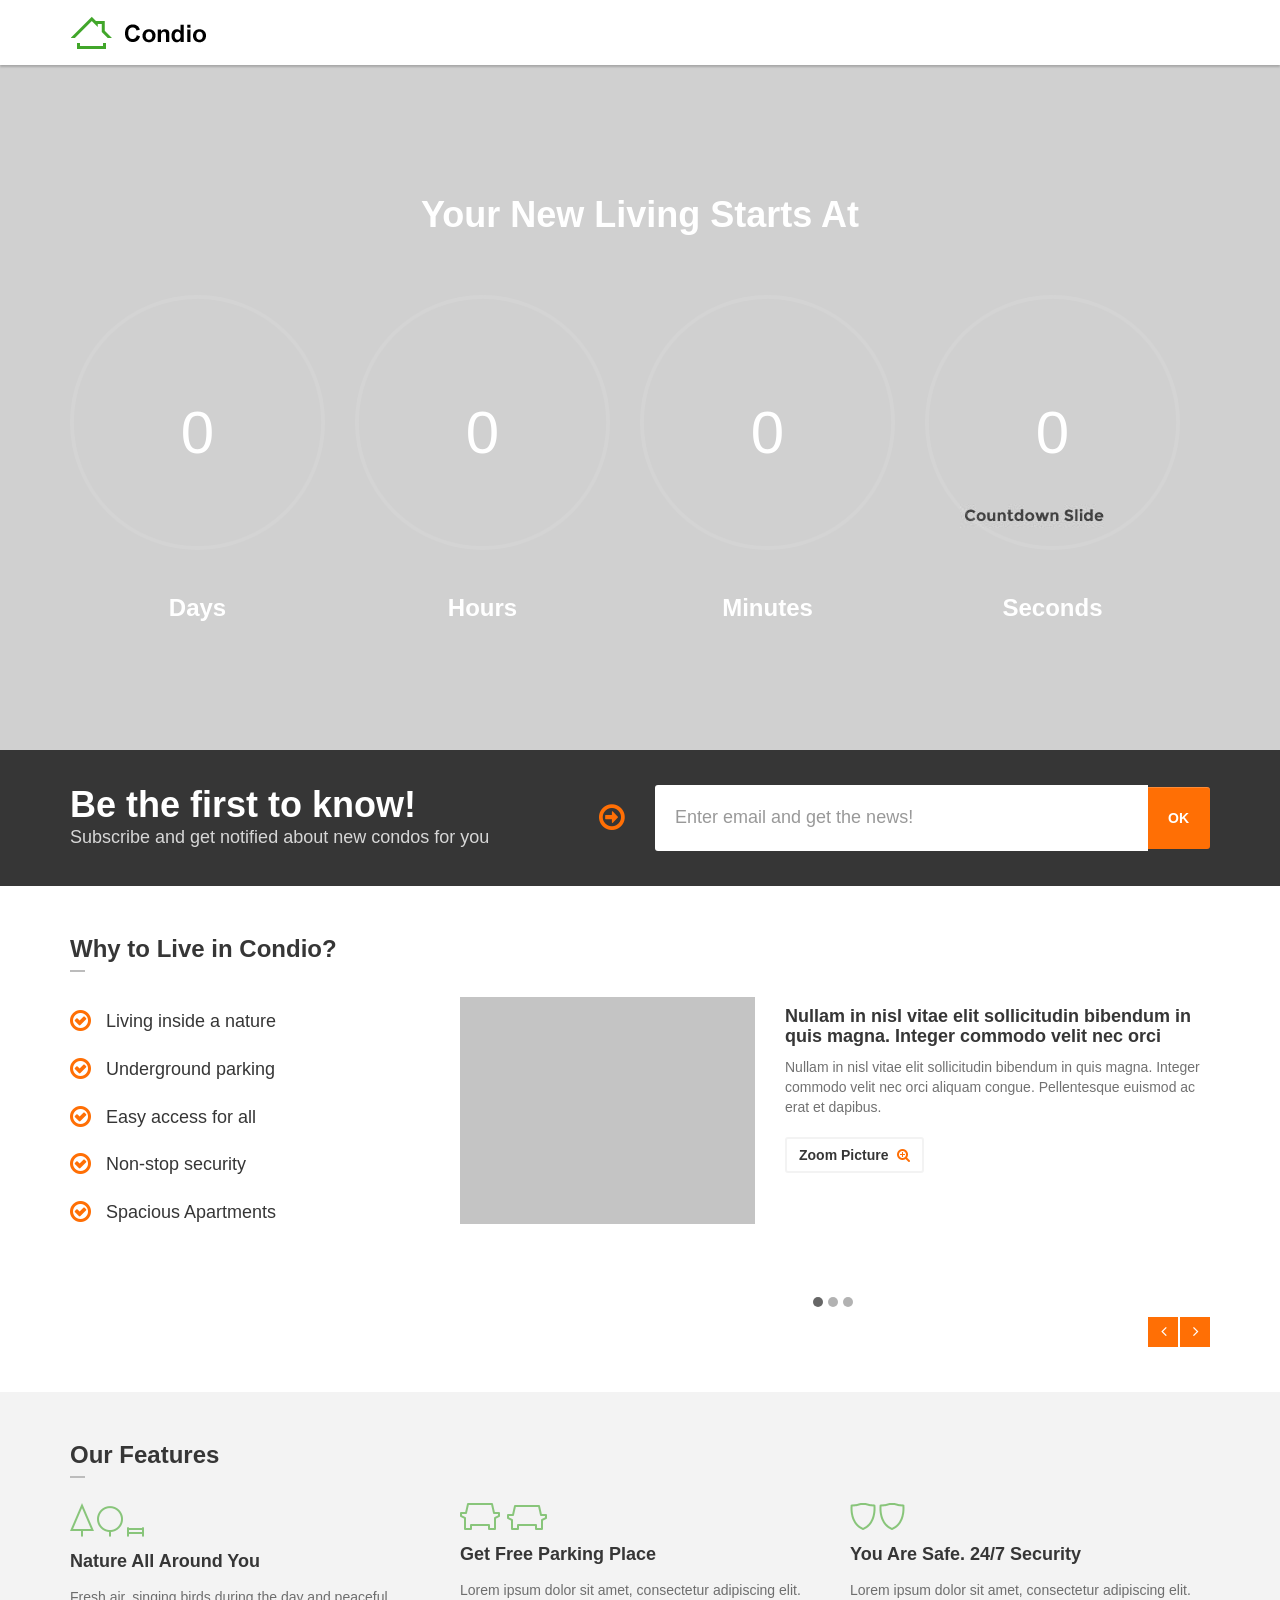
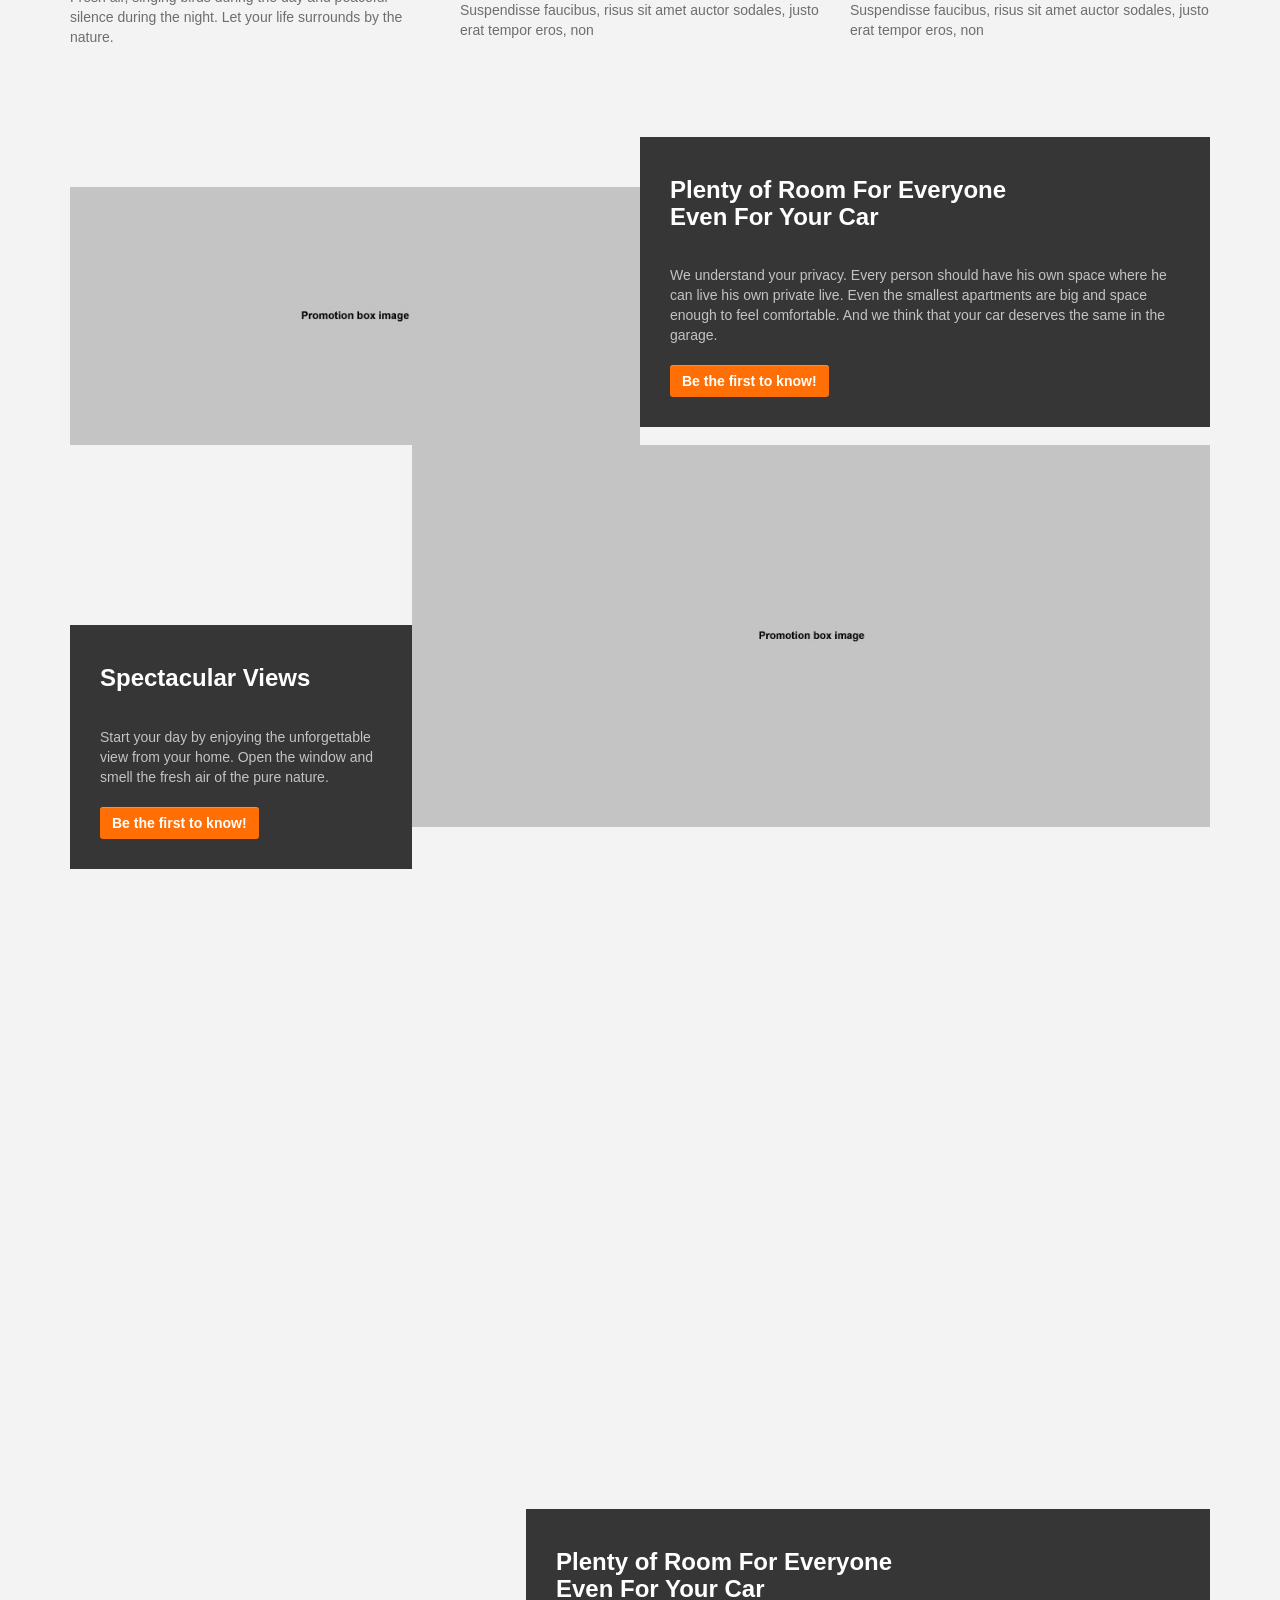
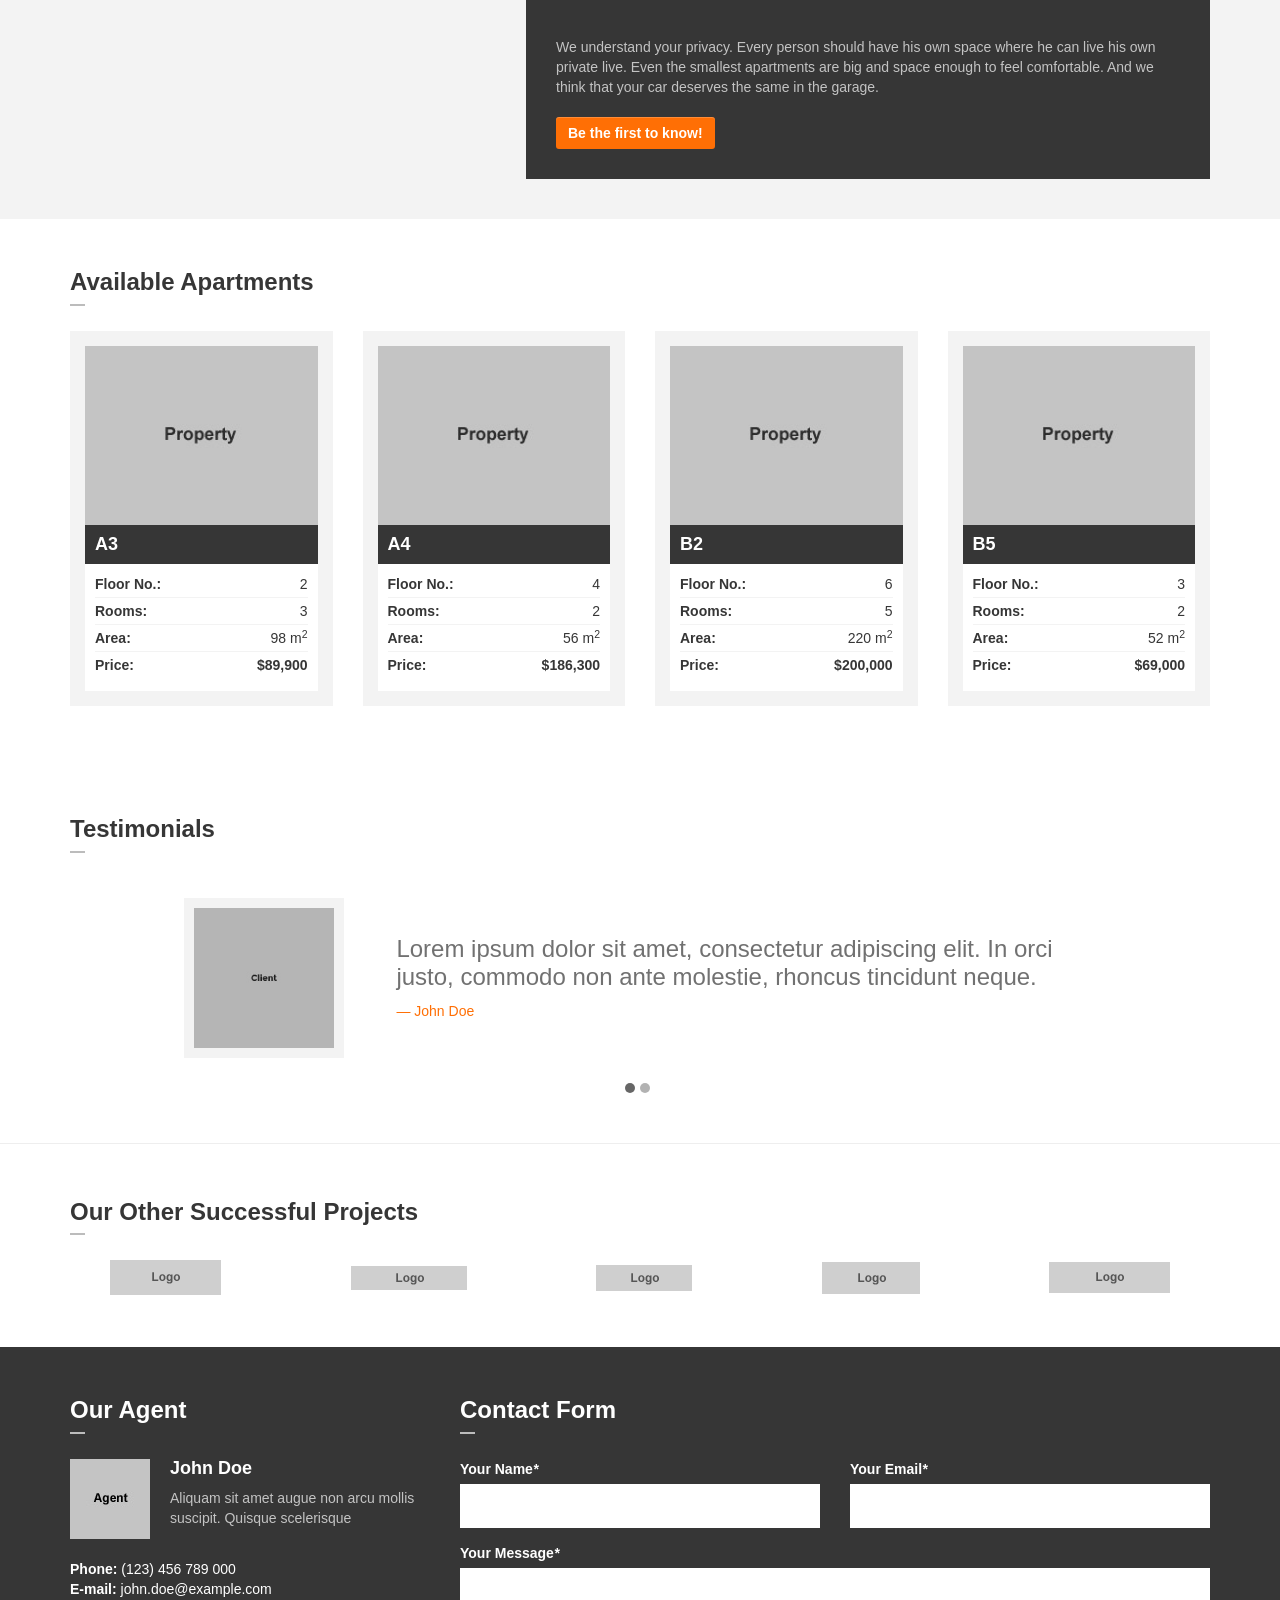
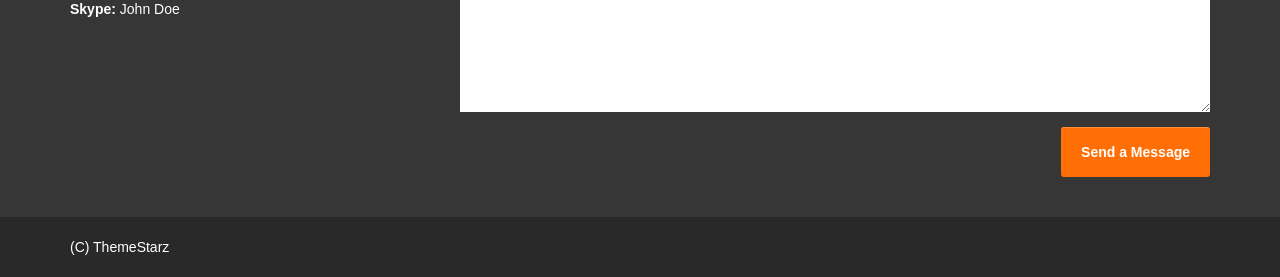
<file: index-count-down.html>
<!DOCTYPE html>

<html lang="en-US">
<head>
    <meta charset="UTF-8"/>
    <meta name="viewport" content="width=device-width, initial-scale=1.0">
    <meta name="author" content="Theme Starz">

    <link href="assets/fonts/font-awesome-4.0.3/css/font-awesome.min.css" rel="stylesheet" type="text/css">
    <link rel="stylesheet" href="assets/bootstrap/css/bootstrap.css" type="text/css">
    <link rel="stylesheet" href="assets/css/owl.carousel.css" type="text/css">
    <link rel="stylesheet" href="assets/css/magnific-popup.css" type="text/css">
    <!--<link rel="stylesheet" href="assets/css/flexslider.css" type="text/css">-->

    <link rel="stylesheet" href="assets/css/style.css" type="text/css">

    <title>Condio - Real Estate HTML Landing Page</title>

</head>

<body class="has-count-down" data-spy="scroll" data-target=".navigation" data-offset="90">
<!-- Wrapper -->
<section id="home"></section>
<div class="wrapper">
    <div class="navigation ">
        <div class="container">
            <header class="navbar" id="top" role="banner">
                <div class="navbar-header">
                    <button class="navbar-toggle" type="button" data-toggle="collapse" data-target=".bs-navbar-collapse">
                        <span class="sr-only">Toggle navigation</span>
                        <span class="icon-bar"></span>
                        <span class="icon-bar"></span>
                        <span class="icon-bar"></span>
                    </button>
                    <div class="navbar-brand nav" id="brand">
                        <a href="index.html"><img src="assets/img/logo.png" alt="brand"></a>
                    </div>
                </div>
            </header><!-- /.navbar -->
        </div><!-- /.container -->
    </div><!-- /.navigation -->

    <section id="slider">
        <div class="flexslider loading">
            <div id="loading-icon"><i class="fa fa-cog fa-spin"></i></div>
            <section id="count-down">
                <div class="block">
                    <div class="container">
                        <header class="center"><h2>Your New Living Starts At</h2></header>
                        <div class="count-down">
                            <div class="row">
                                <div class="col-md-3 col-sm-3">
                                    <input class="knob days" data-readOnly="true" data-width="260" data-min="0" data-max="365" data-displayPrevious="true" data-fgColor="#ea6645" data-thickness=".03" data-bgColor="rgba(255,255,255,0.1)" value="75">
                                    <h3 class="center font-uppercase font-color-light">Days</h3>
                                </div>
                                <div class="col-md-3 col-sm-3">
                                    <input class="knob hour" data-readOnly="true" data-width="260" data-min="0" data-max="24" data-displayPrevious="true" data-fgColor="#ea6645" data-thickness=".03" data-bgColor="rgba(255,255,255,0.1)" value="75">
                                    <h3 class="center font-uppercase font-color-light">Hours</h3>
                                </div>
                                <div class="col-md-3 col-sm-3">
                                    <input class="knob minute" data-readOnly="true" data-width="260" data-min="0" data-max="60" data-displayPrevious="true" data-fgColor="#ea6645" data-thickness=".03" data-bgColor="rgba(255,255,255,0.1)" value="75">
                                    <h3 class="center font-uppercase font-color-light">Minutes</h3>
                                </div>
                                <div class="col-md-3 col-sm-3">
                                    <input class="knob second" data-readOnly="true" data-width="260" data-min="0" data-max="60" data-displayPrevious="true" data-fgColor="#ea6645" data-thickness=".03" data-bgColor="rgba(255,255,255,0.1)" value="75">
                                    <h3 class="center font-uppercase font-color-light">Seconds</h3>
                                </div>
                            </div>
                        </div>
                    </div>
                    <div class="background"></div><!-- /.background -->
                </div>
            </section><!-- /#count-down -->

            <ul class="slides">
                <li class="slide"><img src="assets/img/slide-count-down.jpg" alt=""></li>
            </ul><!-- /.slides -->
        </div><!-- /.flexslider -->
        <div class="slider-banner">
            <div class="container">
                <div class="row">
                    <div class="col-md-6 col-sm-8">
                        <div class="title">
                            <h2>Be the first to know!</h2>
                            <figure class="subtitle">Subscribe and get notified about new condos for you</figure>
                            <i class="fa fa-arrow-circle-o-right"></i>
                        </div><!-- /.title -->
                    </div><!-- /.col-md-8 -->
                    <div class="col-md-6">
                        <form id="form-one-field" role="form">
                            <div class="input-group">
                                <input class="form-control" name="email" placeholder="Enter email and get the news!" required="required" type="email">
                                <span class="input-group-btn"><button type="submit" id="form-one-field-submit" class="btn">OK</button></span>
                            </div>
                            <div id="form-one-field-status"></div>
                        </form>
                    </div>
                </div><!-- /.row -->
            </div><!-- /.container -->
        </div><!-- /.slider-banner -->
    </section><!-- /#slider -->
    <section id="features" class="block">
        <div class="container">
            <header><h3>Why to Live in Condio?</h3></header>
            <div class="row">
                <div class="col-md-4 col-sm-4">
                    <ul class="features-list">
                        <li>Living inside a nature</li>
                        <li>Underground parking</li>
                        <li>Easy access for all</li>
                        <li>Non-stop security</li>
                        <li>Spacious Apartments</li>
                    </ul><!-- /.features-list -->
                </div><!-- /.col-md-8 -->
                <div class="col-md-8 col-sm-8">
                    <div class="image-carousel">
                        <div class="image-carousel-slide">
                            <div class="row">
                                <div class="col-md-5 col-sm-5">
                                    <a href="assets/img/box-image-02.jpg" class="image-popup">
                                        <img src="assets/img/features-slide-01.jpg" alt="">
                                    </a>
                                </div>
                                <div class="col-md-7 col-sm-7">
                                    <h4>Nullam in nisl vitae elit sollicitudin bibendum in quis magna. Integer commodo velit nec orci</h4>
                                    <p>Nullam in nisl vitae elit sollicitudin bibendum in quis magna. Integer commodo velit nec orci aliquam congue.
                                        Pellentesque euismod ac erat et dapibus.</p>
                                    <a href="assets/img/box-image-02.jpg" class="btn btn-framed image-popup">Zoom Picture <span class="fa fa-search-plus"></span></a>
                                </div>
                            </div><!-- /.row -->
                        </div><!-- /.image-carousel-slide -->
                        <div class="image-carousel-slide">
                            <div class="row">
                                <div class="col-md-5 col-sm-5">
                                    <a href="https://www.youtube.com/watch?v=JH6YY-bzhOA" class="video-popup">
                                        <img src="assets/img/features-slide-02.jpg" alt="">
                                    </a>
                                </div>
                                <div class="col-md-7 col-sm-7">
                                    <h4>Nullam in nisl vitae elit sollicitudin bibendum in quis magna. Integer commodo velit nec orci</h4>
                                    <p>Nullam in nisl vitae elit sollicitudin bibendum in quis magna. Integer commodo velit nec orci aliquam congue.
                                        Pellentesque euismod ac erat et dapibus.</p>
                                    <a href="http://vimeo.com/24506451" class="btn btn-framed video-popup">Play Video <span class="fa fa-search-plus"></span></a>
                                </div>
                            </div><!-- /.row -->
                        </div><!-- /.image-carousel-slide -->
                        <div class="image-carousel-slide">
                            <a href="assets/img/box-image-02.jpg" class="image-popup">
                                <img src="assets/img/features-slide-03.jpg" alt="">
                            </a>
                        </div>
                    </div><!-- /.image-carousel -->
                </div><!-- /.col-md-8 -->
            </div><!-- /.row -->
        </div><!-- /.container -->
    </section><!-- /#features .block -->
    <section id="features-boxes" class="block background-color-grey-light">
        <div class="container">
            <header><h3>Our Features</h3></header>
            <div class="row">
                <div class="col-md-4 col-sm-4">
                    <div class="feature-box">
                        <header>
                            <img src="assets/img/icon-01.png" alt="">
                            <h4>Nature All Around You</h4>
                        </header>
                        <p>Fresh air, singing birds during the day and peaceful silence during the night.
                            Let your life surrounds by the nature.
                        </p>
                    </div><!-- /.feature-box -->
                </div><!-- /.col-md-4 -->
                <div class="col-md-4 col-sm-4">
                    <div class="feature-box">
                        <header>
                            <img src="assets/img/icon-02.png" alt="">
                            <h4>Get Free Parking Place</h4>
                        </header>
                        <p>Lorem ipsum dolor sit amet, consectetur adipiscing elit. Suspendisse faucibus,
                            risus sit amet auctor sodales, justo erat tempor eros, non
                        </p>
                    </div><!-- /.feature-box -->
                </div><!-- /.col-md-4 -->
                <div class="col-md-4 col-sm-4">
                    <div class="feature-box">
                        <header>
                            <img src="assets/img/icon-03.png" alt="">
                            <h4>You Are Safe. 24/7 Security</h4>
                        </header>
                        <p>Lorem ipsum dolor sit amet, consectetur adipiscing elit. Suspendisse faucibus,
                            risus sit amet auctor sodales, justo erat tempor eros, non
                        </p>
                    </div><!-- /.feature-box -->
                </div><!-- /.col-md-4 -->
            </div><!-- /.row -->
        </div><!-- /.container -->
    </section><!-- /#features-boxes .block -->
    <section id="boxes" class="block background-color-grey-light">
        <div class="container">
            <div class="box" data-scroll-reveal="enter top and move 30px">
                <div class="image width-50 pull-left">
                    <img src="assets/img/box-image-01.jpg" class="top-50" alt="">
                </div>
                <div class="description width-50">
                    <div class="description-wrapper">
                        <header><h3>Plenty of Room For Everyone <br> Even For Your Car</h3></header>
                        <p>We understand your privacy. Every person should have his own space where he can live his own private live.
                            Even the smallest apartments are big and space enough to feel comfortable.
                            And we think that your car deserves the same in the garage.</p>
                        <a href="#home" class="btn roll">Be the first to know!</a>
                    </div>
                </div><!-- /.description -->
            </div><!-- /.box -->
            <div class="box" data-scroll-reveal="enter bottom and move 30px">
                <div class="description width-30 pull-left">
                    <div class="description-wrapper top-180">
                        <header><h3>Spectacular Views</h3></header>
                        <p>Start your day by enjoying the unforgettable view from your home.
                            Open the window and smell the fresh air of the pure nature.</p>
                        <a href="#home" class="btn roll">Be the first to know!</a>
                    </div>
                </div><!-- /.description -->
                <div class="image width-70">
                    <img src="assets/img/box-image-02.jpg" alt="">
                </div>
            </div><!-- /.box -->
            <section class="video" data-scroll-reveal="enter left and move 30px">
                <iframe src="//player.vimeo.com/video/34741214?title=0&amp;byline=0&amp;portrait=0&amp;color=ffffff" width="500" height="281" frameborder="0" webkitallowfullscreen mozallowfullscreen allowfullscreen></iframe>
            </section>
            <div class="box with-empty-space" data-scroll-reveal="enter right and move 30px">
                <div class="width-40 pull-left">
                    <div class="empty-space"></div>
                </div>
                <div class="description width-60">
                    <div class="description-wrapper">
                        <header><h3>Plenty of Room For Everyone <br> Even For Your Car</h3></header>
                        <p>We understand your privacy. Every person should have his own space where he can live his own private live.
                            Even the smallest apartments are big and space enough to feel comfortable.
                            And we think that your car deserves the same in the garage.</p>
                        <a href="#home" class="btn roll">Be the first to know!</a>
                    </div>
                </div><!-- /.description -->
            </div><!-- /.box -->
        </div><!-- /.container -->
    </section><!-- /#boxes -->
    <section id="properties" class="block">
        <div class="container">
            <header><h3>Available Apartments</h3></header>
            <div class="row">
                <div class="col-md-3 col-sm-3">
                    <div class="property-wrapper" data-scroll-reveal="enter bottom and move 30px">
                        <div class="property">
                            <a href="assets/img/box-image-02.jpg" class="image-popup">
                                <div class="image-wrapper">
                                    <img src="assets/img/property-01.jpg" alt="">
                                </div>
                            </a>
                            <header><h4>A3</h4></header>
                            <div class="description">
                                <dl>
                                    <dt>Floor No.:</dt>
                                    <dd>2</dd>
                                    <dt>Rooms:</dt>
                                    <dd>3</dd>
                                    <dt>Area:</dt>
                                    <dd>98 m<sup>2</sup></dd>
                                    <dt>Price:</dt>
                                    <dd><strong>$89,900</strong></dd>
                                </dl>
                            </div><!-- /.description -->
                        </div><!-- /.property -->
                    </div><!-- /.property-wrapper -->
                </div><!-- /.col-md-3 -->
                <div class="col-md-3 col-sm-3">
                    <div class="property-wrapper" data-scroll-reveal="enter bottom and move 30px after 0.1s">
                        <div class="property">
                            <a href="assets/img/box-image-02.jpg" class="image-popup">
                                <div class="image-wrapper">
                                    <img src="assets/img/property-02.jpg" alt="">
                                </div>
                            </a>
                            <header><h4>A4</h4></header>
                            <div class="description">
                                <dl>
                                    <dt>Floor No.:</dt>
                                    <dd>4</dd>
                                    <dt>Rooms:</dt>
                                    <dd>2</dd>
                                    <dt>Area:</dt>
                                    <dd>56 m<sup>2</sup></dd>
                                    <dt>Price:</dt>
                                    <dd><strong>$186,300</strong></dd>
                                </dl>
                            </div><!-- /.description -->
                        </div><!-- /.property -->
                    </div><!-- /.property-wrapper -->
                </div><!-- /.col-md-3 -->
                <div class="col-md-3 col-sm-3">
                    <div class="property-wrapper" data-scroll-reveal="enter bottom and move 30px after 0.2s">
                        <div class="property">
                            <a href="assets/img/box-image-02.jpg" class="image-popup">
                                <div class="image-wrapper">
                                    <img src="assets/img/property-03.jpg" alt="">
                                </div>
                            </a>
                            <header><h4>B2</h4></header>
                            <div class="description">
                                <dl>
                                    <dt>Floor No.:</dt>
                                    <dd>6</dd>
                                    <dt>Rooms:</dt>
                                    <dd>5</dd>
                                    <dt>Area:</dt>
                                    <dd>220 m<sup>2</sup></dd>
                                    <dt>Price:</dt>
                                    <dd><strong>$200,000</strong></dd>
                                </dl>
                            </div><!-- /.description -->
                        </div><!-- /.property -->
                    </div><!-- /.property-wrapper -->
                </div><!-- /.col-md-3 -->
                <div class="col-md-3 col-sm-3">
                    <div class="property-wrapper" data-scroll-reveal="enter bottom and move 30px after 0.3s">
                        <div class="property">
                            <a href="assets/img/box-image-02.jpg" class="image-popup">
                                <div class="image-wrapper">
                                    <img src="assets/img/property-04.jpg" alt="">
                                </div>
                            </a>
                            <header><h4>B5</h4></header>
                            <div class="description">
                                <dl>
                                    <dt>Floor No.:</dt>
                                    <dd>3</dd>
                                    <dt>Rooms:</dt>
                                    <dd>2</dd>
                                    <dt>Area:</dt>
                                    <dd>52 m<sup>2</sup></dd>
                                    <dt>Price:</dt>
                                    <dd><strong>$69,000</strong></dd>
                                </dl>
                            </div><!-- /.description -->
                        </div><!-- /.property -->
                    </div><!-- /.property-wrapper -->
                </div><!-- /.col-md-3 -->
            </div><!-- /.row -->
        </div><!-- /.container -->
    </section><!-- /#properties -->
    <section id="testimonials" class="block" data-scroll-reveal="enter left and move 30px">
        <div class="container">
            <header class="section-title"><h3>Testimonials</h3></header>
            <div class="owl-carousel testimonials-carousel">
                <blockquote class="testimonial">
                    <figure>
                        <div class="image">
                            <img alt="" src="assets/img/client-01.jpg">
                        </div>
                    </figure>
                    <aside class="cite">
                        <p>Lorem ipsum dolor sit amet, consectetur adipiscing elit. In orci justo, commodo non ante molestie, rhoncus tincidunt neque.</p>
                        <footer>John Doe</footer>
                    </aside>
                </blockquote>
                <blockquote class="testimonial">
                    <figure>
                        <div class="image">
                            <img alt="" src="assets/img/client-02.jpg">
                        </div>
                    </figure>
                    <aside class="cite">
                        <p>Fusce risus metus, placerat in consectetur eu, porttitor a est sed sed dolor lorem cras adipiscing</p>
                        <footer>Natalie Jenkins</footer>
                    </aside>
                </blockquote>
            </div><!-- /.testimonials-carousel -->
        </div><!-- /.container -->
    </section><!-- /#testimonials -->
    <hr>
    <section id="logos" class="block">
        <div class="container">
            <header><h3>Our Other Successful Projects</h3></header>
            <div class="logos">
                <div class="logo"><a href=""><img src="assets/img/logo-partner-01.png" alt=""></a></div>
                <div class="logo"><a href=""><img src="assets/img/logo-partner-02.png" alt=""></a></div>
                <div class="logo"><a href=""><img src="assets/img/logo-partner-03.png" alt=""></a></div>
                <div class="logo"><a href=""><img src="assets/img/logo-partner-04.png" alt=""></a></div>
                <div class="logo"><a href=""><img src="assets/img/logo-partner-05.png" alt=""></a></div>
            </div><!-- /.logos -->
        </div><!-- /.container -->
    </section><!-- /#logos -->
    <section id="contact" class="block background-color-grey-dark has-dark-background">
        <div class="container">
            <div class="row">
                <div class="col-md-4 col-sm-4">
                    <header><h3>Our Agent</h3></header>
                    <section class="agent">
                        <div class="agent-id">
                            <img src="assets/img/agent.jpg">
                            <div class="agent-wrapper">
                                <h4>John Doe</h4>
                                <p>Aliquam sit amet augue non arcu mollis suscipit. Quisque scelerisque</p>
                            </div>
                        </div>
                        <div class="agent-contact">
                            <div><strong>Phone:</strong> (123) 456 789 000</div>
                            <div><strong>E-mail:</strong> <a href="#">john.doe@example.com</a></div>
                            <div><strong>Skype:</strong> John Doe</div>
                        </div>
                    </section>
                </div>
                <div class="col-md-8 col-sm-8">
                    <header><h3>Contact Form</h3></header>
                    <form role="form" id="form-contact" method="post" action="">
                        <div class="row">
                            <div class="col-md-6 col-sm-6">
                                <div class="form-group">
                                    <label for="contact-form-name">Your Name<em>*</em></label>
                                    <input type="text" class="form-control" id="contact-form-name" name="contact-form-name" required>
                                </div><!-- /.form-group -->
                            </div><!-- /.col-md-6 -->
                            <div class="col-md-6 col-sm-6">
                                <div class="form-group">
                                    <label for="contact-form-email">Your Email<em>*</em></label>
                                    <input type="email" class="form-control" id="contact-form-email" name="contact-form-email" required>
                                </div><!-- /.form-group -->
                            </div><!-- /.col-md-6 -->
                        </div><!-- /.row -->
                        <div class="row">
                            <div class="col-md-12 col-sm-12">
                                <div class="form-group">
                                    <label for="contact-form-message">Your Message<em>*</em></label>
                                    <textarea class="form-control" id="contact-form-message" rows="6" name="contact-form-message" required></textarea>
                                </div><!-- /.form-group -->
                            </div><!-- /.col-md-12 -->
                        </div><!-- /.row -->
                        <div class="form-group">
                            <button type="submit" class="btn pull-right btn-large" id="form-contact-submit">Send a Message</button>
                        </div><!-- /.form-group -->
                        <div id="form-status"></div>
                    </form><!-- /#form-contact -->
                </div>
            </div>
        </div>
    </section>
    <footer id="footer">
        <div class="container">
            <figure>(C) ThemeStarz</figure>
        </div>
    </footer>
</div>
<!-- end Wrapper -->
<script type="text/javascript" src="assets/js/jquery-2.1.0.min.js"></script>
<script type="text/javascript" src="assets/js/jquery-migrate-1.2.1.min.js"></script>
<script type="text/javascript" src="assets/bootstrap/js/bootstrap.min.js"></script>
<script type="text/javascript" src="assets/js/owl.carousel.min.js"></script>
<script type="text/javascript" src="assets/js/jquery.flexslider-min.js"></script>
<script type="text/javascript" src="assets/js/jquery.validate.min.js"></script>
<script type="text/javascript" src="assets/js/retina-1.1.0.min.js"></script>
<script type="text/javascript" src="assets/js/jquery.magnific-popup.min.js"></script>
<script type="text/javascript" src="assets/js/jquery.fitvids.js"></script>
<script type="text/javascript" src="assets/js/scrollReveal.min.js"></script>
<script type="text/javascript" src="assets/js/jquery.knob.js"></script>
<script type="text/javascript" src="assets/js/jquery.ccountdown.js"></script>
<script type="text/javascript" src="assets/js/init.js"></script>
<script type="text/javascript" src="assets/js/smoothscroll.js"></script>

<script type="text/javascript" src="assets/js/custom.js"></script>

</body>
</file>
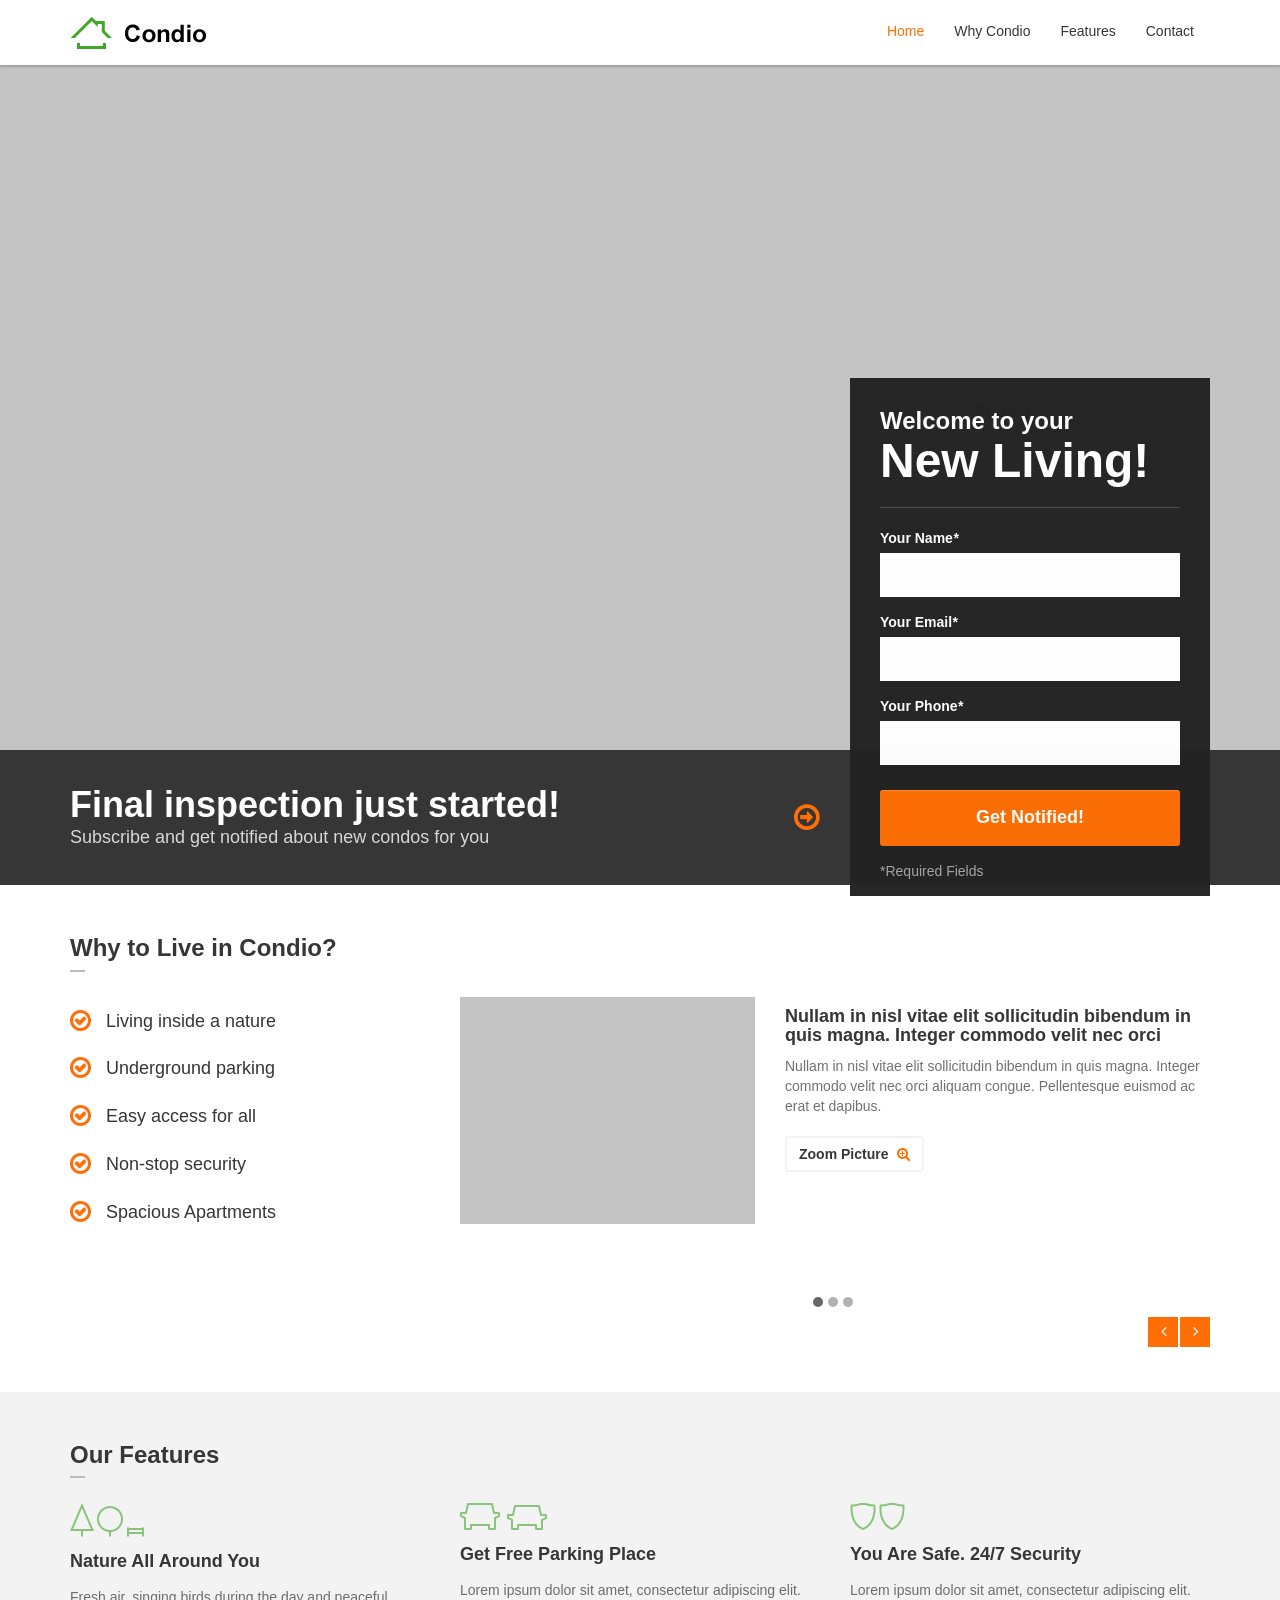
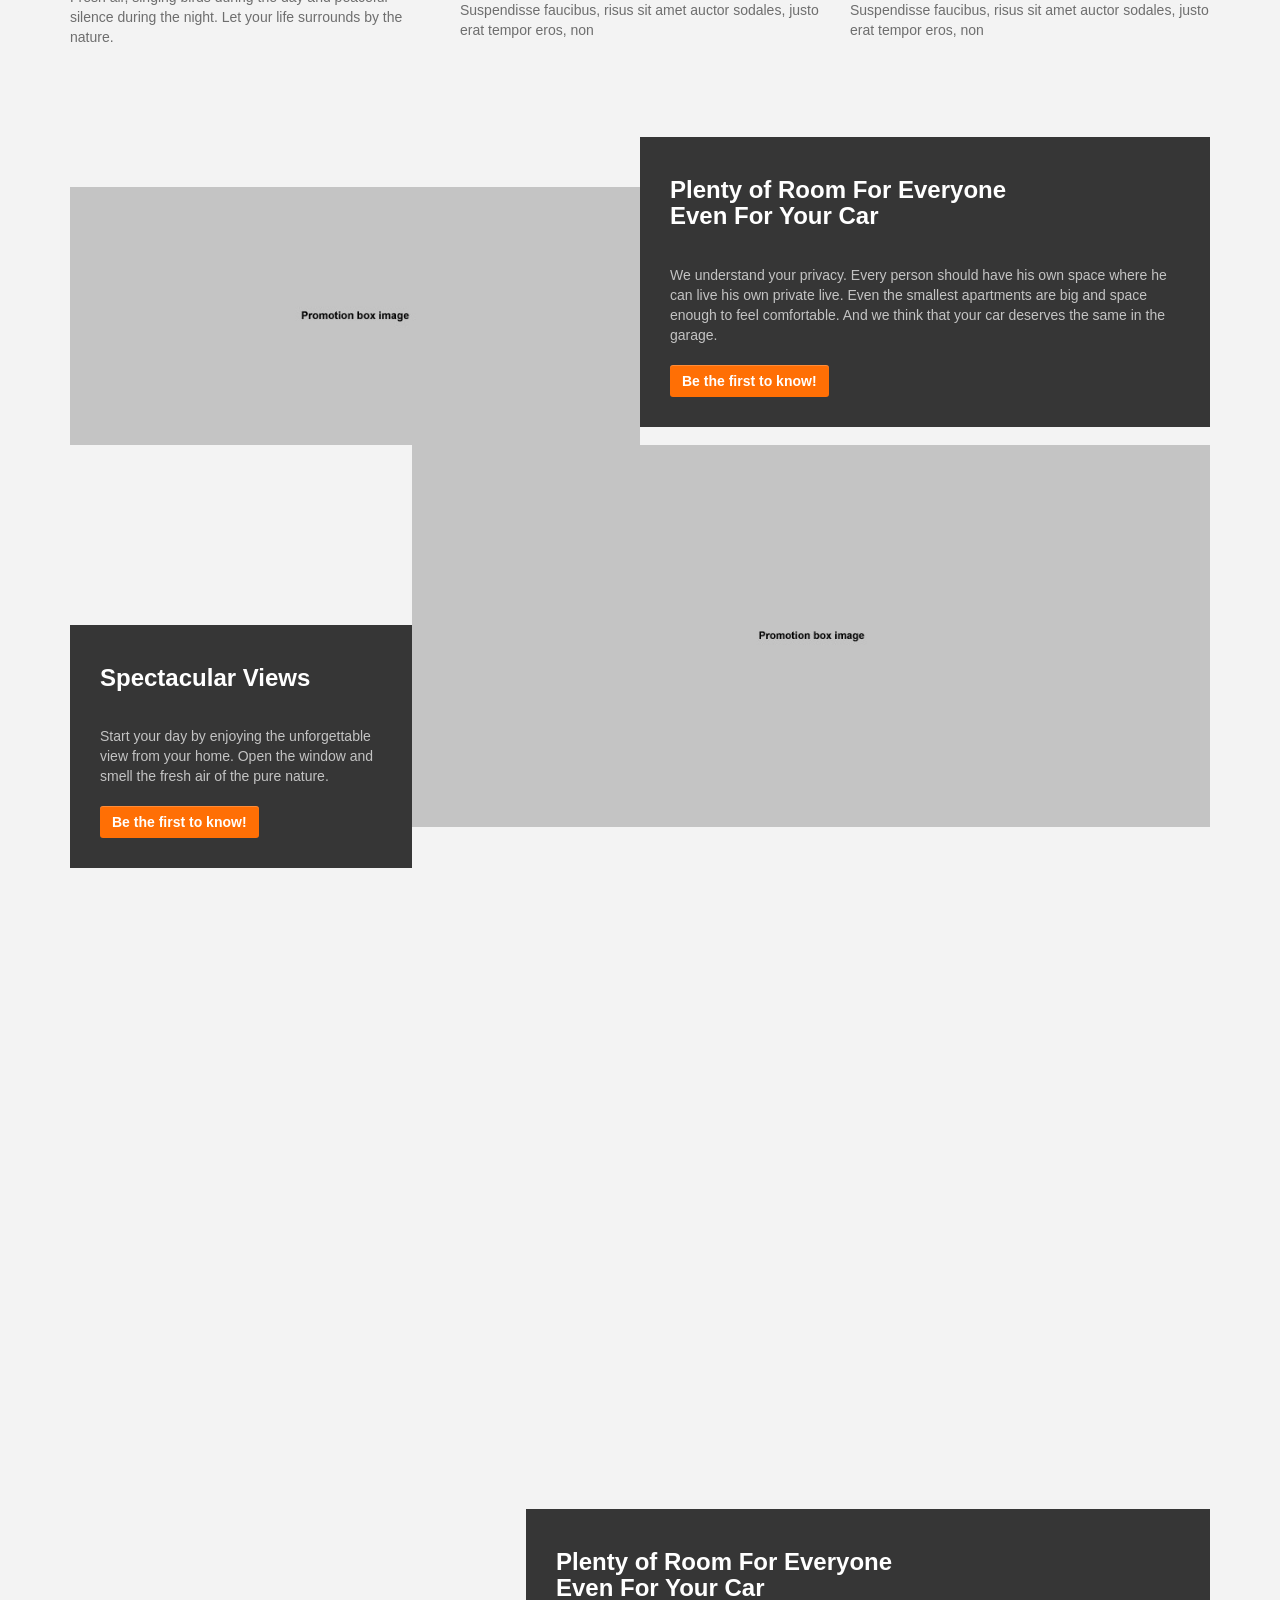
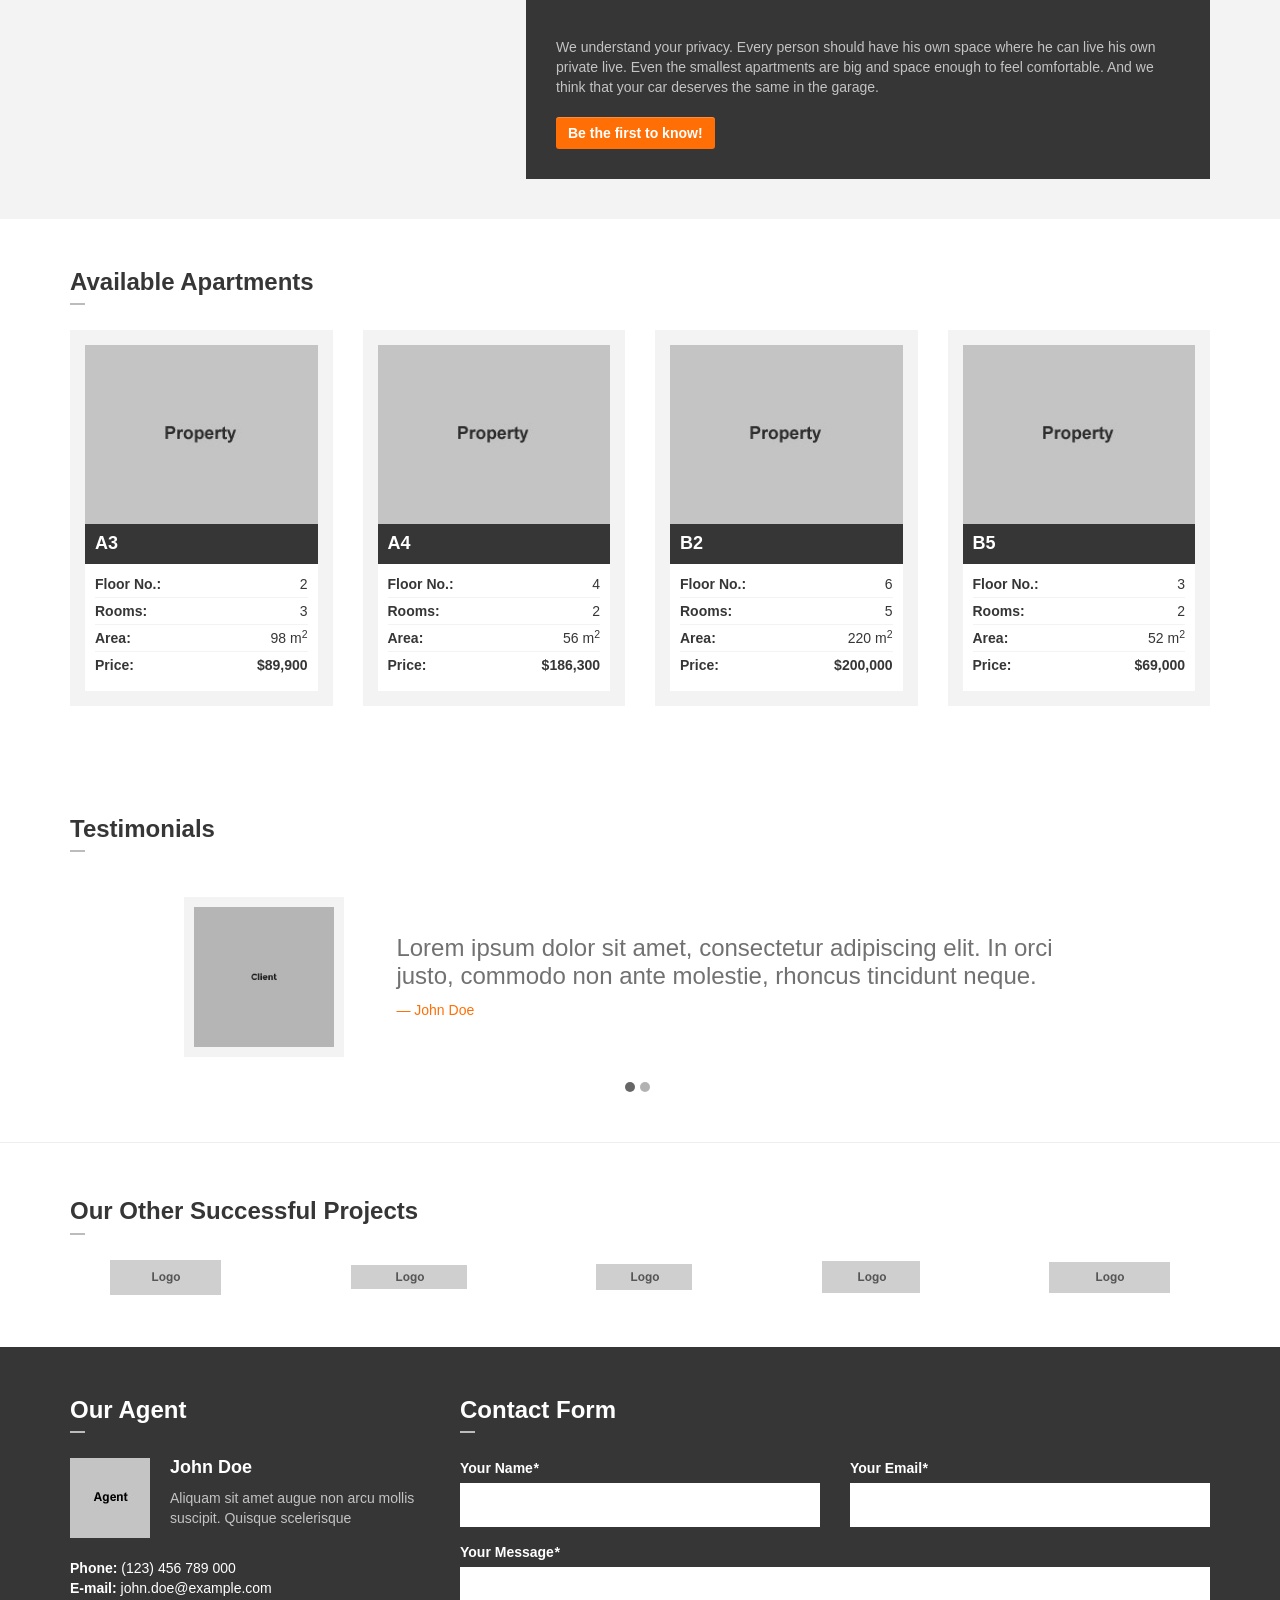
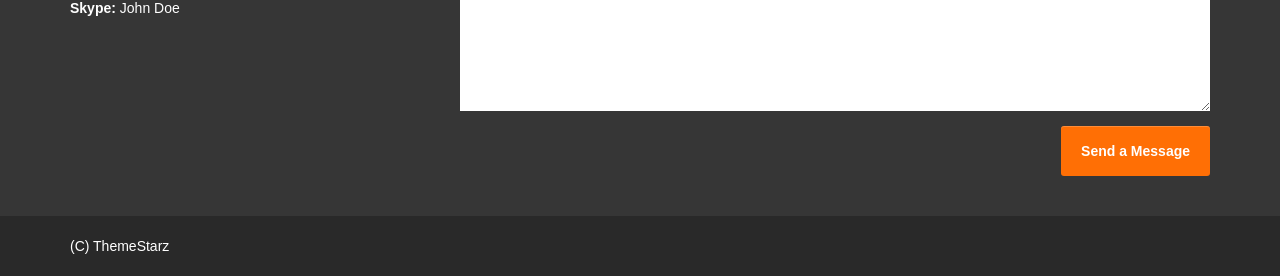
<file: index-fixed.html>
<!DOCTYPE html>

<html lang="en-US">
<head>
    <meta charset="UTF-8"/>
    <meta name="viewport" content="width=device-width, initial-scale=1.0">
    <meta name="author" content="Theme Starz">

    <link href="assets/fonts/font-awesome-4.0.3/css/font-awesome.min.css" rel="stylesheet" type="text/css">
    <link rel="stylesheet" href="assets/bootstrap/css/bootstrap.css" type="text/css">
    <link rel="stylesheet" href="assets/css/owl.carousel.css" type="text/css">
    <link rel="stylesheet" href="assets/css/magnific-popup.css" type="text/css">
    <!--<link rel="stylesheet" href="assets/css/flexslider.css" type="text/css">-->

    <link rel="stylesheet" href="assets/css/style.css" type="text/css">

    <title>Condio - Real Estate HTML Landing Page</title>

</head>

<body data-spy="scroll" data-target=".navigation" data-offset="90">
<!-- Wrapper -->
<section id="home"></section>
<div class="wrapper">
    <div class="navigation fixed">
        <div class="container">
            <header class="navbar" id="top" role="banner">
                <div class="navbar-header">
                    <button class="navbar-toggle" type="button" data-toggle="collapse" data-target=".bs-navbar-collapse">
                        <span class="sr-only">Toggle navigation</span>
                        <span class="icon-bar"></span>
                        <span class="icon-bar"></span>
                        <span class="icon-bar"></span>
                    </button>
                    <div class="navbar-brand nav" id="brand">
                        <a href="index.html"><img src="assets/img/logo.png" alt="brand"></a>
                    </div>
                </div>
                <nav class="collapse navbar-collapse bs-navbar-collapse navbar-right" role="navigation">
                    <ul class="nav navbar-nav">
                        <li class="active"><a href="#home">Home</a></li>
                        <li><a href="#features">Why Condio</a></li>
                        <li><a href="#features-boxes">Features</a></li>
                        <li><a href="#footer">Contact</a></li>
                    </ul>
                </nav><!-- /.navbar collapse-->
            </header><!-- /.navbar -->
        </div><!-- /.container -->
    </div><!-- /.navigation -->

    <section id="slider">
        <div class="flexslider loading">
            <div id="loading-icon"><i class="fa fa-cog fa-spin"></i></div>
            <ul class="slides">
                <li class="slide"><img src="assets/img/slide-01.jpg" alt=""></li>
                <li class="slide"><img src="assets/img/slide-02.jpg" alt=""></li>
                <li class="slide"><img src="assets/img/slide-03.jpg" alt=""></li>
            </ul><!-- /.slides -->
        </div><!-- /.flexslider -->
        <div class="slider-banner">
            <div class="container">
                <div class="row">
                    <div class="col-md-8 col-sm-8">
                        <div class="title">
                            <h2>Final inspection just started!</h2>
                            <figure class="subtitle">Subscribe and get notified about new condos for you</figure>
                            <i class="fa fa-arrow-circle-o-right"></i>
                        </div><!-- /.title -->
                    </div><!-- /.col-md-8 -->
                    <div class="col-md-4 col-sm-4">
                        <div class="form-slider-wrapper">
                            <header>
                                <h3>Welcome to your</h3>
                                <h1>New Living!</h1>
                            </header>
                            <hr>
                            <form role="form" id="form-slider">
                                <div class="form-group">
                                    <label for="name">Your Name<em>*</em></label>
                                    <input type="text" class="form-control" id="name" name="name" required>
                                </div><!-- /.form-group -->
                                <div class="form-group">
                                    <label for="email">Your Email<em>*</em></label>
                                    <input type="email" class="form-control" id="email" name="email" required>
                                </div><!-- /.form-group -->
                                <div class="form-group">
                                    <label for="phone">Your Phone<em>*</em></label>
                                    <input type="text" class="form-control" id="phone" name="phone" required>
                                </div><!-- /.form-group -->
                                <div class="form-group">
                                    <div id="form-slider-status"></div>
                                    <button type="submit" id="form-slider-submit" class="btn btn-default">Get Notified!</button>
                                </div><!-- /.form-group -->
                            </form><!-- /#form-slider -->
                            <figure>*Required Fields</figure>
                        </div><!-- /.form-slider-wrapper -->
                    </div><!-- /.col-md-4 -->
                </div><!-- /.row -->
            </div><!-- /.container -->
        </div><!-- /.slider-banner -->
    </section><!-- /#slider -->
    <section id="features" class="block">
        <div class="container">
            <header><h3>Why to Live in Condio?</h3></header>
            <div class="row">
                <div class="col-md-4 col-sm-4">
                    <ul class="features-list">
                        <li>Living inside a nature</li>
                        <li>Underground parking</li>
                        <li>Easy access for all</li>
                        <li>Non-stop security</li>
                        <li>Spacious Apartments</li>
                    </ul><!-- /.features-list -->
                </div><!-- /.col-md-8 -->
                <div class="col-md-8 col-sm-8">
                    <div class="image-carousel">
                        <div class="image-carousel-slide">
                            <div class="row">
                                <div class="col-md-5 col-sm-5">
                                    <a href="assets/img/box-image-02.jpg" class="image-popup">
                                        <img src="assets/img/features-slide-01.jpg" alt="">
                                    </a>
                                </div>
                                <div class="col-md-7 col-sm-7">
                                    <h4>Nullam in nisl vitae elit sollicitudin bibendum in quis magna. Integer commodo velit nec orci</h4>
                                    <p>Nullam in nisl vitae elit sollicitudin bibendum in quis magna. Integer commodo velit nec orci aliquam congue.
                                        Pellentesque euismod ac erat et dapibus.</p>
                                    <a href="assets/img/box-image-02.jpg" class="btn btn-framed image-popup">Zoom Picture <span class="fa fa-search-plus"></span></a>
                                </div>
                            </div><!-- /.row -->
                        </div><!-- /.image-carousel-slide -->
                        <div class="image-carousel-slide">
                            <div class="row">
                                <div class="col-md-5 col-sm-5">
                                    <a href="http://vimeo.com/24506451" class="video-popup">
                                        <img src="assets/img/features-slide-02.jpg" alt="">
                                    </a>
                                </div>
                                <div class="col-md-7 col-sm-7">
                                    <h4>Nullam in nisl vitae elit sollicitudin bibendum in quis magna. Integer commodo velit nec orci</h4>
                                    <p>Nullam in nisl vitae elit sollicitudin bibendum in quis magna. Integer commodo velit nec orci aliquam congue.
                                        Pellentesque euismod ac erat et dapibus.</p>
                                    <a href="http://vimeo.com/24506451" class="btn btn-framed video-popup">Play Video <span class="fa fa-search-plus"></span></a>
                                </div>
                            </div><!-- /.row -->
                        </div><!-- /.image-carousel-slide -->
                        <div class="image-carousel-slide">
                            <a href="assets/img/box-image-02.jpg" class="image-popup">
                                <img src="assets/img/features-slide-03.jpg" alt="">
                            </a>
                        </div>
                    </div><!-- /.image-carousel -->
                </div><!-- /.col-md-8 -->
            </div><!-- /.row -->
        </div><!-- /.container -->
    </section><!-- /#features .block -->
    <section id="features-boxes" class="block background-color-grey-light">
        <div class="container">
            <header><h3>Our Features</h3></header>
            <div class="row">
                <div class="col-md-4 col-sm-4">
                    <div class="feature-box">
                        <header>
                            <img src="assets/img/icon-01.png" alt="">
                            <h4>Nature All Around You</h4>
                        </header>
                        <p>Fresh air, singing birds during the day and peaceful silence during the night.
                            Let your life surrounds by the nature.
                        </p>
                    </div><!-- /.feature-box -->
                </div><!-- /.col-md-4 -->
                <div class="col-md-4 col-sm-4">
                    <div class="feature-box">
                        <header>
                            <img src="assets/img/icon-02.png" alt="">
                            <h4>Get Free Parking Place</h4>
                        </header>
                        <p>Lorem ipsum dolor sit amet, consectetur adipiscing elit. Suspendisse faucibus,
                            risus sit amet auctor sodales, justo erat tempor eros, non
                        </p>
                    </div><!-- /.feature-box -->
                </div><!-- /.col-md-4 -->
                <div class="col-md-4 col-sm-4">
                    <div class="feature-box">
                        <header>
                            <img src="assets/img/icon-03.png" alt="">
                            <h4>You Are Safe. 24/7 Security</h4>
                        </header>
                        <p>Lorem ipsum dolor sit amet, consectetur adipiscing elit. Suspendisse faucibus,
                            risus sit amet auctor sodales, justo erat tempor eros, non
                        </p>
                    </div><!-- /.feature-box -->
                </div><!-- /.col-md-4 -->
            </div><!-- /.row -->
        </div><!-- /.container -->
    </section><!-- /#features-boxes .block -->
    <section id="boxes" class="block background-color-grey-light">
        <div class="container">
            <div class="box">
                <div class="image width-50 pull-left">
                    <img src="assets/img/box-image-01.jpg" class="top-50" alt="">
                </div>
                <div class="description width-50">
                    <div class="description-wrapper">
                        <header><h3>Plenty of Room For Everyone <br> Even For Your Car</h3></header>
                        <p>We understand your privacy. Every person should have his own space where he can live his own private live.
                            Even the smallest apartments are big and space enough to feel comfortable.
                            And we think that your car deserves the same in the garage.</p>
                        <a href="#home" class="btn roll">Be the first to know!</a>
                    </div>
                </div><!-- /.description -->
            </div><!-- /.box -->
            <div class="box">
                <div class="description width-30 pull-left">
                    <div class="description-wrapper top-180">
                        <header><h3>Spectacular Views</h3></header>
                        <p>Start your day by enjoying the unforgettable view from your home.
                            Open the window and smell the fresh air of the pure nature.</p>
                        <a href="#home" class="btn roll">Be the first to know!</a>
                    </div>
                </div><!-- /.description -->
                <div class="image width-70">
                    <img src="assets/img/box-image-02.jpg" alt="">
                </div>
            </div><!-- /.box -->
            <section class="video">
                <iframe src="//player.vimeo.com/video/34741214?title=0&amp;byline=0&amp;portrait=0&amp;color=ffffff" width="500" height="281" frameborder="0" webkitallowfullscreen mozallowfullscreen allowfullscreen></iframe>
            </section>
            <div class="box with-empty-space">
                <div class="width-40 pull-left">
                    <div class="empty-space"></div>
                </div>
                <div class="description width-60">
                    <div class="description-wrapper">
                        <header><h3>Plenty of Room For Everyone <br> Even For Your Car</h3></header>
                        <p>We understand your privacy. Every person should have his own space where he can live his own private live.
                            Even the smallest apartments are big and space enough to feel comfortable.
                            And we think that your car deserves the same in the garage.</p>
                        <a href="#home" class="btn roll">Be the first to know!</a>
                    </div>
                </div><!-- /.description -->
            </div><!-- /.box -->
        </div><!-- /.container -->
    </section><!-- /#boxes -->
    <section id="properties" class="block">
        <div class="container">
            <header><h3>Available Apartments</h3></header>
            <div class="row">
                <div class="col-md-3 col-sm-3">
                    <div class="property-wrapper">
                        <div class="property">
                            <a href="assets/img/box-image-02.jpg" class="image-popup">
                                <div class="image-wrapper">
                                    <img src="assets/img/property-01.jpg" alt="">
                                </div>
                            </a>
                            <header><h4>A3</h4></header>
                            <div class="description">
                                <dl>
                                    <dt>Floor No.:</dt>
                                    <dd>2</dd>
                                    <dt>Rooms:</dt>
                                    <dd>3</dd>
                                    <dt>Area:</dt>
                                    <dd>98 m<sup>2</sup></dd>
                                    <dt>Price:</dt>
                                    <dd><strong>$89,900</strong></dd>
                                </dl>
                            </div><!-- /.description -->
                        </div><!-- /.property -->
                    </div><!-- /.property-wrapper -->
                </div><!-- /.col-md-3 -->
                <div class="col-md-3 col-sm-3">
                    <div class="property-wrapper">
                        <div class="property">
                            <a href="assets/img/box-image-02.jpg" class="image-popup">
                                <div class="image-wrapper">
                                    <img src="assets/img/property-02.jpg" alt="">
                                </div>
                            </a>
                            <header><h4>A4</h4></header>
                            <div class="description">
                                <dl>
                                    <dt>Floor No.:</dt>
                                    <dd>4</dd>
                                    <dt>Rooms:</dt>
                                    <dd>2</dd>
                                    <dt>Area:</dt>
                                    <dd>56 m<sup>2</sup></dd>
                                    <dt>Price:</dt>
                                    <dd><strong>$186,300</strong></dd>
                                </dl>
                            </div><!-- /.description -->
                        </div><!-- /.property -->
                    </div><!-- /.property-wrapper -->
                </div><!-- /.col-md-3 -->
                <div class="col-md-3 col-sm-3">
                    <div class="property-wrapper">
                        <div class="property">
                            <a href="assets/img/box-image-02.jpg" class="image-popup">
                                <div class="image-wrapper">
                                    <img src="assets/img/property-03.jpg" alt="">
                                </div>
                            </a>
                            <header><h4>B2</h4></header>
                            <div class="description">
                                <dl>
                                    <dt>Floor No.:</dt>
                                    <dd>6</dd>
                                    <dt>Rooms:</dt>
                                    <dd>5</dd>
                                    <dt>Area:</dt>
                                    <dd>220 m<sup>2</sup></dd>
                                    <dt>Price:</dt>
                                    <dd><strong>$200,000</strong></dd>
                                </dl>
                            </div><!-- /.description -->
                        </div><!-- /.property -->
                    </div><!-- /.property-wrapper -->
                </div><!-- /.col-md-3 -->
                <div class="col-md-3 col-sm-3">
                    <div class="property-wrapper">
                        <div class="property">
                            <a href="assets/img/box-image-02.jpg" class="image-popup">
                                <div class="image-wrapper">
                                    <img src="assets/img/property-04.jpg" alt="">
                                </div>
                            </a>
                            <header><h4>B5</h4></header>
                            <div class="description">
                                <dl>
                                    <dt>Floor No.:</dt>
                                    <dd>3</dd>
                                    <dt>Rooms:</dt>
                                    <dd>2</dd>
                                    <dt>Area:</dt>
                                    <dd>52 m<sup>2</sup></dd>
                                    <dt>Price:</dt>
                                    <dd><strong>$69,000</strong></dd>
                                </dl>
                            </div><!-- /.description -->
                        </div><!-- /.property -->
                    </div><!-- /.property-wrapper -->
                </div><!-- /.col-md-3 -->
            </div><!-- /.row -->
        </div><!-- /.container -->
    </section><!-- /#properties -->
    <section id="testimonials" class="block">
        <div class="container">
            <header class="section-title"><h3>Testimonials</h3></header>
            <div class="owl-carousel testimonials-carousel">
                <blockquote class="testimonial">
                    <figure>
                        <div class="image">
                            <img alt="" src="assets/img/client-01.jpg">
                        </div>
                    </figure>
                    <aside class="cite">
                        <p>Lorem ipsum dolor sit amet, consectetur adipiscing elit. In orci justo, commodo non ante molestie, rhoncus tincidunt neque.</p>
                        <footer>John Doe</footer>
                    </aside>
                </blockquote>
                <blockquote class="testimonial">
                    <figure>
                        <div class="image">
                            <img alt="" src="assets/img/client-02.jpg">
                        </div>
                    </figure>
                    <aside class="cite">
                        <p>Fusce risus metus, placerat in consectetur eu, porttitor a est sed sed dolor lorem cras adipiscing</p>
                        <footer>Natalie Jenkins</footer>
                    </aside>
                </blockquote>
            </div><!-- /.testimonials-carousel -->
        </div><!-- /.container -->
    </section><!-- /#testimonials -->
    <hr>
    <section id="logos" class="block">
        <div class="container">
            <header><h3>Our Other Successful Projects</h3></header>
            <div class="logos">
                <div class="logo"><a href=""><img src="assets/img/logo-partner-01.png" alt=""></a></div>
                <div class="logo"><a href=""><img src="assets/img/logo-partner-02.png" alt=""></a></div>
                <div class="logo"><a href=""><img src="assets/img/logo-partner-03.png" alt=""></a></div>
                <div class="logo"><a href=""><img src="assets/img/logo-partner-04.png" alt=""></a></div>
                <div class="logo"><a href=""><img src="assets/img/logo-partner-05.png" alt=""></a></div>
            </div><!-- /.logos -->
        </div><!-- /.container -->
    </section><!-- /#logos -->
    <section id="contact" class="block background-color-grey-dark has-dark-background">
        <div class="container">
            <div class="row">
                <div class="col-md-4 col-sm-4">
                    <header><h3>Our Agent</h3></header>
                    <section class="agent">
                        <div class="agent-id">
                            <img src="assets/img/agent.jpg" alt="">
                            <div class="agent-wrapper">
                                <h4>John Doe</h4>
                                <p>Aliquam sit amet augue non arcu mollis suscipit. Quisque scelerisque</p>
                            </div>
                        </div>
                        <div class="agent-contact">
                            <div><strong>Phone:</strong> (123) 456 789 000</div>
                            <div><strong>E-mail:</strong> <a href="#">john.doe@example.com</a></div>
                            <div><strong>Skype:</strong> John Doe</div>
                        </div>
                    </section>
                </div>
                <div class="col-md-8 col-sm-8">
                    <header><h3>Contact Form</h3></header>
                    <form role="form" id="form-contact" method="post" action="">
                        <div class="row">
                            <div class="col-md-6">
                                <div class="form-group">
                                    <label for="contact-form-name">Your Name<em>*</em></label>
                                    <input type="text" class="form-control" id="contact-form-name" name="contact-form-name" required>
                                </div><!-- /.form-group -->
                            </div><!-- /.col-md-6 -->
                            <div class="col-md-6">
                                <div class="form-group">
                                    <label for="contact-form-email">Your Email<em>*</em></label>
                                    <input type="email" class="form-control" id="contact-form-email" name="contact-form-email" required>
                                </div><!-- /.form-group -->
                            </div><!-- /.col-md-6 -->
                        </div><!-- /.row -->
                        <div class="row">
                            <div class="col-md-12">
                                <div class="form-group">
                                    <label for="contact-form-message">Your Message<em>*</em></label>
                                    <textarea class="form-control" id="contact-form-message" rows="6" name="contact-form-message" required></textarea>
                                </div><!-- /.form-group -->
                            </div><!-- /.col-md-12 -->
                        </div><!-- /.row -->
                        <div class="form-group">
                            <button type="submit" class="btn pull-right btn-large" id="form-contact-submit">Send a Message</button>
                        </div><!-- /.form-group -->
                        <div id="form-status"></div>
                    </form><!-- /#form-contact -->
                </div>
            </div>
        </div>
    </section>
    <footer id="footer">
        <div class="container">
            <figure>(C) ThemeStarz</figure>
        </div>
    </footer>
</div>
<!-- end Wrapper -->
<script type="text/javascript" src="assets/js/jquery-2.1.0.min.js"></script>
<script type="text/javascript" src="assets/js/jquery-migrate-1.2.1.min.js"></script>
<script type="text/javascript" src="assets/bootstrap/js/bootstrap.min.js"></script>
<script type="text/javascript" src="assets/js/owl.carousel.min.js"></script>
<script type="text/javascript" src="assets/js/jquery.flexslider-min.js"></script>
<script type="text/javascript" src="assets/js/jquery.validate.min.js"></script>
<script type="text/javascript" src="assets/js/retina-1.1.0.min.js"></script>
<script type="text/javascript" src="assets/js/jquery.magnific-popup.min.js"></script>
<script type="text/javascript" src="assets/js/jquery.fitvids.js"></script>
<script type="text/javascript" src="assets/js/scrollReveal.min.js"></script>
<script type="text/javascript" src="assets/js/smoothscroll.js"></script>

<script type="text/javascript" src="assets/js/custom.js"></script>

</body>
</file>
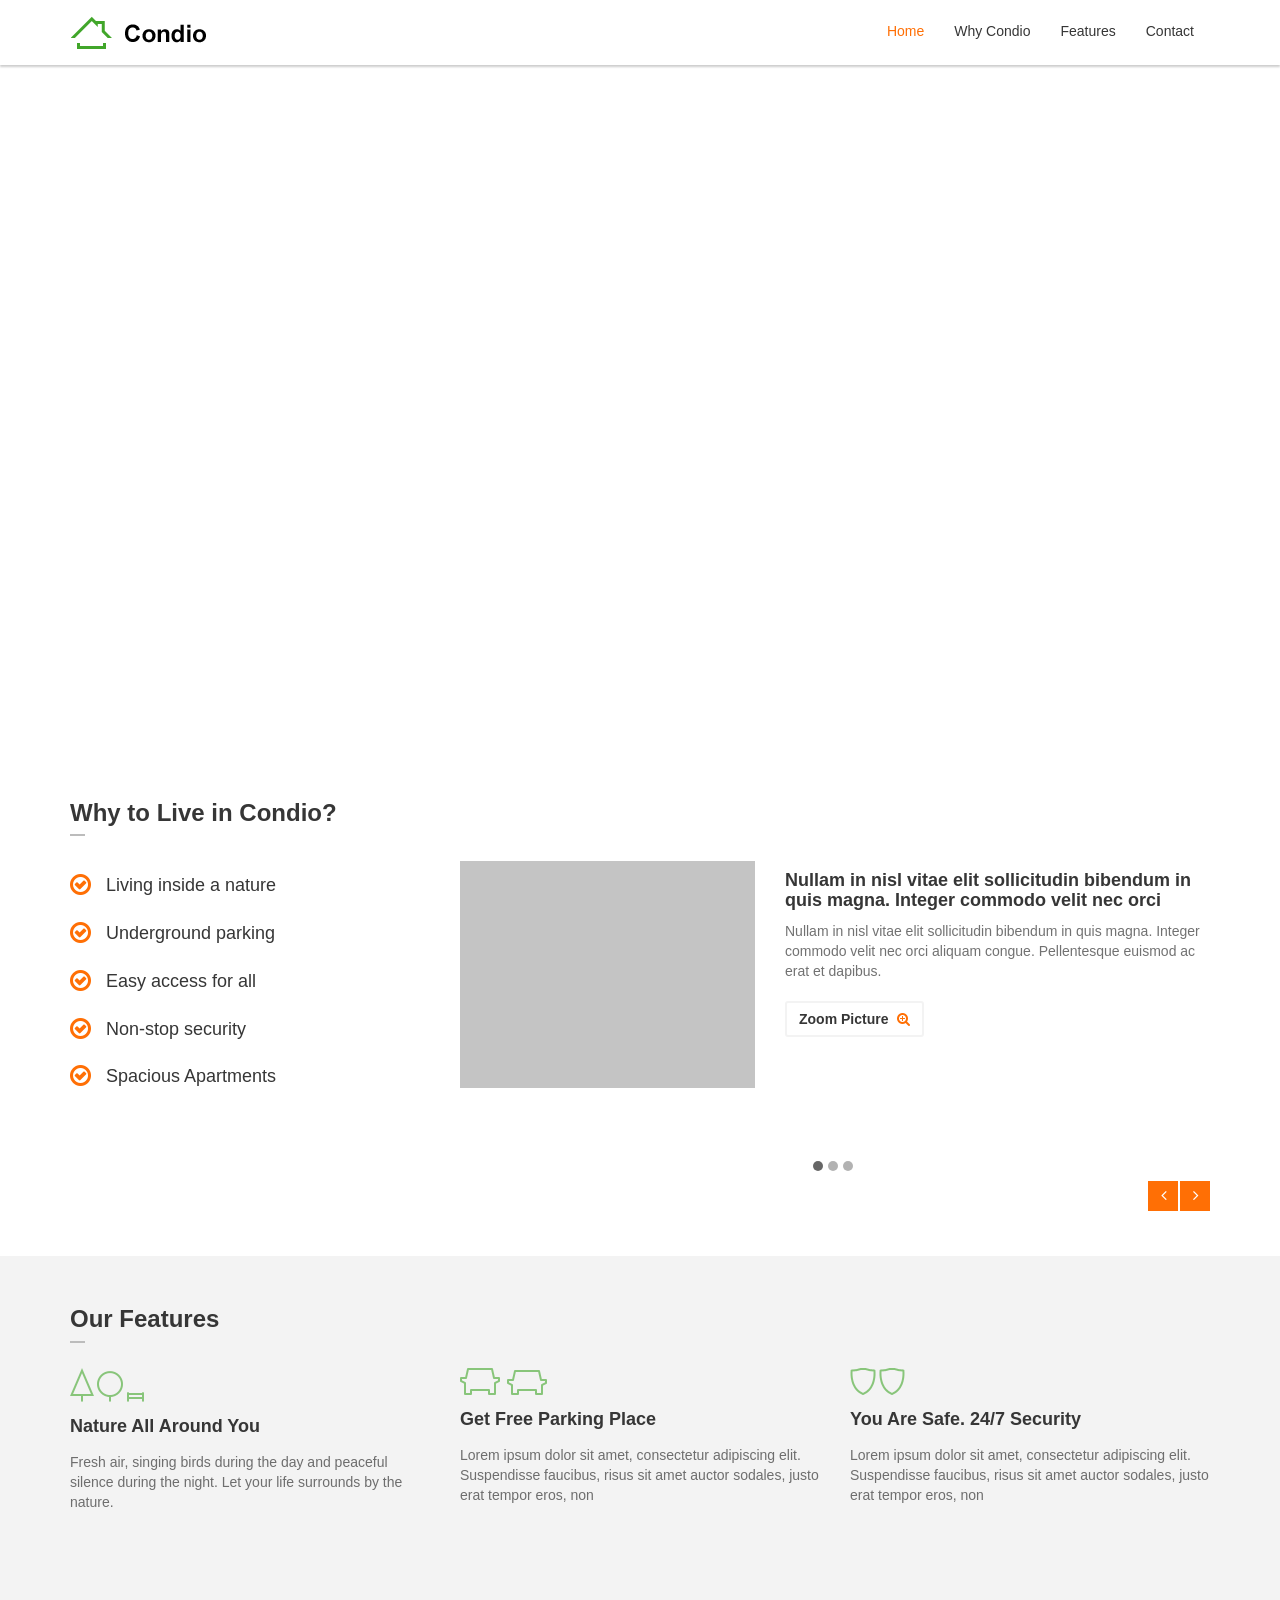
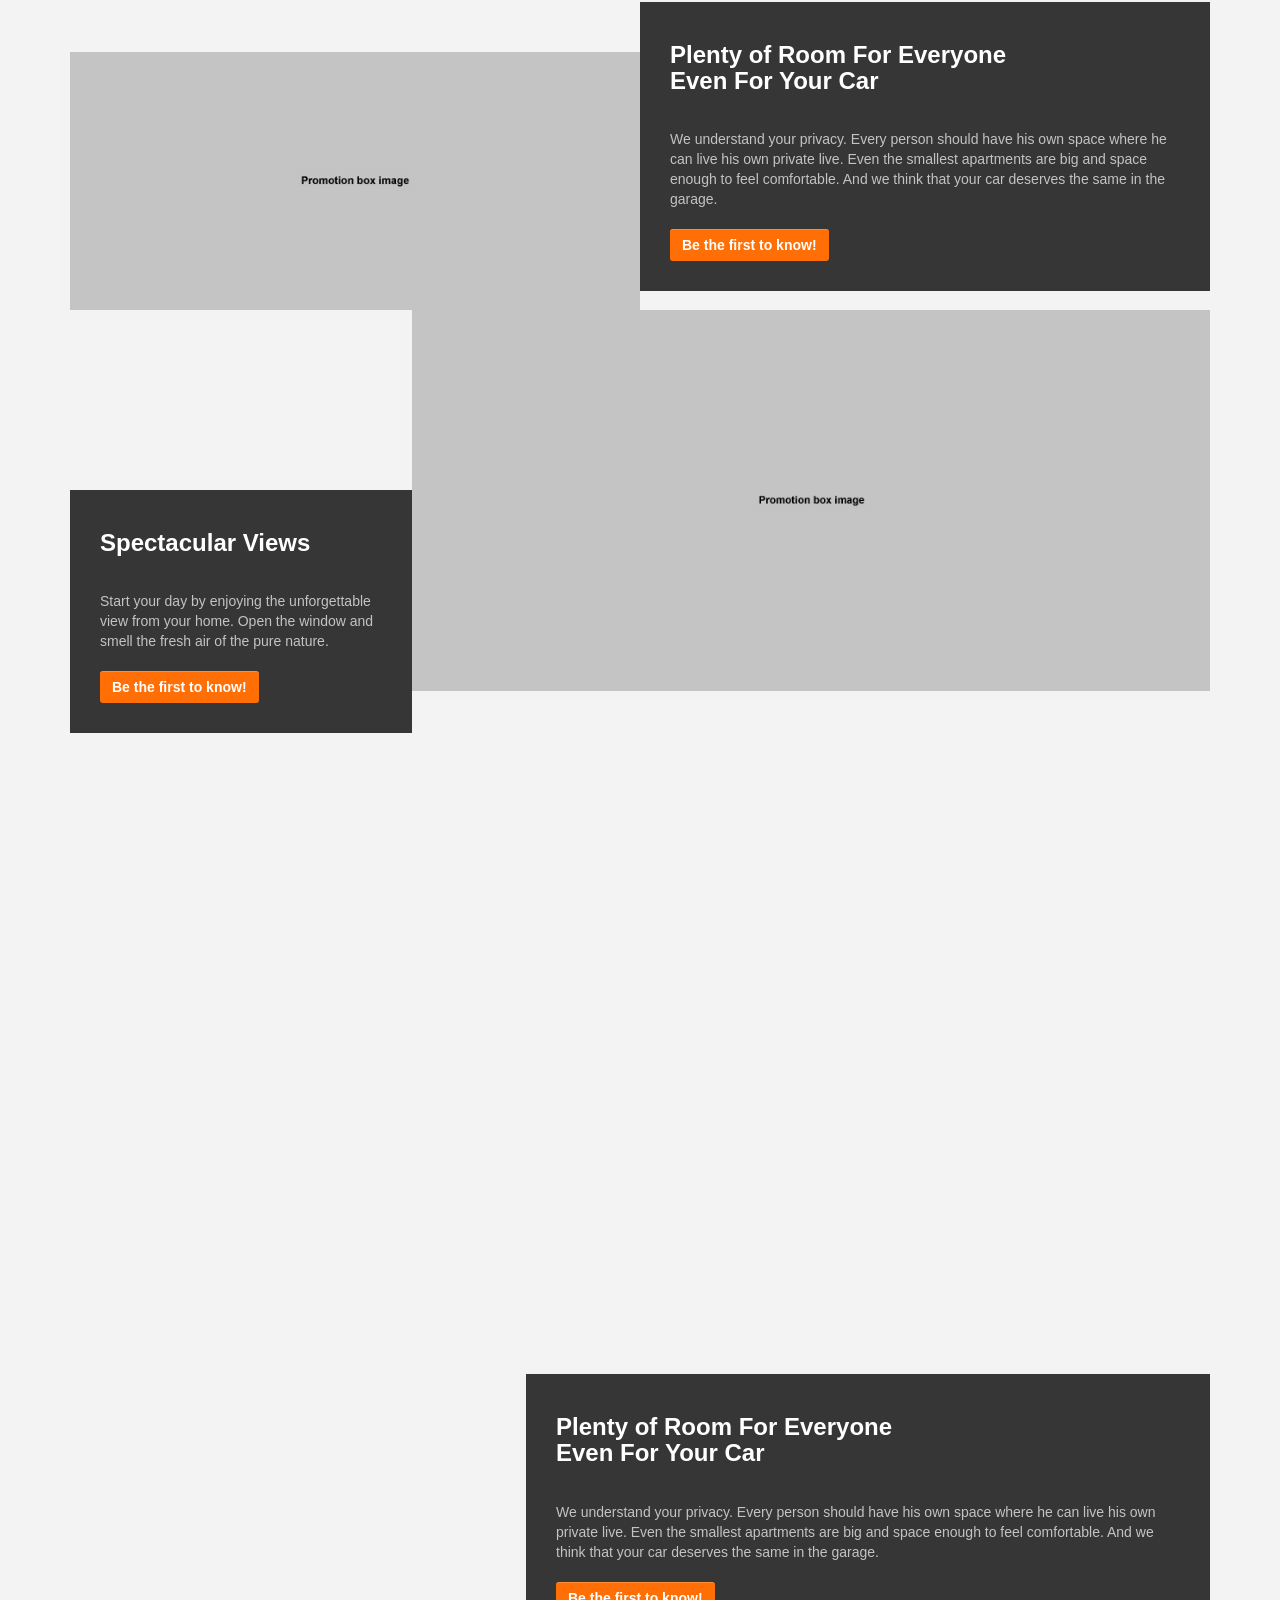
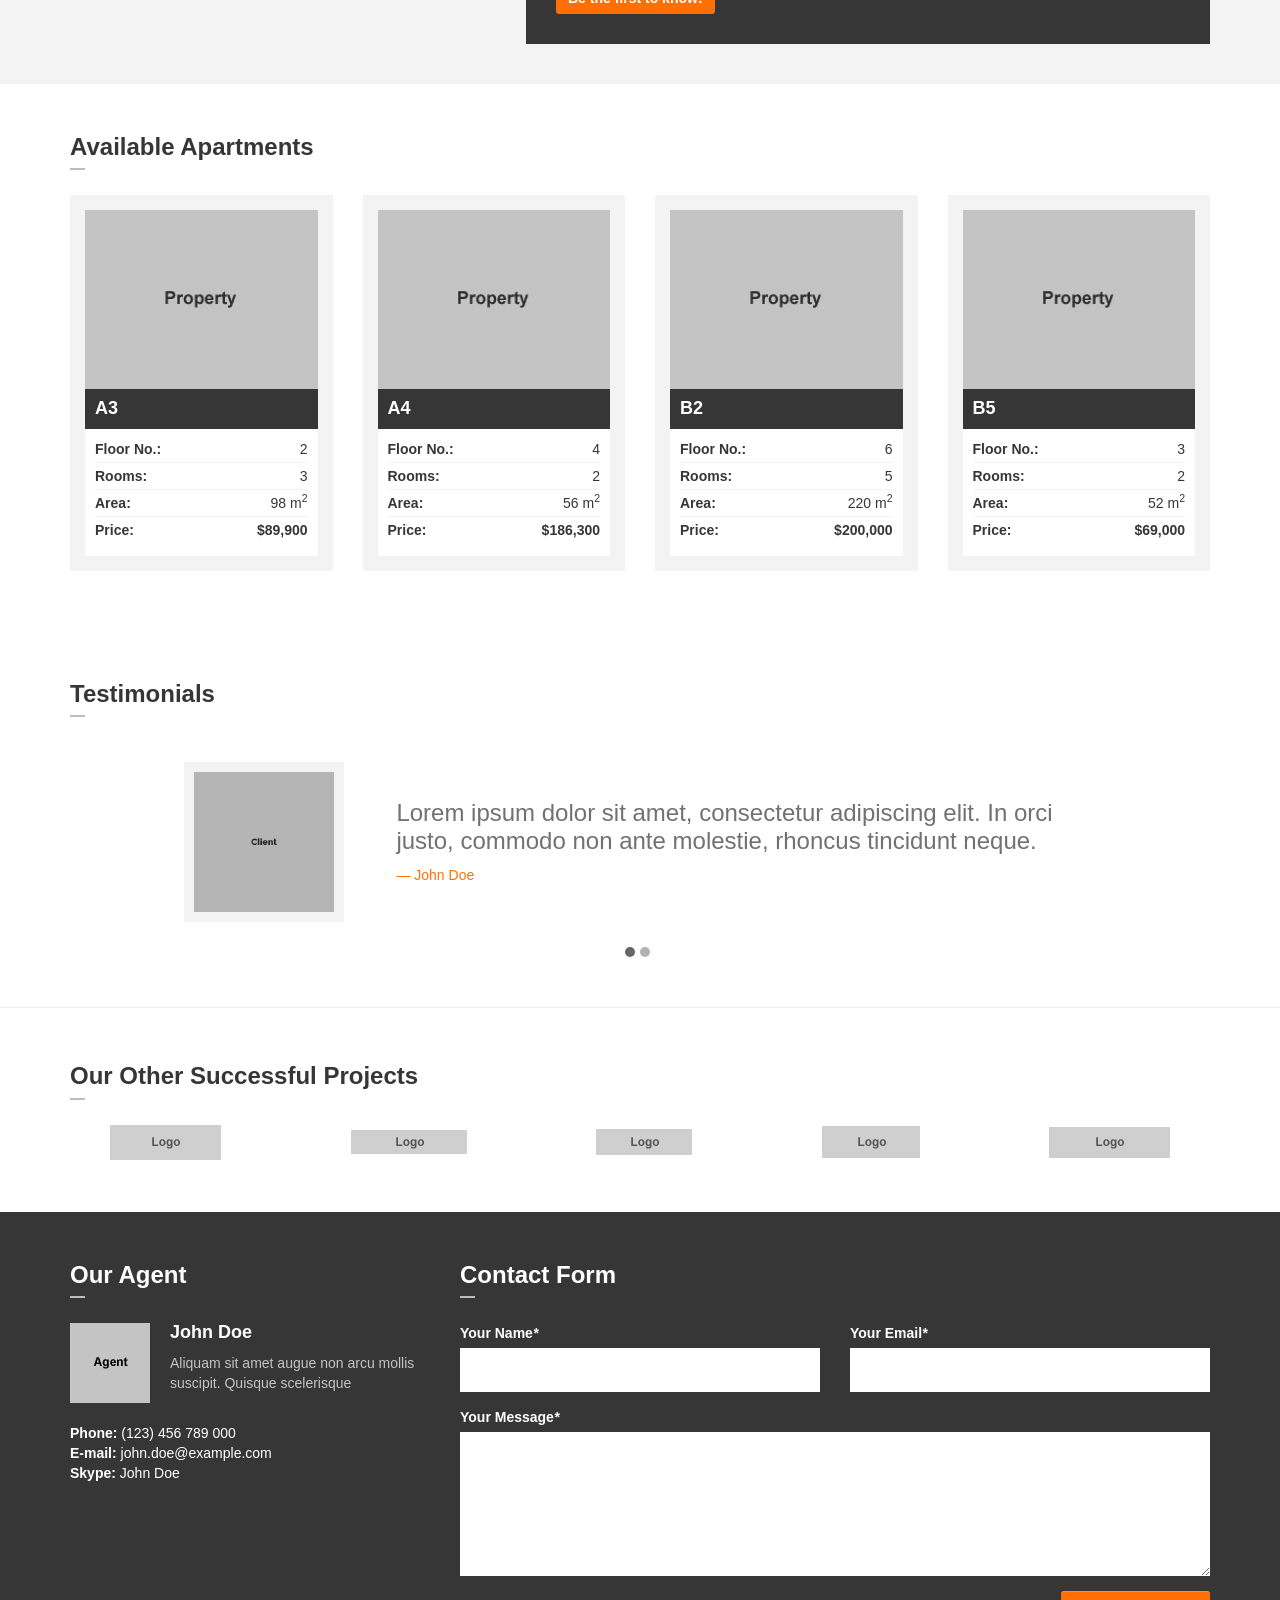
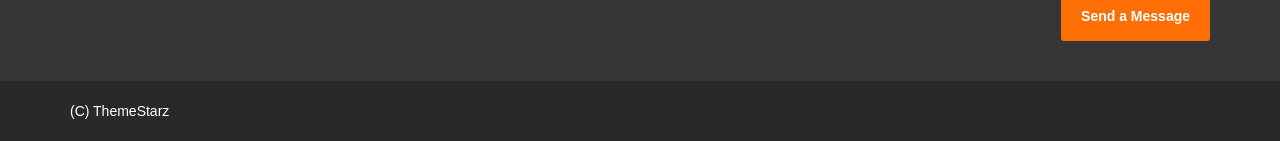
<file: index-map.html>
<!DOCTYPE html>

<html lang="en-US">
<head>
    <meta charset="UTF-8"/>
    <meta name="viewport" content="width=device-width, initial-scale=1.0">
    <meta name="author" content="Theme Starz">

    <link href="assets/fonts/font-awesome-4.0.3/css/font-awesome.min.css" rel="stylesheet" type="text/css">
    <link rel="stylesheet" href="assets/bootstrap/css/bootstrap.css" type="text/css">
    <link rel="stylesheet" href="assets/css/owl.carousel.css" type="text/css">
    <link rel="stylesheet" href="assets/css/magnific-popup.css" type="text/css">
    <!--<link rel="stylesheet" href="assets/css/flexslider.css" type="text/css">-->

    <link rel="stylesheet" href="assets/css/style.css" type="text/css">

    <title>Condio - Real Estate HTML Landing Page</title>

</head>

<body data-spy="scroll" data-target=".navigation" data-offset="90">
<!-- Wrapper -->
<section id="home"></section>
<div class="wrapper">
    <div class="navigation fixed">
        <div class="container">
            <header class="navbar" id="top" role="banner">
                <div class="navbar-header">
                    <button class="navbar-toggle" type="button" data-toggle="collapse" data-target=".bs-navbar-collapse">
                        <span class="sr-only">Toggle navigation</span>
                        <span class="icon-bar"></span>
                        <span class="icon-bar"></span>
                        <span class="icon-bar"></span>
                    </button>
                    <div class="navbar-brand nav" id="brand">
                        <a href="index.html"><img src="assets/img/logo.png" alt="brand"></a>
                    </div>
                </div>
                <nav class="collapse navbar-collapse bs-navbar-collapse navbar-right" role="navigation">
                    <ul class="nav navbar-nav">
                        <li class="active"><a href="#home">Home</a></li>
                        <li><a href="#features">Why Condio</a></li>
                        <li><a href="#features-boxes">Features</a></li>
                        <li><a href="#footer">Contact</a></li>
                    </ul>
                </nav><!-- /.navbar collapse-->
            </header><!-- /.navbar -->
        </div><!-- /.container -->
    </div><!-- /.navigation -->

    <section id="map"></section><!-- /#map -->

    <section id="features" class="block">
        <div class="container">
            <header><h3>Why to Live in Condio?</h3></header>
            <div class="row">
                <div class="col-md-4 col-sm-4">
                    <ul class="features-list">
                        <li>Living inside a nature</li>
                        <li>Underground parking</li>
                        <li>Easy access for all</li>
                        <li>Non-stop security</li>
                        <li>Spacious Apartments</li>
                    </ul><!-- /.features-list -->
                </div><!-- /.col-md-8 -->
                <div class="col-md-8 col-sm-8">
                    <div class="image-carousel">
                        <div class="image-carousel-slide">
                            <div class="row">
                                <div class="col-md-5 col-sm-5">
                                    <a href="assets/img/box-image-02.jpg" class="image-popup">
                                        <img src="assets/img/features-slide-01.jpg" alt="">
                                    </a>
                                </div>
                                <div class="col-md-7 col-sm-7">
                                    <h4>Nullam in nisl vitae elit sollicitudin bibendum in quis magna. Integer commodo velit nec orci</h4>
                                    <p>Nullam in nisl vitae elit sollicitudin bibendum in quis magna. Integer commodo velit nec orci aliquam congue.
                                        Pellentesque euismod ac erat et dapibus.</p>
                                    <a href="assets/img/box-image-02.jpg" class="btn btn-framed image-popup">Zoom Picture <span class="fa fa-search-plus"></span></a>
                                </div>
                            </div><!-- /.row -->
                        </div><!-- /.image-carousel-slide -->
                        <div class="image-carousel-slide">
                            <div class="row">
                                <div class="col-md-5 col-sm-5">
                                    <a href="http://vimeo.com/24506451" class="video-popup">
                                        <img src="assets/img/features-slide-02.jpg" alt="">
                                    </a>
                                </div>
                                <div class="col-md-7 col-sm-7">
                                    <h4>Nullam in nisl vitae elit sollicitudin bibendum in quis magna. Integer commodo velit nec orci</h4>
                                    <p>Nullam in nisl vitae elit sollicitudin bibendum in quis magna. Integer commodo velit nec orci aliquam congue.
                                        Pellentesque euismod ac erat et dapibus.</p>
                                    <a href="http://vimeo.com/24506451" class="btn btn-framed video-popup">Play Video <span class="fa fa-search-plus"></span></a>
                                </div>
                            </div><!-- /.row -->
                        </div><!-- /.image-carousel-slide -->
                        <div class="image-carousel-slide">
                            <a href="assets/img/box-image-02.jpg" class="image-popup">
                                <img src="assets/img/features-slide-03.jpg" alt="">
                            </a>
                        </div>
                    </div><!-- /.image-carousel -->
                </div><!-- /.col-md-8 -->
            </div><!-- /.row -->
        </div><!-- /.container -->
    </section><!-- /#features .block -->
    <section id="features-boxes" class="block background-color-grey-light">
        <div class="container">
            <header><h3>Our Features</h3></header>
            <div class="row">
                <div class="col-md-4 col-sm-4">
                    <div class="feature-box">
                        <header>
                            <img src="assets/img/icon-01.png" alt="">
                            <h4>Nature All Around You</h4>
                        </header>
                        <p>Fresh air, singing birds during the day and peaceful silence during the night.
                            Let your life surrounds by the nature.
                        </p>
                    </div><!-- /.feature-box -->
                </div><!-- /.col-md-4 -->
                <div class="col-md-4 col-sm-4">
                    <div class="feature-box">
                        <header>
                            <img src="assets/img/icon-02.png" alt="">
                            <h4>Get Free Parking Place</h4>
                        </header>
                        <p>Lorem ipsum dolor sit amet, consectetur adipiscing elit. Suspendisse faucibus,
                            risus sit amet auctor sodales, justo erat tempor eros, non
                        </p>
                    </div><!-- /.feature-box -->
                </div><!-- /.col-md-4 -->
                <div class="col-md-4 col-sm-4">
                    <div class="feature-box">
                        <header>
                            <img src="assets/img/icon-03.png" alt="">
                            <h4>You Are Safe. 24/7 Security</h4>
                        </header>
                        <p>Lorem ipsum dolor sit amet, consectetur adipiscing elit. Suspendisse faucibus,
                            risus sit amet auctor sodales, justo erat tempor eros, non
                        </p>
                    </div><!-- /.feature-box -->
                </div><!-- /.col-md-4 -->
            </div><!-- /.row -->
        </div><!-- /.container -->
    </section><!-- /#features-boxes .block -->
    <section id="boxes" class="block background-color-grey-light">
        <div class="container">
            <div class="box">
                <div class="image width-50 pull-left">
                    <img src="assets/img/box-image-01.jpg" class="top-50" alt="">
                </div>
                <div class="description width-50">
                    <div class="description-wrapper">
                        <header><h3>Plenty of Room For Everyone <br> Even For Your Car</h3></header>
                        <p>We understand your privacy. Every person should have his own space where he can live his own private live.
                            Even the smallest apartments are big and space enough to feel comfortable.
                            And we think that your car deserves the same in the garage.</p>
                        <a href="#home" class="btn roll">Be the first to know!</a>
                    </div>
                </div><!-- /.description -->
            </div><!-- /.box -->
            <div class="box">
                <div class="description width-30 pull-left">
                    <div class="description-wrapper top-180">
                        <header><h3>Spectacular Views</h3></header>
                        <p>Start your day by enjoying the unforgettable view from your home.
                            Open the window and smell the fresh air of the pure nature.</p>
                        <a href="#home" class="btn roll">Be the first to know!</a>
                    </div>
                </div><!-- /.description -->
                <div class="image width-70">
                    <img src="assets/img/box-image-02.jpg" alt="">
                </div>
            </div><!-- /.box -->
            <section class="video">
                <iframe src="//player.vimeo.com/video/34741214?title=0&amp;byline=0&amp;portrait=0&amp;color=ffffff" width="500" height="281" frameborder="0" webkitallowfullscreen mozallowfullscreen allowfullscreen></iframe>
            </section>
            <div class="box with-empty-space">
                <div class="width-40 pull-left">
                    <div class="empty-space"></div>
                </div>
                <div class="description width-60">
                    <div class="description-wrapper">
                        <header><h3>Plenty of Room For Everyone <br> Even For Your Car</h3></header>
                        <p>We understand your privacy. Every person should have his own space where he can live his own private live.
                            Even the smallest apartments are big and space enough to feel comfortable.
                            And we think that your car deserves the same in the garage.</p>
                        <a href="#home" class="btn roll">Be the first to know!</a>
                    </div>
                </div><!-- /.description -->
            </div><!-- /.box -->
        </div><!-- /.container -->
    </section><!-- /#boxes -->
    <section id="properties" class="block">
        <div class="container">
            <header><h3>Available Apartments</h3></header>
            <div class="row">
                <div class="col-md-3 col-sm-3">
                    <div class="property-wrapper">
                        <div class="property">
                            <a href="assets/img/box-image-02.jpg" class="image-popup">
                                <div class="image-wrapper">
                                    <img src="assets/img/property-01.jpg" alt="">
                                </div>
                            </a>
                            <header><h4>A3</h4></header>
                            <div class="description">
                                <dl>
                                    <dt>Floor No.:</dt>
                                    <dd>2</dd>
                                    <dt>Rooms:</dt>
                                    <dd>3</dd>
                                    <dt>Area:</dt>
                                    <dd>98 m<sup>2</sup></dd>
                                    <dt>Price:</dt>
                                    <dd><strong>$89,900</strong></dd>
                                </dl>
                            </div><!-- /.description -->
                        </div><!-- /.property -->
                    </div><!-- /.property-wrapper -->
                </div><!-- /.col-md-3 -->
                <div class="col-md-3 col-sm-3">
                    <div class="property-wrapper">
                        <div class="property">
                            <a href="assets/img/box-image-02.jpg" class="image-popup">
                                <div class="image-wrapper">
                                    <img src="assets/img/property-02.jpg" alt="">
                                </div>
                            </a>
                            <header><h4>A4</h4></header>
                            <div class="description">
                                <dl>
                                    <dt>Floor No.:</dt>
                                    <dd>4</dd>
                                    <dt>Rooms:</dt>
                                    <dd>2</dd>
                                    <dt>Area:</dt>
                                    <dd>56 m<sup>2</sup></dd>
                                    <dt>Price:</dt>
                                    <dd><strong>$186,300</strong></dd>
                                </dl>
                            </div><!-- /.description -->
                        </div><!-- /.property -->
                    </div><!-- /.property-wrapper -->
                </div><!-- /.col-md-3 -->
                <div class="col-md-3 col-sm-3">
                    <div class="property-wrapper">
                        <div class="property">
                            <a href="assets/img/box-image-02.jpg" class="image-popup">
                                <div class="image-wrapper">
                                    <img src="assets/img/property-03.jpg" alt="">
                                </div>
                            </a>
                            <header><h4>B2</h4></header>
                            <div class="description">
                                <dl>
                                    <dt>Floor No.:</dt>
                                    <dd>6</dd>
                                    <dt>Rooms:</dt>
                                    <dd>5</dd>
                                    <dt>Area:</dt>
                                    <dd>220 m<sup>2</sup></dd>
                                    <dt>Price:</dt>
                                    <dd><strong>$200,000</strong></dd>
                                </dl>
                            </div><!-- /.description -->
                        </div><!-- /.property -->
                    </div><!-- /.property-wrapper -->
                </div><!-- /.col-md-3 -->
                <div class="col-md-3 col-sm-3">
                    <div class="property-wrapper">
                        <div class="property">
                            <a href="assets/img/box-image-02.jpg" class="image-popup">
                                <div class="image-wrapper">
                                    <img src="assets/img/property-04.jpg" alt="">
                                </div>
                            </a>
                            <header><h4>B5</h4></header>
                            <div class="description">
                                <dl>
                                    <dt>Floor No.:</dt>
                                    <dd>3</dd>
                                    <dt>Rooms:</dt>
                                    <dd>2</dd>
                                    <dt>Area:</dt>
                                    <dd>52 m<sup>2</sup></dd>
                                    <dt>Price:</dt>
                                    <dd><strong>$69,000</strong></dd>
                                </dl>
                            </div><!-- /.description -->
                        </div><!-- /.property -->
                    </div><!-- /.property-wrapper -->
                </div><!-- /.col-md-3 -->
            </div><!-- /.row -->
        </div><!-- /.container -->
    </section><!-- /#properties -->
    <section id="testimonials" class="block">
        <div class="container">
            <header class="section-title"><h3>Testimonials</h3></header>
            <div class="owl-carousel testimonials-carousel">
                <blockquote class="testimonial">
                    <figure>
                        <div class="image">
                            <img alt="" src="assets/img/client-01.jpg">
                        </div>
                    </figure>
                    <aside class="cite">
                        <p>Lorem ipsum dolor sit amet, consectetur adipiscing elit. In orci justo, commodo non ante molestie, rhoncus tincidunt neque.</p>
                        <footer>John Doe</footer>
                    </aside>
                </blockquote>
                <blockquote class="testimonial">
                    <figure>
                        <div class="image">
                            <img alt="" src="assets/img/client-02.jpg">
                        </div>
                    </figure>
                    <aside class="cite">
                        <p>Fusce risus metus, placerat in consectetur eu, porttitor a est sed sed dolor lorem cras adipiscing</p>
                        <footer>Natalie Jenkins</footer>
                    </aside>
                </blockquote>
            </div><!-- /.testimonials-carousel -->
        </div><!-- /.container -->
    </section><!-- /#testimonials -->
    <hr>
    <section id="logos" class="block">
        <div class="container">
            <header><h3>Our Other Successful Projects</h3></header>
            <div class="logos">
                <div class="logo"><a href=""><img src="assets/img/logo-partner-01.png" alt=""></a></div>
                <div class="logo"><a href=""><img src="assets/img/logo-partner-02.png" alt=""></a></div>
                <div class="logo"><a href=""><img src="assets/img/logo-partner-03.png" alt=""></a></div>
                <div class="logo"><a href=""><img src="assets/img/logo-partner-04.png" alt=""></a></div>
                <div class="logo"><a href=""><img src="assets/img/logo-partner-05.png" alt=""></a></div>
            </div><!-- /.logos -->
        </div><!-- /.container -->
    </section><!-- /#logos -->
    <section id="contact" class="block background-color-grey-dark has-dark-background">
        <div class="container">
            <div class="row">
                <div class="col-md-4 col-sm-4">
                    <header><h3>Our Agent</h3></header>
                    <section class="agent">
                        <div class="agent-id">
                            <img src="assets/img/agent.jpg" alt="">
                            <div class="agent-wrapper">
                                <h4>John Doe</h4>
                                <p>Aliquam sit amet augue non arcu mollis suscipit. Quisque scelerisque</p>
                            </div>
                        </div>
                        <div class="agent-contact">
                            <div><strong>Phone:</strong> (123) 456 789 000</div>
                            <div><strong>E-mail:</strong> <a href="#">john.doe@example.com</a></div>
                            <div><strong>Skype:</strong> John Doe</div>
                        </div>
                    </section>
                </div>
                <div class="col-md-8 col-sm-8">
                    <header><h3>Contact Form</h3></header>
                    <form role="form" id="form-contact" method="post" action="">
                        <div class="row">
                            <div class="col-md-6">
                                <div class="form-group">
                                    <label for="contact-form-name">Your Name<em>*</em></label>
                                    <input type="text" class="form-control" id="contact-form-name" name="contact-form-name" required>
                                </div><!-- /.form-group -->
                            </div><!-- /.col-md-6 -->
                            <div class="col-md-6">
                                <div class="form-group">
                                    <label for="contact-form-email">Your Email<em>*</em></label>
                                    <input type="email" class="form-control" id="contact-form-email" name="contact-form-email" required>
                                </div><!-- /.form-group -->
                            </div><!-- /.col-md-6 -->
                        </div><!-- /.row -->
                        <div class="row">
                            <div class="col-md-12">
                                <div class="form-group">
                                    <label for="contact-form-message">Your Message<em>*</em></label>
                                    <textarea class="form-control" id="contact-form-message" rows="6" name="contact-form-message" required></textarea>
                                </div><!-- /.form-group -->
                            </div><!-- /.col-md-12 -->
                        </div><!-- /.row -->
                        <div class="form-group">
                            <button type="submit" class="btn pull-right btn-large" id="form-contact-submit">Send a Message</button>
                        </div><!-- /.form-group -->
                        <div id="form-status"></div>
                    </form><!-- /#form-contact -->
                </div>
            </div>
        </div>
    </section>
    <footer id="footer">
        <div class="container">
            <figure>(C) ThemeStarz</figure>
        </div>
    </footer>
</div>
<!-- end Wrapper -->
<script type="text/javascript" src="assets/js/jquery-2.1.0.min.js"></script>
<script type="text/javascript" src="http://maps.google.com/maps/api/js?sensor=false"></script>
<script type="text/javascript" src="assets/js/jquery-migrate-1.2.1.min.js"></script>
<script type="text/javascript" src="assets/bootstrap/js/bootstrap.min.js"></script>
<script type="text/javascript" src="assets/js/owl.carousel.min.js"></script>
<script type="text/javascript" src="assets/js/jquery.flexslider-min.js"></script>
<script type="text/javascript" src="assets/js/jquery.validate.min.js"></script>
<script type="text/javascript" src="assets/js/retina-1.1.0.min.js"></script>
<script type="text/javascript" src="assets/js/jquery.magnific-popup.min.js"></script>
<script type="text/javascript" src="assets/js/jquery.fitvids.js"></script>
<script type="text/javascript" src="assets/js/scrollReveal.min.js"></script>
<script type="text/javascript" src="assets/js/smoothscroll.js"></script>
<script type="text/javascript" src="assets/js/markerwithlabel_packed.js"></script>
<script type="text/javascript" src="assets/js/infobox.js"></script>

<script type="text/javascript" src="assets/js/custom.js"></script>

<script>
    _latitude = 48.855542;
    _longitude = 2.427335;
    createHomepageGoogleMap(_latitude,_longitude);
</script>

</body>
</file>
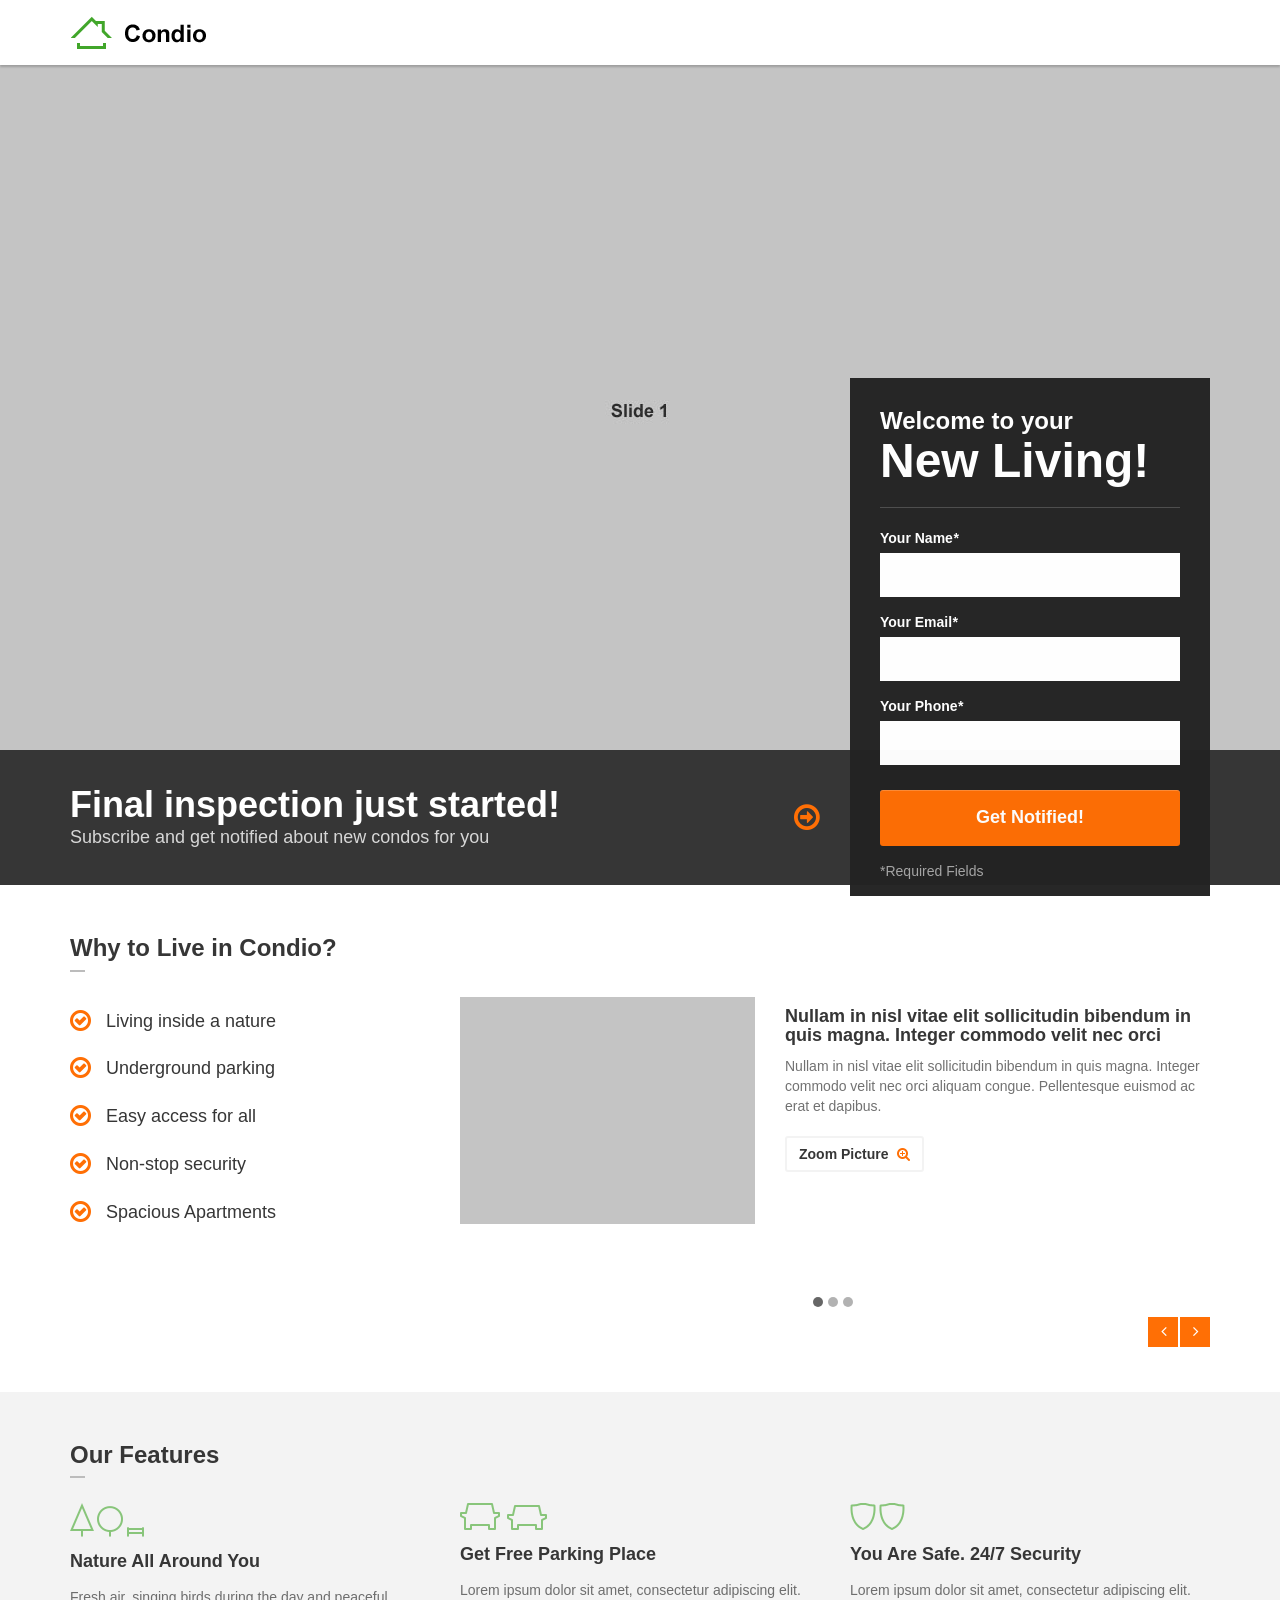
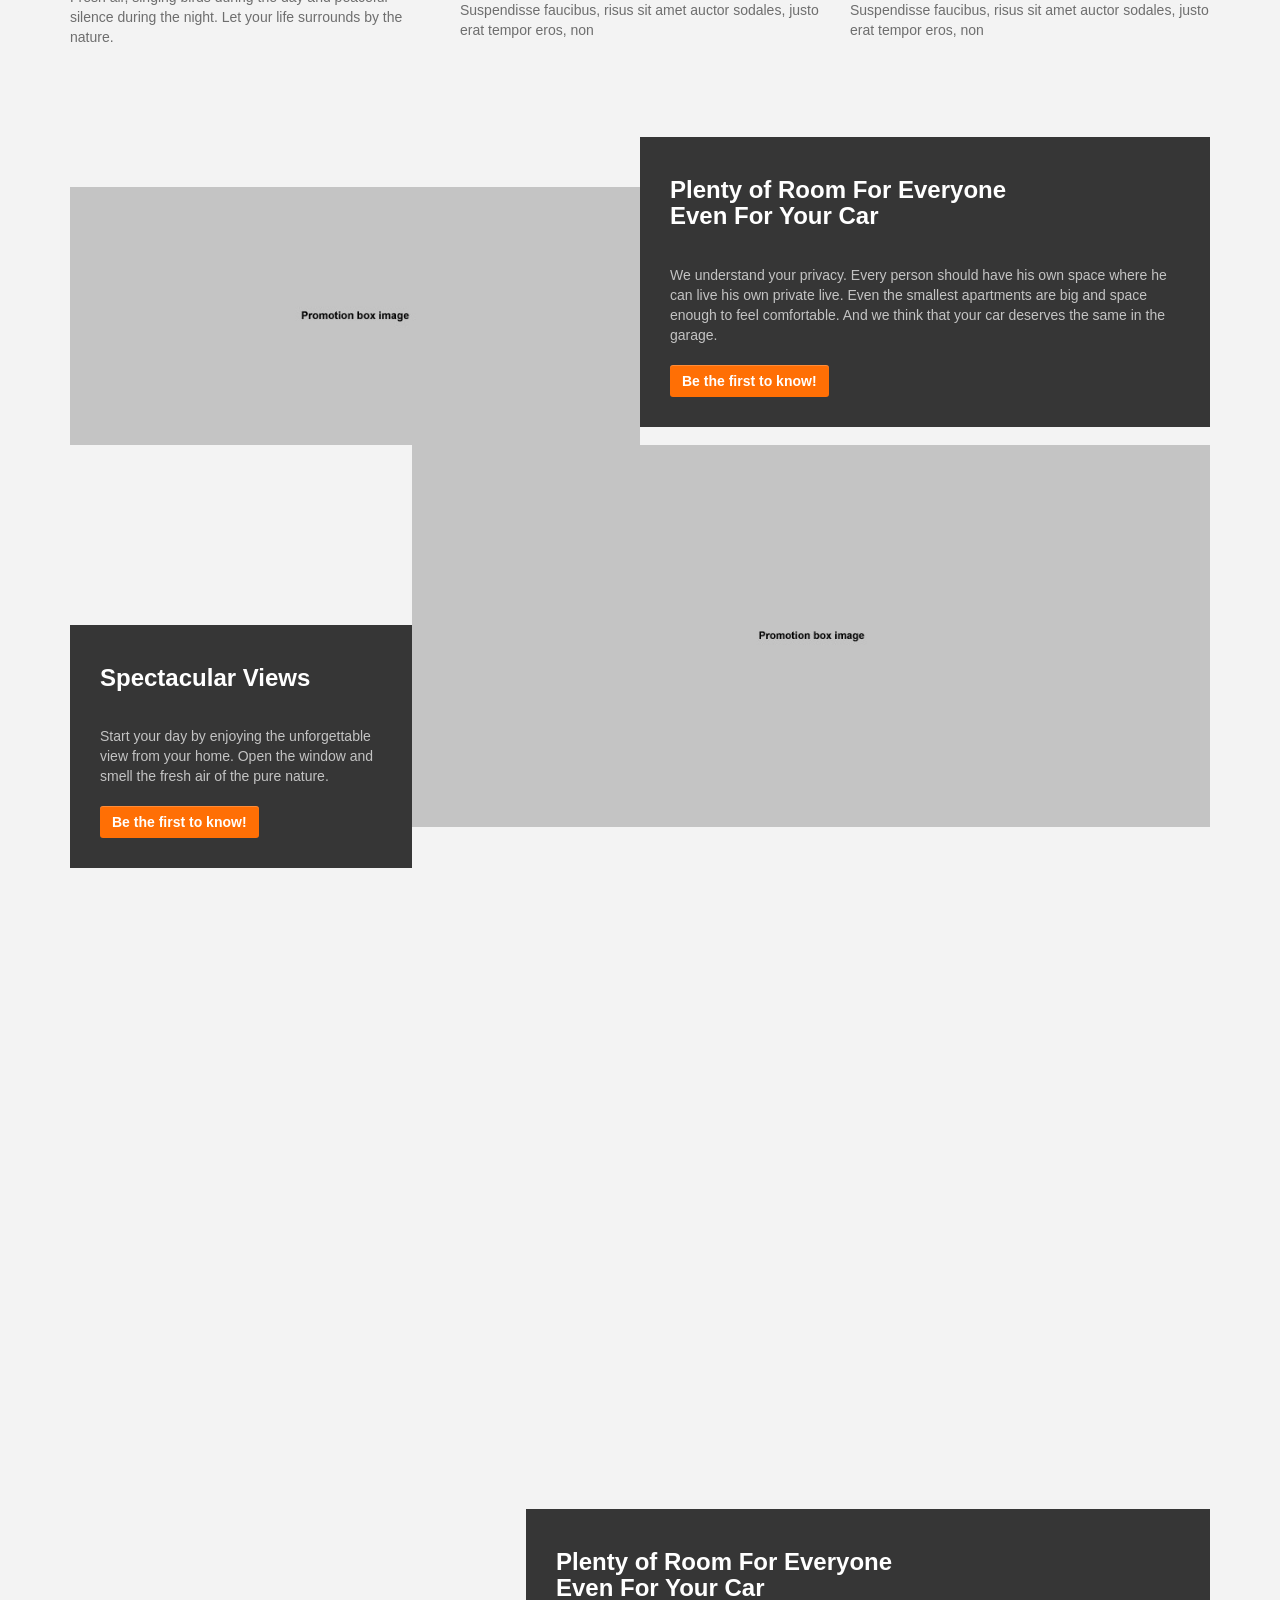
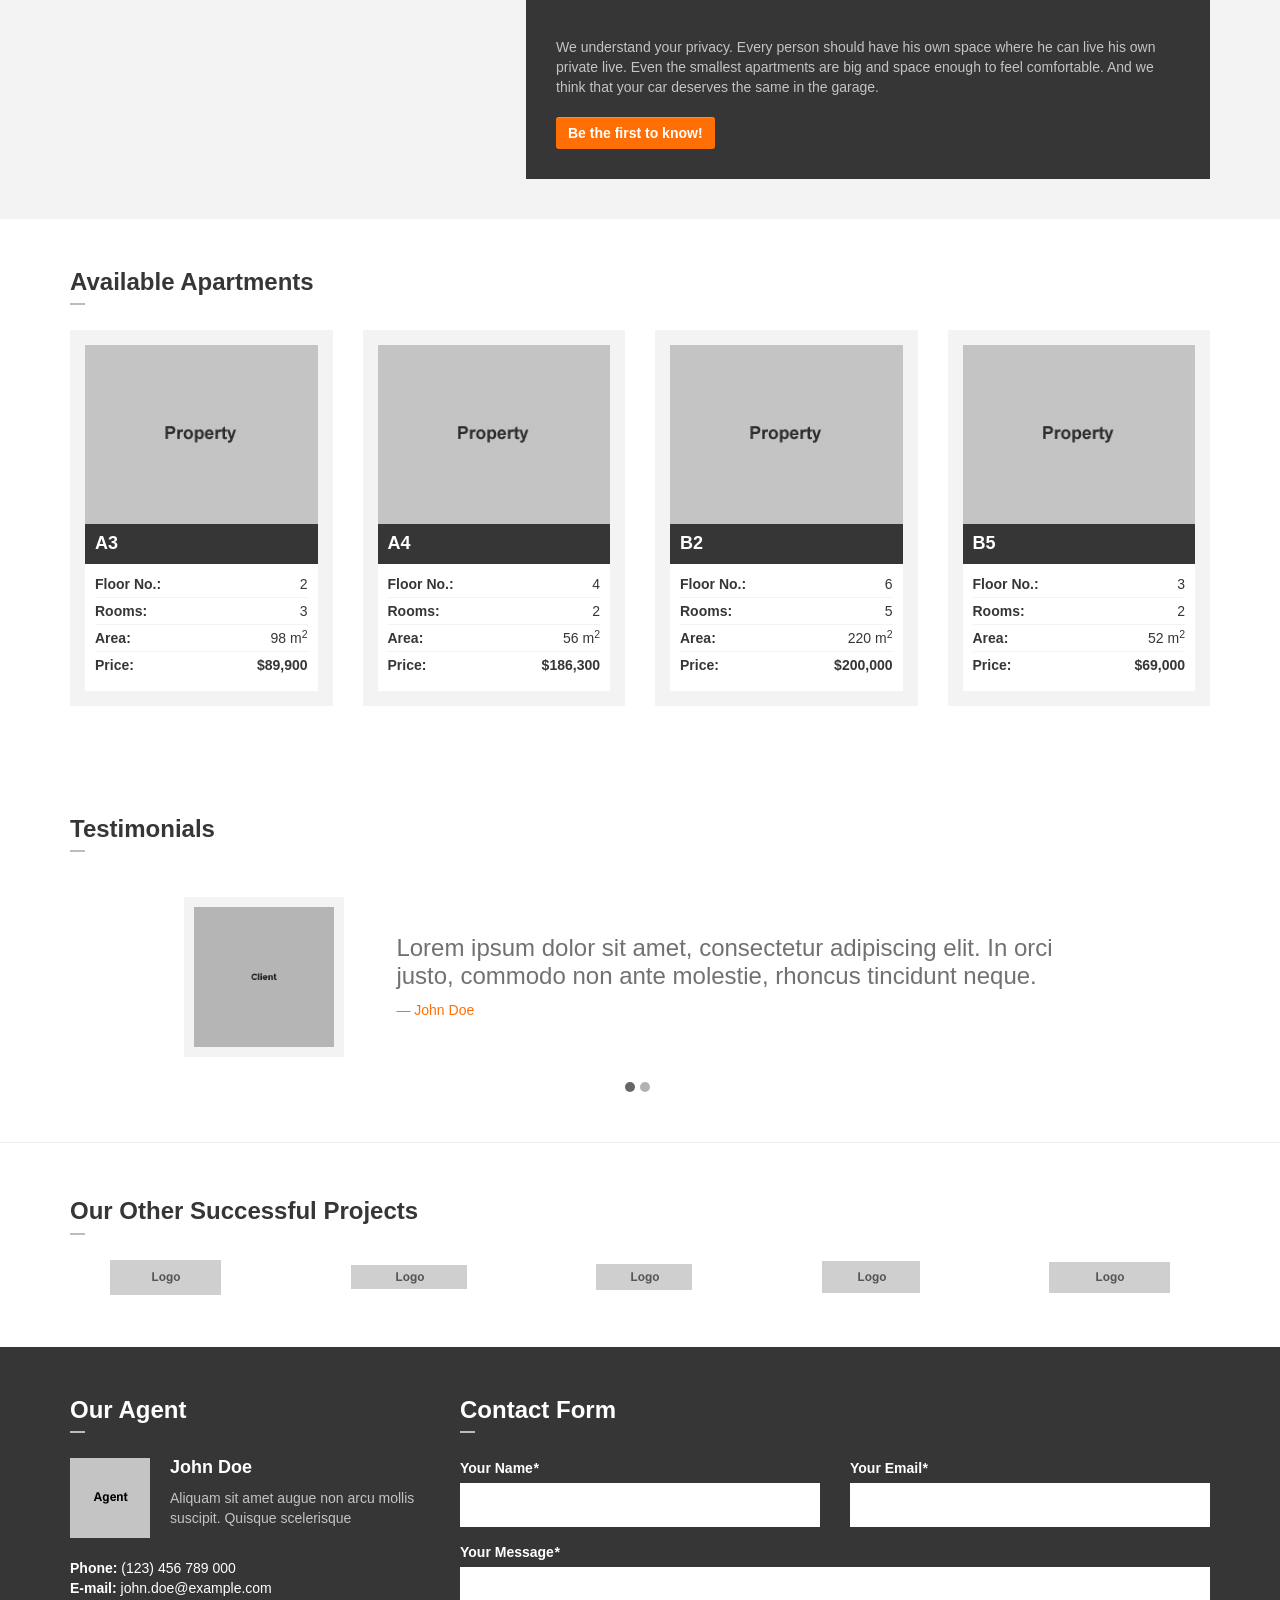
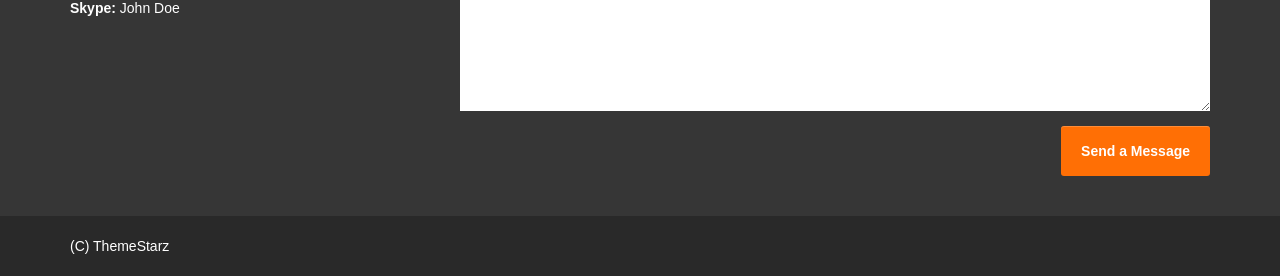
<file: index-parallax.html>
<!DOCTYPE html>

<html lang="en-US">
<head>
    <meta charset="UTF-8"/>
    <meta name="viewport" content="width=device-width, initial-scale=1.0">
    <meta name="author" content="Theme Starz">

    <link href="assets/fonts/font-awesome-4.0.3/css/font-awesome.min.css" rel="stylesheet" type="text/css">
    <link rel="stylesheet" href="assets/bootstrap/css/bootstrap.css" type="text/css">
    <link rel="stylesheet" href="assets/css/owl.carousel.css" type="text/css">
    <link rel="stylesheet" href="assets/css/magnific-popup.css" type="text/css">
    <link rel="stylesheet" href="assets/css/flexslider.css" type="text/css">

    <link rel="stylesheet" href="assets/css/style.css" type="text/css">

    <title>Condio - Real Estate HTML Landing Page</title>

</head>

<body data-spy="scroll" data-target=".navigation" data-offset="90">
<!-- Wrapper -->
<section id="home"></section>
<div class="wrapper">
    <div class="navigation ">
        <div class="container">
            <header class="navbar" id="top" role="banner">
                <div class="navbar-header">
                    <button class="navbar-toggle" type="button" data-toggle="collapse" data-target=".bs-navbar-collapse">
                        <span class="sr-only">Toggle navigation</span>
                        <span class="icon-bar"></span>
                        <span class="icon-bar"></span>
                        <span class="icon-bar"></span>
                    </button>
                    <div class="navbar-brand nav" id="brand">
                        <a href="index.html"><img src="assets/img/logo.png" alt="brand"></a>
                    </div>
                </div>
            </header><!-- /.navbar -->
        </div><!-- /.container -->
    </div><!-- /.navigation -->

    <section id="slider">
        <div class="flexslider loading">
            <div id="loading-icon"><i class="fa fa-cog fa-spin"></i></div>
            <ul class="slides">
                <li class="slide slide-has-parallax"><img src="assets/img/slide-01.jpg" class="parallax-bg" alt=""></li>
                <li class="slide slide-has-parallax"><img src="assets/img/slide-02.jpg" class="parallax-bg" alt=""></li>
                <li class="slide slide-has-parallax"><img src="assets/img/slide-03.jpg" class="parallax-bg" alt=""></li>
            </ul><!-- /.slides -->
        </div><!-- /.flexslider -->
        <div class="slider-banner">
            <div class="container">
                <div class="row">
                    <div class="col-md-8 col-sm-8">
                        <div class="title">
                            <h2>Final inspection just started!</h2>
                            <figure class="subtitle">Subscribe and get notified about new condos for you</figure>
                            <i class="fa fa-arrow-circle-o-right"></i>
                        </div><!-- /.title -->
                    </div><!-- /.col-md-8 -->
                    <div class="col-md-4 col-sm-4">
                        <div class="form-slider-wrapper form-has-parallax">
                            <header>
                                <h3>Welcome to your</h3>
                                <h1>New Living!</h1>
                            </header>
                            <hr>
                            <form role="form" id="form-slider">
                                <div class="form-group">
                                    <label for="name">Your Name<em>*</em></label>
                                    <input type="text" class="form-control" id="name" name="name" required>
                                </div><!-- /.form-group -->
                                <div class="form-group">
                                    <label for="email">Your Email<em>*</em></label>
                                    <input type="email" class="form-control" id="email" name="email" required>
                                </div><!-- /.form-group -->
                                <div class="form-group">
                                    <label for="phone">Your Phone<em>*</em></label>
                                    <input type="text" class="form-control" id="phone" name="phone" required>
                                </div><!-- /.form-group -->
                                <div class="form-group">
                                    <div id="form-slider-status"></div>
                                    <button type="submit" id="form-slider-submit" class="btn btn-default">Get Notified!</button>
                                </div><!-- /.form-group -->
                            </form><!-- /#form-slider -->
                            <figure>*Required Fields</figure>
                        </div><!-- /.form-slider-wrapper -->
                    </div><!-- /.col-md-4 -->
                </div><!-- /.row -->
            </div><!-- /.container -->
        </div><!-- /.slider-banner -->
    </section><!-- /#slider -->
    <section id="features" class="block">
        <div class="container">
            <header><h3>Why to Live in Condio?</h3></header>
            <div class="row">
                <div class="col-md-4 col-sm-4">
                    <ul class="features-list">
                        <li>Living inside a nature</li>
                        <li>Underground parking</li>
                        <li>Easy access for all</li>
                        <li>Non-stop security</li>
                        <li>Spacious Apartments</li>
                    </ul><!-- /.features-list -->
                </div><!-- /.col-md-8 -->
                <div class="col-md-8 col-sm-8">
                    <div class="image-carousel">
                        <div class="image-carousel-slide">
                            <div class="row">
                                <div class="col-md-5 col-sm-5">
                                    <a href="assets/img/box-image-02.jpg" class="image-popup">
                                        <img src="assets/img/features-slide-01.jpg" alt="">
                                    </a>
                                </div>
                                <div class="col-md-7 col-sm-7">
                                    <h4>Nullam in nisl vitae elit sollicitudin bibendum in quis magna. Integer commodo velit nec orci</h4>
                                    <p>Nullam in nisl vitae elit sollicitudin bibendum in quis magna. Integer commodo velit nec orci aliquam congue.
                                        Pellentesque euismod ac erat et dapibus.</p>
                                    <a href="assets/img/box-image-02.jpg" class="btn btn-framed image-popup">Zoom Picture <span class="fa fa-search-plus"></span></a>
                                </div>
                            </div><!-- /.row -->
                        </div><!-- /.image-carousel-slide -->
                        <div class="image-carousel-slide">
                            <div class="row">
                                <div class="col-md-5 col-sm-5">
                                    <a href="https://www.youtube.com/watch?v=JH6YY-bzhOA" class="video-popup">
                                        <img src="assets/img/features-slide-02.jpg" alt="">
                                    </a>
                                </div>
                                <div class="col-md-7 col-sm-7">
                                    <h4>Nullam in nisl vitae elit sollicitudin bibendum in quis magna. Integer commodo velit nec orci</h4>
                                    <p>Nullam in nisl vitae elit sollicitudin bibendum in quis magna. Integer commodo velit nec orci aliquam congue.
                                        Pellentesque euismod ac erat et dapibus.</p>
                                    <a href="http://vimeo.com/24506451" class="btn btn-framed video-popup">Play Video <span class="fa fa-search-plus"></span></a>
                                </div>
                            </div><!-- /.row -->
                        </div><!-- /.image-carousel-slide -->
                        <div class="image-carousel-slide">
                            <a href="assets/img/box-image-02.jpg" class="image-popup">
                                <img src="assets/img/features-slide-03.jpg" alt="">
                            </a>
                        </div>
                    </div><!-- /.image-carousel -->
                </div><!-- /.col-md-8 -->
            </div><!-- /.row -->
        </div><!-- /.container -->
    </section><!-- /#features .block -->
    <section id="features-boxes" class="block background-color-grey-light">
        <div class="container">
            <header><h3>Our Features</h3></header>
            <div class="row">
                <div class="col-md-4 col-sm-4">
                    <div class="feature-box">
                        <header>
                            <img src="assets/img/icon-01.png" alt="">
                            <h4>Nature All Around You</h4>
                        </header>
                        <p>Fresh air, singing birds during the day and peaceful silence during the night.
                            Let your life surrounds by the nature.
                        </p>
                    </div><!-- /.feature-box -->
                </div><!-- /.col-md-4 -->
                <div class="col-md-4 col-sm-4">
                    <div class="feature-box">
                        <header>
                            <img src="assets/img/icon-02.png" alt="">
                            <h4>Get Free Parking Place</h4>
                        </header>
                        <p>Lorem ipsum dolor sit amet, consectetur adipiscing elit. Suspendisse faucibus,
                            risus sit amet auctor sodales, justo erat tempor eros, non
                        </p>
                    </div><!-- /.feature-box -->
                </div><!-- /.col-md-4 -->
                <div class="col-md-4 col-sm-4">
                    <div class="feature-box">
                        <header>
                            <img src="assets/img/icon-03.png" alt="">
                            <h4>You Are Safe. 24/7 Security</h4>
                        </header>
                        <p>Lorem ipsum dolor sit amet, consectetur adipiscing elit. Suspendisse faucibus,
                            risus sit amet auctor sodales, justo erat tempor eros, non
                        </p>
                    </div><!-- /.feature-box -->
                </div><!-- /.col-md-4 -->
            </div><!-- /.row -->
        </div><!-- /.container -->
    </section><!-- /#features-boxes .block -->
    <section id="boxes" class="block background-color-grey-light">
        <div class="container">
            <div class="box" data-scroll-reveal="enter top and move 30px">
                <div class="image width-50 pull-left">
                    <img src="assets/img/box-image-01.jpg" class="top-50" alt="">
                </div>
                <div class="description width-50">
                    <div class="description-wrapper">
                        <header><h3>Plenty of Room For Everyone <br> Even For Your Car</h3></header>
                        <p>We understand your privacy. Every person should have his own space where he can live his own private live.
                            Even the smallest apartments are big and space enough to feel comfortable.
                            And we think that your car deserves the same in the garage.</p>
                        <a href="#home" class="btn roll">Be the first to know!</a>
                    </div>
                </div><!-- /.description -->
            </div><!-- /.box -->
            <div class="box" data-scroll-reveal="enter bottom and move 30px">
                <div class="description width-30 pull-left">
                    <div class="description-wrapper top-180">
                        <header><h3>Spectacular Views</h3></header>
                        <p>Start your day by enjoying the unforgettable view from your home.
                            Open the window and smell the fresh air of the pure nature.</p>
                        <a href="#home" class="btn roll">Be the first to know!</a>
                    </div>
                </div><!-- /.description -->
                <div class="image width-70">
                    <img src="assets/img/box-image-02.jpg" alt="">
                </div>
            </div><!-- /.box -->
            <section class="video" data-scroll-reveal="enter left and move 30px">
                <iframe src="//player.vimeo.com/video/34741214?title=0&amp;byline=0&amp;portrait=0&amp;color=ffffff" width="500" height="281" frameborder="0" webkitallowfullscreen mozallowfullscreen allowfullscreen></iframe>
            </section>
            <div class="box with-empty-space" data-scroll-reveal="enter right and move 30px">
                <div class="width-40 pull-left">
                    <div class="empty-space"></div>
                </div>
                <div class="description width-60">
                    <div class="description-wrapper">
                        <header><h3>Plenty of Room For Everyone <br> Even For Your Car</h3></header>
                        <p>We understand your privacy. Every person should have his own space where he can live his own private live.
                            Even the smallest apartments are big and space enough to feel comfortable.
                            And we think that your car deserves the same in the garage.</p>
                        <a href="#home" class="btn roll">Be the first to know!</a>
                    </div>
                </div><!-- /.description -->
            </div><!-- /.box -->
        </div><!-- /.container -->
    </section><!-- /#boxes -->
    <section id="properties" class="block">
        <div class="container">
            <header><h3>Available Apartments</h3></header>
            <div class="row">
                <div class="col-md-3 col-sm-3">
                    <div class="property-wrapper" data-scroll-reveal="enter bottom and move 30px">
                        <div class="property">
                            <a href="assets/img/box-image-02.jpg" class="image-popup">
                                <div class="image-wrapper">
                                    <img src="assets/img/property-01.jpg" alt="">
                                </div>
                            </a>
                            <header><h4>A3</h4></header>
                            <div class="description">
                                <dl>
                                    <dt>Floor No.:</dt>
                                    <dd>2</dd>
                                    <dt>Rooms:</dt>
                                    <dd>3</dd>
                                    <dt>Area:</dt>
                                    <dd>98 m<sup>2</sup></dd>
                                    <dt>Price:</dt>
                                    <dd><strong>$89,900</strong></dd>
                                </dl>
                            </div><!-- /.description -->
                        </div><!-- /.property -->
                    </div><!-- /.property-wrapper -->
                </div><!-- /.col-md-3 -->
                <div class="col-md-3 col-sm-3">
                    <div class="property-wrapper" data-scroll-reveal="enter bottom and move 30px after 0.1s">
                        <div class="property">
                            <a href="assets/img/box-image-02.jpg" class="image-popup">
                                <div class="image-wrapper">
                                    <img src="assets/img/property-02.jpg" alt="">
                                </div>
                            </a>
                            <header><h4>A4</h4></header>
                            <div class="description">
                                <dl>
                                    <dt>Floor No.:</dt>
                                    <dd>4</dd>
                                    <dt>Rooms:</dt>
                                    <dd>2</dd>
                                    <dt>Area:</dt>
                                    <dd>56 m<sup>2</sup></dd>
                                    <dt>Price:</dt>
                                    <dd><strong>$186,300</strong></dd>
                                </dl>
                            </div><!-- /.description -->
                        </div><!-- /.property -->
                    </div><!-- /.property-wrapper -->
                </div><!-- /.col-md-3 -->
                <div class="col-md-3 col-sm-3">
                    <div class="property-wrapper" data-scroll-reveal="enter bottom and move 30px after 0.2s">
                        <div class="property">
                            <a href="assets/img/box-image-02.jpg" class="image-popup">
                                <div class="image-wrapper">
                                    <img src="assets/img/property-03.jpg" alt="">
                                </div>
                            </a>
                            <header><h4>B2</h4></header>
                            <div class="description">
                                <dl>
                                    <dt>Floor No.:</dt>
                                    <dd>6</dd>
                                    <dt>Rooms:</dt>
                                    <dd>5</dd>
                                    <dt>Area:</dt>
                                    <dd>220 m<sup>2</sup></dd>
                                    <dt>Price:</dt>
                                    <dd><strong>$200,000</strong></dd>
                                </dl>
                            </div><!-- /.description -->
                        </div><!-- /.property -->
                    </div><!-- /.property-wrapper -->
                </div><!-- /.col-md-3 -->
                <div class="col-md-3 col-sm-3">
                    <div class="property-wrapper" data-scroll-reveal="enter bottom and move 30px after 0.3s">
                        <div class="property">
                            <a href="assets/img/box-image-02.jpg" class="image-popup">
                                <div class="image-wrapper">
                                    <img src="assets/img/property-04.jpg" alt="">
                                </div>
                            </a>
                            <header><h4>B5</h4></header>
                            <div class="description">
                                <dl>
                                    <dt>Floor No.:</dt>
                                    <dd>3</dd>
                                    <dt>Rooms:</dt>
                                    <dd>2</dd>
                                    <dt>Area:</dt>
                                    <dd>52 m<sup>2</sup></dd>
                                    <dt>Price:</dt>
                                    <dd><strong>$69,000</strong></dd>
                                </dl>
                            </div><!-- /.description -->
                        </div><!-- /.property -->
                    </div><!-- /.property-wrapper -->
                </div><!-- /.col-md-3 -->
            </div><!-- /.row -->
        </div><!-- /.container -->
    </section><!-- /#properties -->
    <section id="testimonials" class="block" data-scroll-reveal="enter left and move 30px">
        <div class="container">
            <header class="section-title"><h3>Testimonials</h3></header>
            <div class="owl-carousel testimonials-carousel">
                <blockquote class="testimonial">
                    <figure>
                        <div class="image">
                            <img alt="" src="assets/img/client-01.jpg">
                        </div>
                    </figure>
                    <aside class="cite">
                        <p>Lorem ipsum dolor sit amet, consectetur adipiscing elit. In orci justo, commodo non ante molestie, rhoncus tincidunt neque.</p>
                        <footer>John Doe</footer>
                    </aside>
                </blockquote>
                <blockquote class="testimonial">
                    <figure>
                        <div class="image">
                            <img alt="" src="assets/img/client-02.jpg">
                        </div>
                    </figure>
                    <aside class="cite">
                        <p>Fusce risus metus, placerat in consectetur eu, porttitor a est sed sed dolor lorem cras adipiscing</p>
                        <footer>Natalie Jenkins</footer>
                    </aside>
                </blockquote>
            </div><!-- /.testimonials-carousel -->
        </div><!-- /.container -->
    </section><!-- /#testimonials -->
    <hr>
    <section id="logos" class="block">
        <div class="container">
            <header><h3>Our Other Successful Projects</h3></header>
            <div class="logos">
                <div class="logo"><a href=""><img src="assets/img/logo-partner-01.png" alt=""></a></div>
                <div class="logo"><a href=""><img src="assets/img/logo-partner-02.png" alt=""></a></div>
                <div class="logo"><a href=""><img src="assets/img/logo-partner-03.png" alt=""></a></div>
                <div class="logo"><a href=""><img src="assets/img/logo-partner-04.png" alt=""></a></div>
                <div class="logo"><a href=""><img src="assets/img/logo-partner-05.png" alt=""></a></div>
            </div><!-- /.logos -->
        </div><!-- /.container -->
    </section><!-- /#logos -->
    <section id="contact" class="block background-color-grey-dark has-dark-background">
        <div class="container">
            <div class="row">
                <div class="col-md-4 col-sm-4">
                    <header><h3>Our Agent</h3></header>
                    <section class="agent">
                        <div class="agent-id">
                            <img src="assets/img/agent.jpg">
                            <div class="agent-wrapper">
                                <h4>John Doe</h4>
                                <p>Aliquam sit amet augue non arcu mollis suscipit. Quisque scelerisque</p>
                            </div>
                        </div>
                        <div class="agent-contact">
                            <div><strong>Phone:</strong> (123) 456 789 000</div>
                            <div><strong>E-mail:</strong> <a href="#">john.doe@example.com</a></div>
                            <div><strong>Skype:</strong> John Doe</div>
                        </div>
                    </section>
                </div>
                <div class="col-md-8 col-sm-8">
                    <header><h3>Contact Form</h3></header>
                    <form role="form" id="form-contact" method="post" action="">
                        <div class="row">
                            <div class="col-md-6 col-sm-6">
                                <div class="form-group">
                                    <label for="contact-form-name">Your Name<em>*</em></label>
                                    <input type="text" class="form-control" id="contact-form-name" name="contact-form-name" required>
                                </div><!-- /.form-group -->
                            </div><!-- /.col-md-6 -->
                            <div class="col-md-6 col-sm-6">
                                <div class="form-group">
                                    <label for="contact-form-email">Your Email<em>*</em></label>
                                    <input type="email" class="form-control" id="contact-form-email" name="contact-form-email" required>
                                </div><!-- /.form-group -->
                            </div><!-- /.col-md-6 -->
                        </div><!-- /.row -->
                        <div class="row">
                            <div class="col-md-12 col-sm-12">
                                <div class="form-group">
                                    <label for="contact-form-message">Your Message<em>*</em></label>
                                    <textarea class="form-control" id="contact-form-message" rows="6" name="contact-form-message" required></textarea>
                                </div><!-- /.form-group -->
                            </div><!-- /.col-md-12 -->
                        </div><!-- /.row -->
                        <div class="form-group">
                            <button type="submit" class="btn pull-right btn-large" id="form-contact-submit">Send a Message</button>
                        </div><!-- /.form-group -->
                        <div id="form-status"></div>
                    </form><!-- /#form-contact -->
                </div>
            </div>
        </div>
    </section>
    <footer id="footer">
        <div class="container">
            <figure>(C) ThemeStarz</figure>
        </div>
    </footer>
</div>
<!-- end Wrapper -->
<script type="text/javascript" src="assets/js/jquery-2.1.0.min.js"></script>
<script type="text/javascript" src="assets/js/jquery-migrate-1.2.1.min.js"></script>
<script type="text/javascript" src="assets/bootstrap/js/bootstrap.min.js"></script>
<script type="text/javascript" src="assets/js/owl.carousel.min.js"></script>
<script type="text/javascript" src="assets/js/jquery.flexslider-min.js"></script>
<script type="text/javascript" src="assets/js/jquery.validate.min.js"></script>
<script type="text/javascript" src="assets/js/retina-1.1.0.min.js"></script>
<script type="text/javascript" src="assets/js/jquery.magnific-popup.min.js"></script>
<script type="text/javascript" src="assets/js/jquery.fitvids.js"></script>
<script type="text/javascript" src="assets/js/scrollReveal.min.js"></script>
<script type="text/javascript" src="assets/js/smoothscroll.js"></script>

<script type="text/javascript" src="assets/js/custom.js"></script>

</body>
</file>
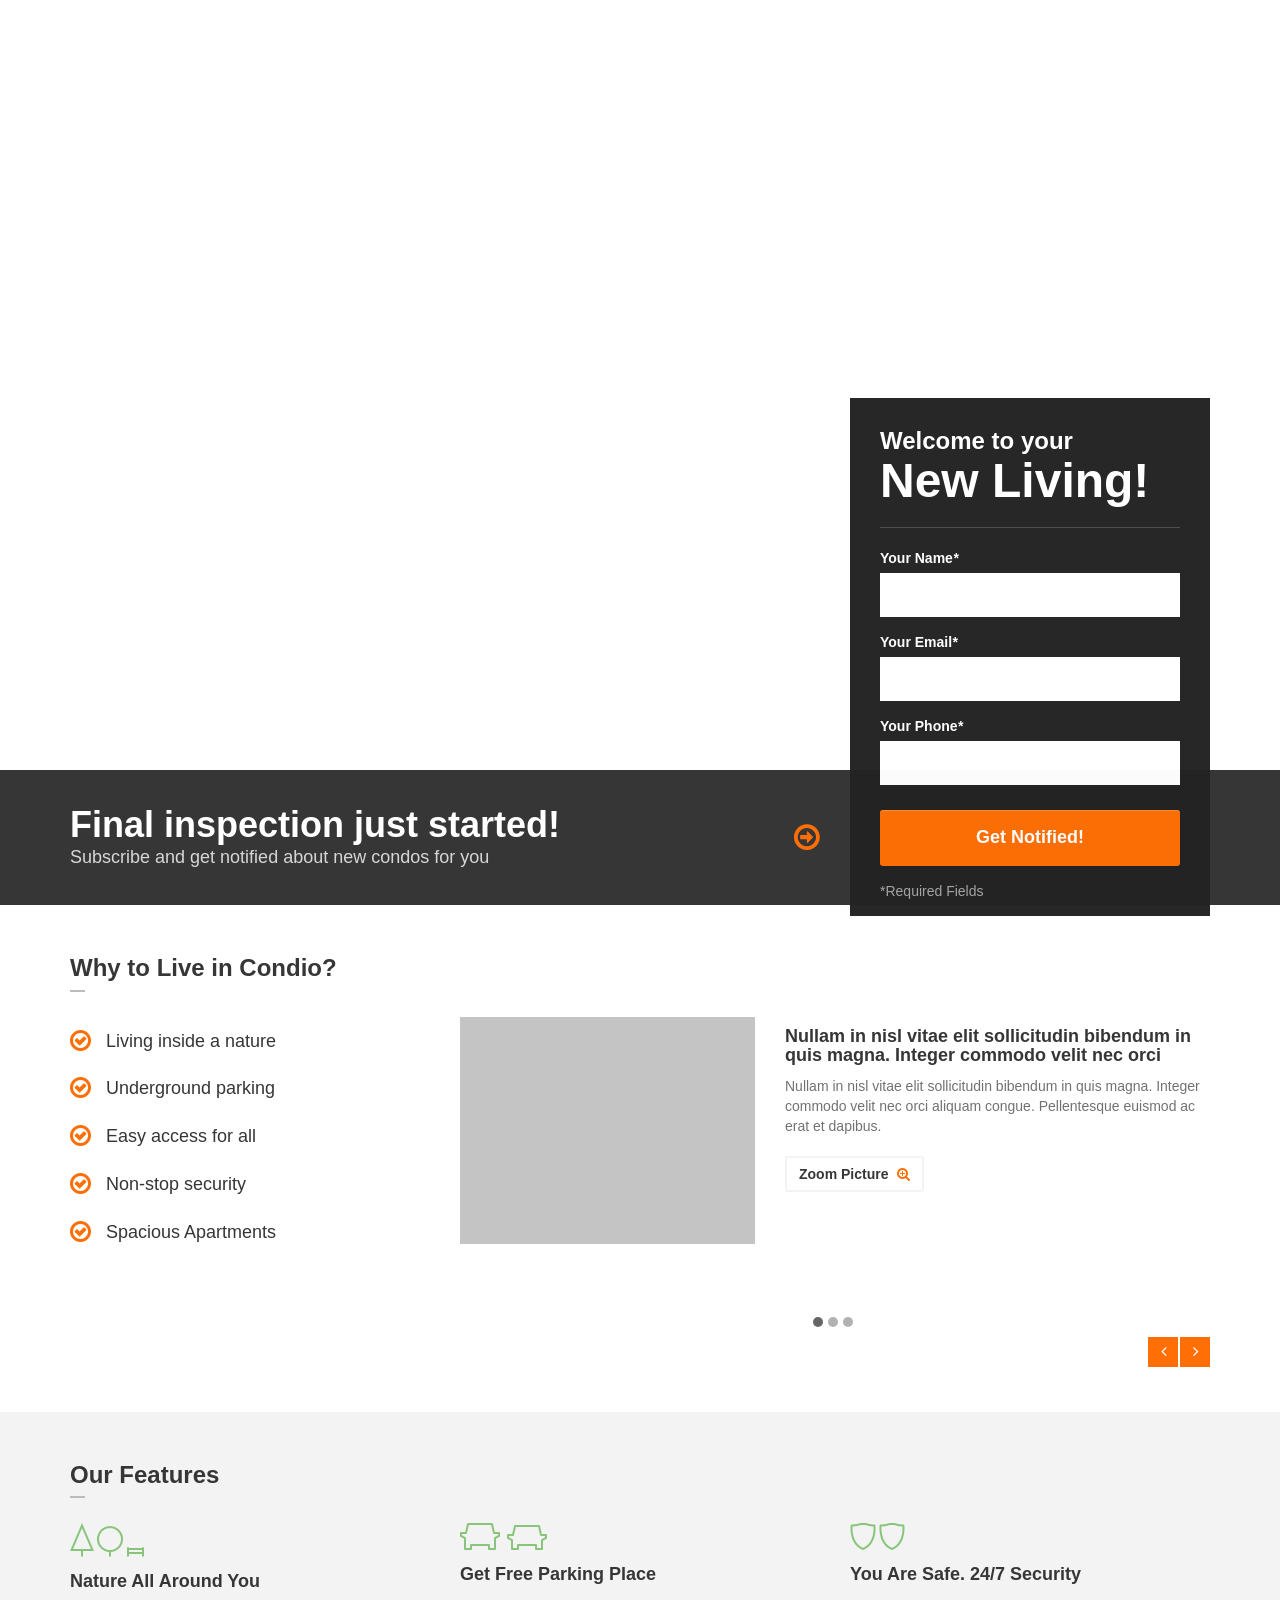
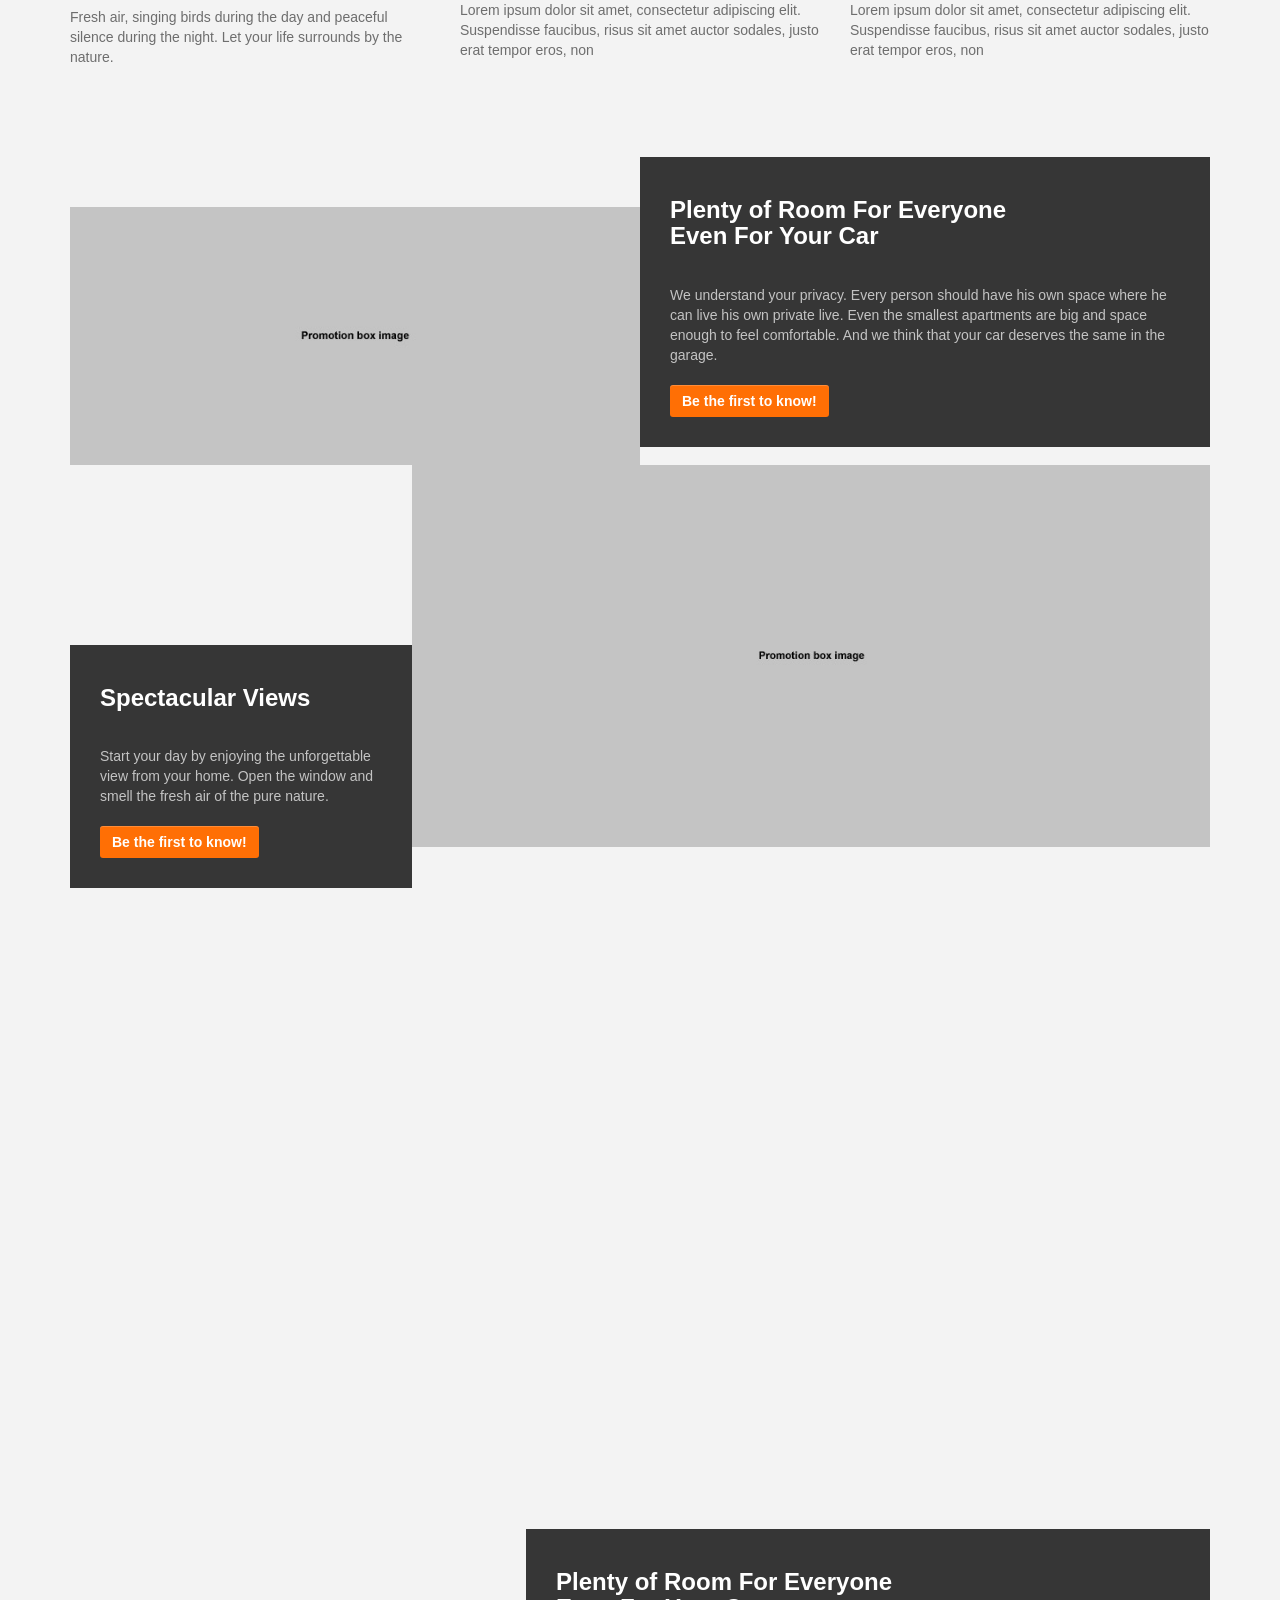
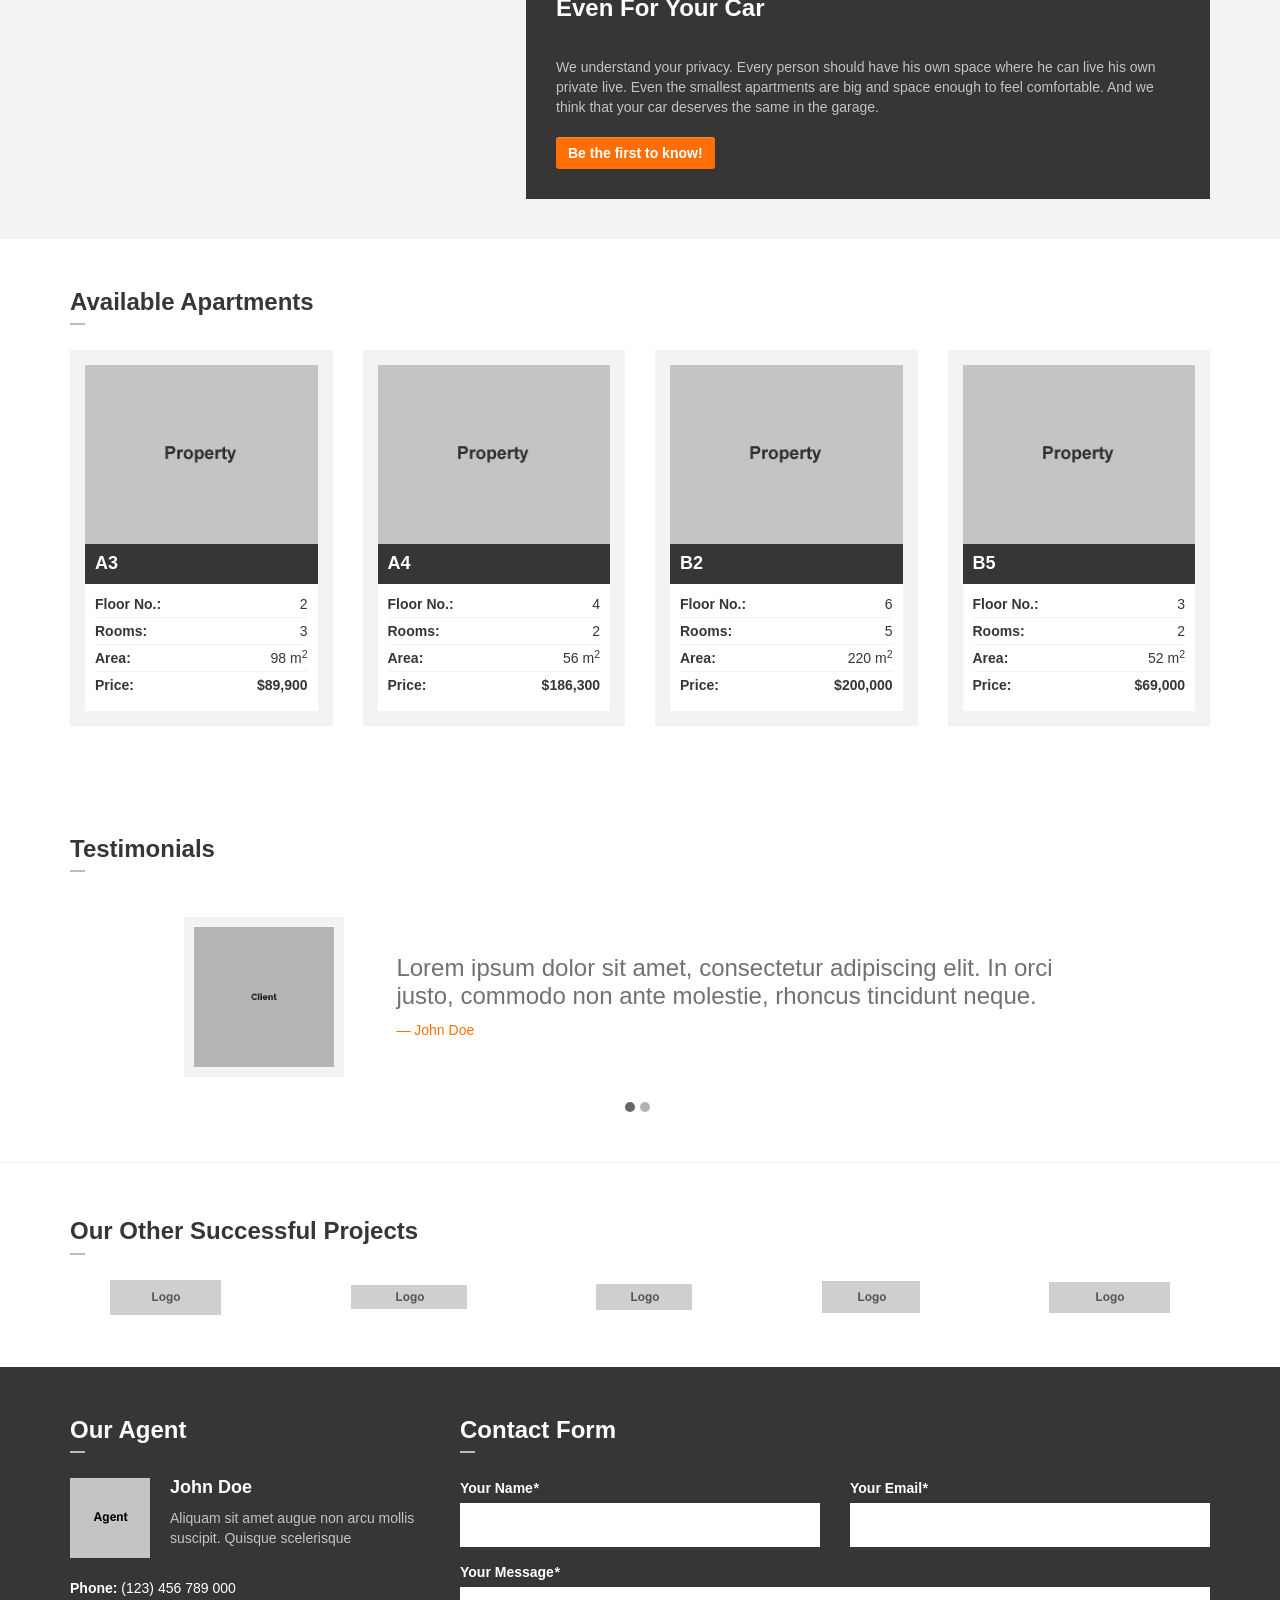
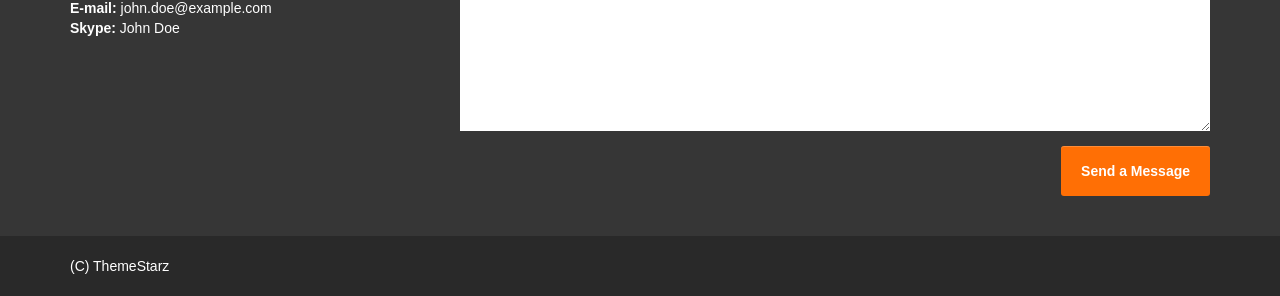
<file: index-video.html>
<!DOCTYPE html>

<html lang="en-US">
<head>
    <meta charset="UTF-8"/>
    <meta name="viewport" content="width=device-width, initial-scale=1.0">
    <meta name="author" content="Theme Starz">

    <link href="assets/fonts/font-awesome-4.0.3/css/font-awesome.min.css" rel="stylesheet" type="text/css">
    <link rel="stylesheet" href="assets/bootstrap/css/bootstrap.css" type="text/css">
    <link rel="stylesheet" href="assets/css/owl.carousel.css" type="text/css">
    <link rel="stylesheet" href="assets/css/magnific-popup.css" type="text/css">

    <link rel="stylesheet" href="assets/css/style.css" type="text/css">

    <title>Sellflhomes HTML Landing Page</title>

</head>

<body data-spy="scroll" data-target=".navigation" data-offset="90" class="slider-has-video">
<!-- Wrapper -->
<section id="home"></section>
<div class="wrapper">
    <div class="navigation fixed navigation-hide">
        <div class="container">
            <header class="navbar" id="top" role="banner">
                <div class="navbar-header">
                    <button class="navbar-toggle" type="button" data-toggle="collapse" data-target=".bs-navbar-collapse">
                        <span class="sr-only">Toggle navigation</span>
                        <span class="icon-bar"></span>
                        <span class="icon-bar"></span>
                        <span class="icon-bar"></span>
                    </button>
                    <div class="navbar-brand nav" id="brand">
                        <a href="index.html"><img src="assets/img/logo.png" alt="brand"></a>
                    </div>
                </div>
                <nav class="collapse navbar-collapse bs-navbar-collapse navbar-right" role="navigation">
                    <ul class="nav navbar-nav">
                        <li class="active"><a href="#home">Home</a></li>
                        <li><a href="#features">Why Condio</a></li>
                        <li><a href="#features-boxes">Features</a></li>
                        <li><a href="#footer">Contact</a></li>
                    </ul>
                </nav><!-- /.navbar collapse-->
            </header><!-- /.navbar -->
        </div><!-- /.container -->
    </div><!-- /.navigation -->

    <section id="slider">
        <div class="flexslider">
            <div id="loading-icon"><i class="fa fa-cog fa-spin"></i></div>
            <ul class="slides">
                <li class="slide video">
                    <iframe src="//player.vimeo.com/video/34741214?title=0&amp;autoplay=1&amp;byline=0&amp;portrait=0&amp;color=ffffff" width="500" height="281" frameborder="0" webkitallowfullscreen mozallowfullscreen allowfullscreen></iframe>
                </li>
            </ul><!-- /.slides -->
        </div><!-- /.flexslider -->
        <div class="slider-banner">
            <div class="container">
                <div class="row">
                    <div class="col-md-8 col-sm-8">
                        <div class="title">
                            <h2>Final inspection just started!</h2>
                            <figure class="subtitle">Subscribe and get notified about new condos for you</figure>
                            <i class="fa fa-arrow-circle-o-right"></i>
                        </div><!-- /.title -->
                    </div><!-- /.col-md-8 -->
                    <div class="col-md-4 col-sm-4">
                        <div class="form-slider-wrapper">
                            <header>
                                <h3>Welcome to your</h3>
                                <h1>New Living!</h1>
                            </header>
                            <hr>
                            <form role="form" id="form-slider">
                                <div class="form-group">
                                    <label for="name">Your Name<em>*</em></label>
                                    <input type="text" class="form-control" id="name" name="name" required>
                                </div><!-- /.form-group -->
                                <div class="form-group">
                                    <label for="email">Your Email<em>*</em></label>
                                    <input type="email" class="form-control" id="email" name="email" required>
                                </div><!-- /.form-group -->
                                <div class="form-group">
                                    <label for="phone">Your Phone<em>*</em></label>
                                    <input type="text" class="form-control" id="phone" name="phone" required>
                                </div><!-- /.form-group -->
                                <div class="form-group">
                                    <div id="form-slider-status"></div>
                                    <button type="submit" id="form-slider-submit" class="btn btn-default">Get Notified!</button>
                                </div><!-- /.form-group -->
                            </form><!-- /#form-slider -->
                            <figure>*Required Fields</figure>
                        </div><!-- /.form-slider-wrapper -->
                    </div><!-- /.col-md-4 -->
                </div><!-- /.row -->
            </div><!-- /.container -->
        </div><!-- /.slider-banner -->
    </section><!-- /#slider -->
    <section id="features" class="block">
        <div class="container">
            <header><h3>Why to Live in Condio?</h3></header>
            <div class="row">
                <div class="col-md-4 col-sm-4">
                    <ul class="features-list">
                        <li>Living inside a nature</li>
                        <li>Underground parking</li>
                        <li>Easy access for all</li>
                        <li>Non-stop security</li>
                        <li>Spacious Apartments</li>
                    </ul><!-- /.features-list -->
                </div><!-- /.col-md-8 -->
                <div class="col-md-8 col-sm-8">
                    <div class="image-carousel">
                        <div class="image-carousel-slide">
                            <div class="row">
                                <div class="col-md-5 col-sm-5">
                                    <a href="assets/img/box-image-02.jpg" class="image-popup">
                                        <img src="assets/img/features-slide-01.jpg" alt="">
                                    </a>
                                </div>
                                <div class="col-md-7 col-sm-7">
                                    <h4>Nullam in nisl vitae elit sollicitudin bibendum in quis magna. Integer commodo velit nec orci</h4>
                                    <p>Nullam in nisl vitae elit sollicitudin bibendum in quis magna. Integer commodo velit nec orci aliquam congue.
                                        Pellentesque euismod ac erat et dapibus.</p>
                                    <a href="assets/img/box-image-02.jpg" class="btn btn-framed image-popup">Zoom Picture <span class="fa fa-search-plus"></span></a>
                                </div>
                            </div><!-- /.row -->
                        </div><!-- /.image-carousel-slide -->
                        <div class="image-carousel-slide">
                            <div class="row">
                                <div class="col-md-5 col-sm-5">
                                    <a href="http://vimeo.com/24506451" class="video-popup">
                                        <img src="assets/img/features-slide-02.jpg" alt="">
                                    </a>
                                </div>
                                <div class="col-md-7 col-sm-7">
                                    <h4>Nullam in nisl vitae elit sollicitudin bibendum in quis magna. Integer commodo velit nec orci</h4>
                                    <p>Nullam in nisl vitae elit sollicitudin bibendum in quis magna. Integer commodo velit nec orci aliquam congue.
                                        Pellentesque euismod ac erat et dapibus.</p>
                                    <a href="http://vimeo.com/24506451" class="btn btn-framed video-popup">Play Video <span class="fa fa-search-plus"></span></a>
                                </div>
                            </div><!-- /.row -->
                        </div><!-- /.image-carousel-slide -->
                        <div class="image-carousel-slide">
                            <a href="assets/img/box-image-02.jpg" class="image-popup">
                                <img src="assets/img/features-slide-03.jpg" alt="">
                            </a>
                        </div>
                    </div><!-- /.image-carousel -->
                </div><!-- /.col-md-8 -->
            </div><!-- /.row -->
        </div><!-- /.container -->
    </section><!-- /#features .block -->
    <section id="features-boxes" class="block background-color-grey-light">
        <div class="container">
            <header><h3>Our Features</h3></header>
            <div class="row">
                <div class="col-md-4 col-sm-4">
                    <div class="feature-box">
                        <header>
                            <img src="assets/img/icon-01.png" alt="">
                            <h4>Nature All Around You</h4>
                        </header>
                        <p>Fresh air, singing birds during the day and peaceful silence during the night.
                            Let your life surrounds by the nature.
                        </p>
                    </div><!-- /.feature-box -->
                </div><!-- /.col-md-4 -->
                <div class="col-md-4 col-sm-4">
                    <div class="feature-box">
                        <header>
                            <img src="assets/img/icon-02.png" alt="">
                            <h4>Get Free Parking Place</h4>
                        </header>
                        <p>Lorem ipsum dolor sit amet, consectetur adipiscing elit. Suspendisse faucibus,
                            risus sit amet auctor sodales, justo erat tempor eros, non
                        </p>
                    </div><!-- /.feature-box -->
                </div><!-- /.col-md-4 -->
                <div class="col-md-4 col-sm-4">
                    <div class="feature-box">
                        <header>
                            <img src="assets/img/icon-03.png" alt="">
                            <h4>You Are Safe. 24/7 Security</h4>
                        </header>
                        <p>Lorem ipsum dolor sit amet, consectetur adipiscing elit. Suspendisse faucibus,
                            risus sit amet auctor sodales, justo erat tempor eros, non
                        </p>
                    </div><!-- /.feature-box -->
                </div><!-- /.col-md-4 -->
            </div><!-- /.row -->
        </div><!-- /.container -->
    </section><!-- /#features-boxes .block -->
    <section id="boxes" class="block background-color-grey-light">
        <div class="container">
            <div class="box" data-scroll-reveal="enter top and move 30px">
                <div class="image width-50 pull-left">
                    <img src="assets/img/box-image-01.jpg" class="top-50" alt="">
                </div>
                <div class="description width-50">
                    <div class="description-wrapper">
                        <header><h3>Plenty of Room For Everyone <br> Even For Your Car</h3></header>
                        <p>We understand your privacy. Every person should have his own space where he can live his own private live.
                            Even the smallest apartments are big and space enough to feel comfortable.
                            And we think that your car deserves the same in the garage.</p>
                        <a href="#home" class="btn roll">Be the first to know!</a>
                    </div>
                </div><!-- /.description -->
            </div><!-- /.box -->
            <div class="box" data-scroll-reveal="enter bottom and move 30px">
                <div class="description width-30 pull-left">
                    <div class="description-wrapper top-180">
                        <header><h3>Spectacular Views</h3></header>
                        <p>Start your day by enjoying the unforgettable view from your home.
                            Open the window and smell the fresh air of the pure nature.</p>
                        <a href="#home" class="btn roll">Be the first to know!</a>
                    </div>
                </div><!-- /.description -->
                <div class="image width-70">
                    <img src="assets/img/box-image-02.jpg" alt="">
                </div>
            </div><!-- /.box -->
            <section class="video" data-scroll-reveal="enter left and move 30px">
                <iframe src="//player.vimeo.com/video/34741214?title=0&amp;byline=0&amp;portrait=0&amp;color=ffffff" width="500" height="281" frameborder="0" webkitallowfullscreen mozallowfullscreen allowfullscreen></iframe>
            </section>
            <div class="box with-empty-space" data-scroll-reveal="enter right and move 30px">
                <div class="width-40 pull-left">
                    <div class="empty-space"></div>
                </div>
                <div class="description width-60">
                    <div class="description-wrapper">
                        <header><h3>Plenty of Room For Everyone <br> Even For Your Car</h3></header>
                        <p>We understand your privacy. Every person should have his own space where he can live his own private live.
                            Even the smallest apartments are big and space enough to feel comfortable.
                            And we think that your car deserves the same in the garage.</p>
                        <a href="#home" class="btn roll">Be the first to know!</a>
                    </div>
                </div><!-- /.description -->
            </div><!-- /.box -->
        </div><!-- /.container -->
    </section><!-- /#boxes -->
    <section id="properties" class="block">
        <div class="container">
            <header><h3>Available Apartments</h3></header>
            <div class="row">
                <div class="col-md-3 col-sm-3">
                    <div class="property-wrapper" data-scroll-reveal="enter bottom and move 30px">
                        <div class="property">
                            <a href="assets/img/box-image-02.jpg" class="image-popup">
                                <div class="image-wrapper">
                                    <img src="assets/img/property-01.jpg" alt="">
                                </div>
                            </a>
                            <header><h4>A3</h4></header>
                            <div class="description">
                                <dl>
                                    <dt>Floor No.:</dt>
                                    <dd>2</dd>
                                    <dt>Rooms:</dt>
                                    <dd>3</dd>
                                    <dt>Area:</dt>
                                    <dd>98 m<sup>2</sup></dd>
                                    <dt>Price:</dt>
                                    <dd><strong>$89,900</strong></dd>
                                </dl>
                            </div><!-- /.description -->
                        </div><!-- /.property -->
                    </div><!-- /.property-wrapper -->
                </div><!-- /.col-md-3 -->
                <div class="col-md-3 col-sm-3">
                    <div class="property-wrapper" data-scroll-reveal="enter bottom and move 30px after 0.1s">
                        <div class="property">
                            <a href="assets/img/box-image-02.jpg" class="image-popup">
                                <div class="image-wrapper">
                                    <img src="assets/img/property-02.jpg" alt="">
                                </div>
                            </a>
                            <header><h4>A4</h4></header>
                            <div class="description">
                                <dl>
                                    <dt>Floor No.:</dt>
                                    <dd>4</dd>
                                    <dt>Rooms:</dt>
                                    <dd>2</dd>
                                    <dt>Area:</dt>
                                    <dd>56 m<sup>2</sup></dd>
                                    <dt>Price:</dt>
                                    <dd><strong>$186,300</strong></dd>
                                </dl>
                            </div><!-- /.description -->
                        </div><!-- /.property -->
                    </div><!-- /.property-wrapper -->
                </div><!-- /.col-md-3 -->
                <div class="col-md-3 col-sm-3">
                    <div class="property-wrapper" data-scroll-reveal="enter bottom and move 30px after 0.2s">
                        <div class="property">
                            <a href="assets/img/box-image-02.jpg" class="image-popup">
                                <div class="image-wrapper">
                                    <img src="assets/img/property-03.jpg" alt="">
                                </div>
                            </a>
                            <header><h4>B2</h4></header>
                            <div class="description">
                                <dl>
                                    <dt>Floor No.:</dt>
                                    <dd>6</dd>
                                    <dt>Rooms:</dt>
                                    <dd>5</dd>
                                    <dt>Area:</dt>
                                    <dd>220 m<sup>2</sup></dd>
                                    <dt>Price:</dt>
                                    <dd><strong>$200,000</strong></dd>
                                </dl>
                            </div><!-- /.description -->
                        </div><!-- /.property -->
                    </div><!-- /.property-wrapper -->
                </div><!-- /.col-md-3 -->
                <div class="col-md-3 col-sm-3">
                    <div class="property-wrapper" data-scroll-reveal="enter bottom and move 30px after 0.3s">
                        <div class="property">
                            <a href="assets/img/box-image-02.jpg" class="image-popup">
                                <div class="image-wrapper">
                                    <img src="assets/img/property-04.jpg" alt="">
                                </div>
                            </a>
                            <header><h4>B5</h4></header>
                            <div class="description">
                                <dl>
                                    <dt>Floor No.:</dt>
                                    <dd>3</dd>
                                    <dt>Rooms:</dt>
                                    <dd>2</dd>
                                    <dt>Area:</dt>
                                    <dd>52 m<sup>2</sup></dd>
                                    <dt>Price:</dt>
                                    <dd><strong>$69,000</strong></dd>
                                </dl>
                            </div><!-- /.description -->
                        </div><!-- /.property -->
                    </div><!-- /.property-wrapper -->
                </div><!-- /.col-md-3 -->
            </div><!-- /.row -->
        </div><!-- /.container -->
    </section><!-- /#properties -->
    <section id="testimonials" class="block" data-scroll-reveal="enter left and move 30px">
        <div class="container">
            <header class="section-title"><h3>Testimonials</h3></header>
            <div class="owl-carousel testimonials-carousel">
                <blockquote class="testimonial">
                    <figure>
                        <div class="image">
                            <img alt="" src="assets/img/client-01.jpg">
                        </div>
                    </figure>
                    <aside class="cite">
                        <p>Lorem ipsum dolor sit amet, consectetur adipiscing elit. In orci justo, commodo non ante molestie, rhoncus tincidunt neque.</p>
                        <footer>John Doe</footer>
                    </aside>
                </blockquote>
                <blockquote class="testimonial">
                    <figure>
                        <div class="image">
                            <img alt="" src="assets/img/client-02.jpg">
                        </div>
                    </figure>
                    <aside class="cite">
                        <p>Fusce risus metus, placerat in consectetur eu, porttitor a est sed sed dolor lorem cras adipiscing</p>
                        <footer>Natalie Jenkins</footer>
                    </aside>
                </blockquote>
            </div><!-- /.testimonials-carousel -->
        </div><!-- /.container -->
    </section><!-- /#testimonials -->
    <hr>
    <section id="logos" class="block">
        <div class="container">
            <header><h3>Our Other Successful Projects</h3></header>
            <div class="logos">
                <div class="logo"><a href=""><img src="assets/img/logo-partner-01.png" alt=""></a></div>
                <div class="logo"><a href=""><img src="assets/img/logo-partner-02.png" alt=""></a></div>
                <div class="logo"><a href=""><img src="assets/img/logo-partner-03.png" alt=""></a></div>
                <div class="logo"><a href=""><img src="assets/img/logo-partner-04.png" alt=""></a></div>
                <div class="logo"><a href=""><img src="assets/img/logo-partner-05.png" alt=""></a></div>
            </div><!-- /.logos -->
        </div><!-- /.container -->
    </section><!-- /#logos -->
    <section id="contact" class="block background-color-grey-dark has-dark-background">
        <div class="container">
            <div class="row">
                <div class="col-md-4 col-sm-4">
                    <header><h3>Our Agent</h3></header>
                    <section class="agent">
                        <div class="agent-id">
                            <img src="assets/img/agent.jpg">
                            <div class="agent-wrapper">
                                <h4>John Doe</h4>
                                <p>Aliquam sit amet augue non arcu mollis suscipit. Quisque scelerisque</p>
                            </div>
                        </div>
                        <div class="agent-contact">
                            <div><strong>Phone:</strong> (123) 456 789 000</div>
                            <div><strong>E-mail:</strong> <a href="#">john.doe@example.com</a></div>
                            <div><strong>Skype:</strong> John Doe</div>
                        </div>
                    </section>
                </div>
                <div class="col-md-8 col-sm-8">
                    <header><h3>Contact Form</h3></header>
                    <form role="form" id="form-contact" method="post" action="">
                        <div class="row">
                            <div class="col-md-6 col-sm-6">
                                <div class="form-group">
                                    <label for="contact-form-name">Your Name<em>*</em></label>
                                    <input type="text" class="form-control" id="contact-form-name" name="contact-form-name" required>
                                </div><!-- /.form-group -->
                            </div><!-- /.col-md-6 -->
                            <div class="col-md-6 col-sm-6">
                                <div class="form-group">
                                    <label for="contact-form-email">Your Email<em>*</em></label>
                                    <input type="email" class="form-control" id="contact-form-email" name="contact-form-email" required>
                                </div><!-- /.form-group -->
                            </div><!-- /.col-md-6 -->
                        </div><!-- /.row -->
                        <div class="row">
                            <div class="col-md-12 col-sm-12">
                                <div class="form-group">
                                    <label for="contact-form-message">Your Message<em>*</em></label>
                                    <textarea class="form-control" id="contact-form-message" rows="6" name="contact-form-message" required></textarea>
                                </div><!-- /.form-group -->
                            </div><!-- /.col-md-12 -->
                        </div><!-- /.row -->
                        <div class="form-group">
                            <button type="submit" class="btn pull-right btn-large" id="form-contact-submit">Send a Message</button>
                        </div><!-- /.form-group -->
                        <div id="form-status"></div>
                    </form><!-- /#form-contact -->
                </div>
            </div>
        </div>
    </section>
    <footer id="footer">
        <div class="container">
            <figure>(C) ThemeStarz</figure>
        </div>
    </footer>
</div>
<!-- end Wrapper -->
<script type="text/javascript" src="assets/js/jquery-2.1.0.min.js"></script>
<script type="text/javascript" src="assets/js/jquery-migrate-1.2.1.min.js"></script>
<script type="text/javascript" src="assets/bootstrap/js/bootstrap.min.js"></script>
<script type="text/javascript" src="assets/js/owl.carousel.min.js"></script>
<script type="text/javascript" src="assets/js/jquery.flexslider-min.js"></script>
<script type="text/javascript" src="assets/js/jquery.validate.min.js"></script>
<script type="text/javascript" src="assets/js/retina-1.1.0.min.js"></script>
<script type="text/javascript" src="assets/js/jquery.magnific-popup.min.js"></script>
<script type="text/javascript" src="assets/js/jquery.fitvids.js"></script>
<script type="text/javascript" src="assets/js/scrollReveal.min.js"></script>
<script type="text/javascript" src="assets/js/smoothscroll.js"></script>

<script type="text/javascript" src="assets/js/custom.js"></script>

</body>
</file>
<file: assets/css/style.css>
a {
  -moz-transition: 0.2s;
  -o-transition: 0.2s;
  -webkit-transition: 0.2s;
  transition: 0.2s;
  outline: none !important;
}

body {
  background-color: #fff;
  color: #363636;
  font-family: "Arial", sans-serif;
  font-size: 14px;
}

h1 {
  font-size: 48px;
  font-weight: bold;
}

h2 {
  font-size: 36px;
  font-weight: bold;
}

h3 {
  font-size: 24px;
  font-weight: bold;
  margin-bottom: 35px;
  margin-top: 10px;
  position: relative;
}
h3:after {
  background-color: #bcbcbc;
  bottom: -10px;
  content: "";
  height: 2px;
  left: 0;
  width: 15px;
  position: absolute;
  z-index: 0;
}

h4 {
  font-size: 18px;
  font-weight: bold;
}

hr {
  margin: 5px 0;
}

p {
  filter: progid:DXImageTransform.Microsoft.Alpha(Opacity=70);
  opacity: 0.7;
  line-height: 20px;
}

#slider {
  position: relative;
  z-index: 1;
}
#slider .flexslider {
  -moz-box-shadow: none;
  -webkit-box-shadow: none;
  box-shadow: none;
  -moz-border-radius: 0px;
  -webkit-border-radius: 0px;
  border-radius: 0px;
  height: 750px;
  overflow: hidden;
  border: none;
  margin: 0;
  position: relative;
}
#slider .flexslider:hover .flex-direction-nav .flex-next, #slider .flexslider:hover .flex-direction-nav .flex-prev {
  filter: progid:DXImageTransform.Microsoft.Alpha(enabled=false);
  opacity: 1;
}
#slider .flexslider.fixed {
  position: fixed;
}
#slider .flexslider .slides {
  height: 100%;
  list-style: none;
  padding: 0;
}
#slider .flexslider .slides .slide {
  height: 100%;
}
#slider .flexslider .slides .slide video {
  width: 100%;
}
#slider .flexslider .slides .slide img {
  display: block;
}
#slider .flexslider .flex-direction-nav {
  list-style: none;
  height: 100%;
  width: 100%;
  top: 0;
}
#slider .flexslider .flex-direction-nav .flex-next, #slider .flexslider .flex-direction-nav .flex-prev {
  -moz-transition: 0.4s;
  -o-transition: 0.4s;
  -webkit-transition: 0.4s;
  transition: 0.4s;
  filter: progid:DXImageTransform.Microsoft.Alpha(Opacity=0);
  opacity: 0;
  background-color: transparent;
  height: 50px;
  width: 50px;
  position: absolute;
  z-index: 10;
  bottom: 0;
  top: 0;
  margin: auto;
}
#slider .flexslider .flex-direction-nav .flex-next:hover, #slider .flexslider .flex-direction-nav .flex-prev:hover {
  background-color: rgba(0, 0, 0, 0.3);
}
#slider .flexslider .flex-direction-nav .flex-next:before, #slider .flexslider .flex-direction-nav .flex-prev:before {
  display: none;
}
#slider .flexslider .flex-direction-nav .flex-next:after, #slider .flexslider .flex-direction-nav .flex-prev:after {
  text-shadow: none;
  -webkit-font-smoothing: antialiased;
  font-family: 'fontawesome';
  speak: none;
  font-weight: normal;
  font-variant: normal;
  line-height: 1;
  text-transform: none;
  color: #fff;
  font-size: 48px;
  position: absolute;
  right: 15px;
  top: 0px;
  z-index: 2;
}
#slider .flexslider .flex-direction-nav .flex-next {
  right: 10px;
}
#slider .flexslider .flex-direction-nav .flex-next:after {
  content: "\f105";
}
#slider .flexslider .flex-direction-nav .flex-prev {
  left: 10px;
}
#slider .flexslider .flex-direction-nav .flex-prev:after {
  content: "\f104";
  right: 16px;
}

.background-color-grey-light {
  background-color: #f3f3f3;
}

.background-color-grey-dark {
  background-color: #363636;
}
.background-color-grey-dark a {
  color: #fff;
}
.background-color-grey-dark a:hover {
  color: #ff6f05;
}

.has-dark-background {
  color: #fff;
}

.navigation-hide {
  filter: progid:DXImageTransform.Microsoft.Alpha(Opacity=0);
  opacity: 0;
  -moz-transition: 0.4s;
  -o-transition: 0.4s;
  -webkit-transition: 0.4s;
  transition: 0.4s;
}

.navigation-show {
  filter: progid:DXImageTransform.Microsoft.Alpha(enabled=false);
  opacity: 1;
  -moz-transition: 0.4s;
  -o-transition: 0.4s;
  -webkit-transition: 0.4s;
  transition: 0.4s;
}

.width-10 {
  width: 10%;
}

.width-20 {
  width: 20%;
}

.width-30 {
  width: 30%;
}

.width-40 {
  width: 40%;
}

.width-50 {
  width: 50%;
}

.width-60 {
  width: 60%;
}

.width-70 {
  width: 70%;
}

.width-80 {
  width: 80%;
}

.width-90 {
  width: 90%;
}

.width-100 {
  width: 100%;
}

.top-0 {
  margin-top: 0;
  background-color: #f3f3f3;
  position: relative;
}

.top-10 {
  margin-top: 10px;
  background-color: #f3f3f3;
  position: relative;
}

.top-20 {
  margin-top: 20px;
  background-color: #f3f3f3;
  position: relative;
}

.top-30 {
  margin-top: 30px;
  background-color: #f3f3f3;
  position: relative;
}

.top-40 {
  margin-top: 40px;
  background-color: #f3f3f3;
  position: relative;
}

.top-50 {
  margin-top: 50px;
  background-color: #f3f3f3;
  position: relative;
}

.top-60 {
  margin-top: 60px;
  background-color: #f3f3f3;
  position: relative;
}

.top-70 {
  margin-top: 70px;
  background-color: #f3f3f3;
  position: relative;
}

.top-80 {
  margin-top: 80px;
  background-color: #f3f3f3;
  position: relative;
}

.top-90 {
  margin-top: 90px;
  background-color: #f3f3f3;
  position: relative;
}

.top-100 {
  margin-top: 100px;
  background-color: #f3f3f3;
  position: relative;
}

.top-110 {
  margin-top: 110px;
  background-color: #f3f3f3;
  position: relative;
}

.top-120 {
  margin-top: 120px;
  background-color: #f3f3f3;
  position: relative;
}

.top-130 {
  margin-top: 130px;
  background-color: #f3f3f3;
  position: relative;
}

.top-140 {
  margin-top: 140px;
  background-color: #f3f3f3;
  position: relative;
}

.top-150 {
  margin-top: 150px;
  background-color: #f3f3f3;
  position: relative;
}

.top-160 {
  margin-top: 160px;
  background-color: #f3f3f3;
  position: relative;
}

.top-170 {
  margin-top: 170px;
  background-color: #f3f3f3;
  position: relative;
}

.top-180 {
  margin-top: 180px;
  background-color: #f3f3f3;
  position: relative;
}

.top-190 {
  margin-top: 190px;
  background-color: #f3f3f3;
  position: relative;
}

.top-200 {
  margin-top: 200px;
  background-color: #f3f3f3;
  position: relative;
}

/****
  A
****/
.agent .agent-id {
  display: table;
  margin-bottom: 20px;
}
.agent .agent-id h4 {
  margin-top: 0;
}
.agent .agent-id img {
  float: left;
}
.agent .agent-id .agent-wrapper {
  padding-left: 100px;
}

/****
  B
****/
.block {
  padding: 40px 0;
}

.box {
  display: table;
}
.box .empty-space {
  background-color: #f3f3f3;
}
.box .image {
  background-color: #f3f3f3;
  display: inline-block;
}
.box .image img {
  max-width: 100%;
}
.box .description {
  display: inline-block;
  background-color: #f3f3f3;
}
.box .description .description-wrapper {
  background-color: #363636;
  color: #fff;
  display: inline-block;
  padding: 30px;
}
.box .description .description-wrapper h3:after {
  display: none;
}
.box .description .description-wrapper p {
  margin-bottom: 20px;
}

#count-down {
  position: absolute;
  top: 0px;
  left: 0px;
  z-index: 3;
  margin: auto;
  height: 480px;
  bottom: 0px;
  right: 0px;
  text-align: center;
}
#count-down .background {
  background-color: #eb6300;
}
#count-down h2 {
  color: #fff;
  margin-bottom: 60px;
}
#count-down h2:after {
  display: none;
}
#count-down h3 {
  color: #fff;
  margin-top: 20px;
}
#count-down h3:after {
  display: none;
}

.count-down > div {
  display: block !important;
  height: 100% !important;
  width: 100% !important;
  position: relative !important;
  margin-bottom: 30px !important;
}
.count-down > div canvas {
  width: 100% !important;
}
.count-down > div input {
  bottom: 0 !important;
  font-family: inherit !important;
  color: #fff !important;
  font-size: 60px !important;
  font-weight: normal !important;
  left: 0 !important;
  right: 0 !important;
  top: -85px !important;
  margin: auto !important;
  margin: auto !important;
}

/****
  D
****/
.disable-submit-button {
  filter: progid:DXImageTransform.Microsoft.Alpha(Opacity=0);
  opacity: 0;
  pointer-events: none;
  cursor: default;
}

/****
  N
****/
.navigation {
  -moz-box-shadow: 0px 2px 2px rgba(0, 0, 0, 0.2);
  -webkit-box-shadow: 0px 2px 2px rgba(0, 0, 0, 0.2);
  box-shadow: 0px 2px 2px rgba(0, 0, 0, 0.2);
  background-color: #fff;
  position: absolute;
  width: 100%;
  z-index: 99;
}
.navigation.fixed {
  position: fixed;
  width: 100%;
}
.navigation .navbar-collapse {
  padding-right: 0;
}
.navigation .navbar {
  margin-bottom: 0;
  min-height: inherit;
  padding: 15px 0;
}
.navigation .navbar .navbar-brand {
  height: inherit;
  line-height: 0;
  padding: 0;
}
.navigation .navbar .navbar-nav li.active a {
  color: #ff6f05;
}
.navigation .navbar .navbar-nav li a {
  color: #363636;
  line-height: 0;
  margin: 0;
}
.navigation .navbar .navbar-nav li a:hover {
  background-color: transparent;
  color: #ff6f05;
}
.navigation .navbar .navbar-nav li a:active, .navigation .navbar .navbar-nav li a:focus {
  background-color: transparent;
}

/****
  F
****/
.feature-box h4 {
  margin: 15px 0;
}

.features-list {
  padding-left: 0;
}
.features-list li {
  font-size: 18px;
  list-style: none;
  padding: 10px 0;
}
.features-list li:before {
  text-shadow: none;
  -webkit-font-smoothing: antialiased;
  font-family: 'fontawesome';
  speak: none;
  font-weight: normal;
  font-variant: normal;
  line-height: 1;
  text-transform: none;
  color: #ff6f05;
  content: "\f05d";
  font-size: 24px;
  margin-right: 15px;
  position: relative;
  top: 2px;
}

#footer {
  background-color: #292929;
  color: #fff;
  padding: 20px 0;
}

#form-slider-status {
  position: absolute;
  text-align: center;
  width: 100%;
  padding: 20px 0;
}

/****
  I
****/
.image-carousel {
  height: auto;
  overflow: hidden;
  padding-bottom: 40px;
}
.image-carousel img {
  max-width: 100%;
}
.image-carousel p {
  margin-bottom: 20px;
}
.image-carousel .image-carousel-slide .image-carousel-slide-wrapper {
  display: table;
}
.image-carousel .image-carousel-slide .image-carousel-slide-wrapper .inner {
  display: table-cell;
  vertical-align: middle;
}
.image-carousel .owl-buttons {
  bottom: 0px;
  position: absolute;
  right: 0px;
}
.image-carousel .owl-buttons .owl-prev, .image-carousel .owl-buttons .owl-next {
  -moz-transition: 0.3s;
  -o-transition: 0.3s;
  -webkit-transition: 0.3s;
  transition: 0.3s;
  background-color: #ff6f05;
  display: inline-block;
  height: 30px;
  width: 30px;
  position: relative;
}
.image-carousel .owl-buttons .owl-prev:after, .image-carousel .owl-buttons .owl-next:after {
  text-shadow: none;
  -webkit-font-smoothing: antialiased;
  font-family: 'fontawesome';
  speak: none;
  font-weight: normal;
  font-variant: normal;
  line-height: 1;
  text-transform: none;
  color: #fff;
  display: inline-block;
  font-size: 16px;
  position: absolute;
  padding: 7px 13px;
}
.image-carousel .owl-buttons .owl-prev:hover, .image-carousel .owl-buttons .owl-next:hover {
  background-color: #f56800;
}
.image-carousel .owl-buttons .owl-next {
  margin-left: 2px;
}
.image-carousel .owl-buttons .owl-next:after {
  content: "\f105";
}
.image-carousel .owl-buttons .owl-prev:after {
  content: "\f104";
}

.infobox-wrapper > img {
  filter: progid:DXImageTransform.Microsoft.Alpha(Opacity=50);
  opacity: 0.5;
  -moz-transition: 0.4s;
  -o-transition: 0.4s;
  -webkit-transition: 0.4s;
  transition: 0.4s;
  position: absolute !important;
  right: 10px;
  top: 10px;
  z-index: 2;
}
.infobox-wrapper > img:hover {
  filter: progid:DXImageTransform.Microsoft.Alpha(enabled=false);
  opacity: 1;
}
.infobox-wrapper .infobox-inner {
  -moz-box-shadow: 0px 2px 2px rgba(0, 0, 0, 0.2);
  -webkit-box-shadow: 0px 2px 2px rgba(0, 0, 0, 0.2);
  box-shadow: 0px 2px 2px rgba(0, 0, 0, 0.2);
  border: 10px solid #f3f3f3;
  font-size: 12px;
  position: relative;
  margin-bottom: 60px;
}
.infobox-wrapper .infobox-inner:after {
  width: 0px;
  height: 0px;
  border-style: solid;
  border-width: 6px 6px 0 6px;
  border-color: #f3f3f3 transparent transparent transparent;
  position: absolute;
  left: 103px;
  content: "";
  bottom: -16px;
}
.infobox-wrapper .infobox-inner .infobox-image {
  width: 220px;
  height: auto;
  overflow: hidden;
  position: relative;
}
.infobox-wrapper .infobox-inner .infobox-image:after {
  display: block;
  content: "";
  position: absolute;
  width: 100%;
  height: 100%;
  top: 0;
}
.infobox-wrapper .infobox-inner .infobox-image img {
  width: 100%;
}
.infobox-wrapper .infobox-inner .infobox-image .infobox-price {
  background-color: #363636;
  color: #fff;
  font-size: 14px;
  font-weight: bold;
  padding: 10px;
  position: absolute;
  bottom: 0px;
  z-index: 2;
}
.infobox-wrapper .infobox-inner .infobox-title {
  font-size: 14px;
  font-weight: bold;
}
.infobox-wrapper .infobox-inner .infobox-title a {
  color: ble;
}
.infobox-wrapper .infobox-inner .infobox-description {
  background-color: #fff;
  padding: 8px;
}
.infobox-wrapper .infobox-inner .infobox-location {
  filter: progid:DXImageTransform.Microsoft.Alpha(Opacity=50);
  opacity: 0.5;
  font-size: 12px;
}
.infobox-wrapper .infobox-inner .fa {
  color: #ff6f05;
  float: right;
  font-size: 18px;
  margin-top: 4px;
}

/****
  L
****/
#loading-icon {
  bottom: 0;
  font-size: 30px;
  height: 50px;
  left: 0;
  margin: auto;
  padding-top: 60px;
  position: absolute;
  right: 0;
  top: 0;
  width: 50px;
  z-index: 5;
}

.loading:before {
  background-color: #fff;
  content: "";
  height: 100%;
  left: 0;
  width: 100%;
  position: absolute;
  top: 0;
  z-index: 4;
}

.logos {
  display: block;
  line-height: 0;
  margin-top: 10px;
  padding: 0 30px;
  text-align: justify;
}
.logos:after {
  content: '';
  display: inline-block;
  width: 100%;
}
.logos .logo {
  display: inline-block;
  margin-bottom: 7px;
  position: relative;
}
.logos .logo a {
  -moz-transition: 0.3s;
  -o-transition: 0.3s;
  -webkit-transition: 0.3s;
  transition: 0.3s;
  filter: progid:DXImageTransform.Microsoft.Alpha(Opacity=80);
  opacity: 0.8;
  padding: 10px;
}
.logos .logo a:hover {
  filter: progid:DXImageTransform.Microsoft.Alpha(enabled=false);
  opacity: 1;
}

/****
  M
****/
#map {
  height: 750px;
}

.marker-style img {
  position: absolute !important;
  top: -1px !important;
  bottom: 0px !important;
  right: 0px;
  left: 0px;
  margin: auto !important;
}

.mfp-close:hover, .mfp-close:active, .mfp-close:focus {
  background-color: transparent;
}

/****
  P
****/
.property-wrapper {
  background-color: #f3f3f3;
  margin-bottom: 20px;
  padding: 15px;
}
.property-wrapper .property {
  background-color: #fff;
}
.property-wrapper .property .image-wrapper {
  position: relative;
}
.property-wrapper .property .image-wrapper:after {
  filter: progid:DXImageTransform.Microsoft.Alpha(Opacity=0);
  opacity: 0;
  -moz-transition: 0.4s;
  -o-transition: 0.4s;
  -webkit-transition: 0.4s;
  transition: 0.4s;
  background-color: #363636;
  content: "";
  height: 100%;
  left: 0;
  position: absolute;
  width: 100%;
  top: 0;
}
.property-wrapper .property .image-wrapper:before {
  filter: progid:DXImageTransform.Microsoft.Alpha(Opacity=0);
  opacity: 0;
  -moz-transform: scale(1.2, 1.2);
  -ms-transform: scale(1.2, 1.2);
  -webkit-transform: scale(1.2, 1.2);
  transform: scale(1.2, 1.2);
  -moz-transition: 0.4s;
  -o-transition: 0.4s;
  -webkit-transition: 0.4s;
  transition: 0.4s;
  text-shadow: none;
  -webkit-font-smoothing: antialiased;
  font-family: 'fontawesome';
  speak: none;
  font-weight: normal;
  font-variant: normal;
  line-height: 1;
  text-transform: none;
  content: "\f00e";
  color: #fff;
  font-size: 36px;
  height: 30px;
  position: absolute;
  top: 0;
  left: 0;
  bottom: 0;
  right: 0;
  margin: auto;
  width: 30px;
  z-index: 4;
}
.property-wrapper .property .image-wrapper:hover:after {
  filter: progid:DXImageTransform.Microsoft.Alpha(Opacity=20);
  opacity: 0.2;
}
.property-wrapper .property .image-wrapper:hover:before {
  filter: progid:DXImageTransform.Microsoft.Alpha(Opacity=90);
  opacity: 0.9;
  -moz-transform: scale(1, 1);
  -ms-transform: scale(1, 1);
  -webkit-transform: scale(1, 1);
  transform: scale(1, 1);
}
.property-wrapper .property .image-wrapper img {
  max-width: 100%;
}
.property-wrapper .property header {
  background-color: #363636;
  color: #fff;
  padding: 10px;
}
.property-wrapper .property header h4 {
  margin-bottom: 0;
  margin-top: 0;
}
.property-wrapper .property .description {
  padding: 10px;
}
.property-wrapper .property .description dl {
  margin-bottom: 0;
}
.property-wrapper .property .description dl dt {
  float: left;
}
.property-wrapper .property .description dl dd {
  border-bottom: 1px solid #f3f3f3;
  margin-bottom: 3px;
  padding-bottom: 3px;
  text-align: right;
}
.property-wrapper .property .description dl dd:last-child {
  border: none;
}

/****
  S
****/
.slider-banner {
  background-color: #363636;
  color: #fff;
  padding: 35px 0;
}
.slider-banner .title {
  position: relative;
}
.slider-banner .title h2 {
  margin-bottom: 0px;
  margin-top: 0;
}
.slider-banner .title i {
  color: #ff6f05;
  font-size: 30px;
  position: absolute;
  top: 0;
  bottom: 0;
  margin: auto;
  height: 30px;
  right: 0;
}
.slider-banner .title .subtitle {
  filter: progid:DXImageTransform.Microsoft.Alpha(Opacity=80);
  opacity: 0.8;
}

.subtitle {
  font-size: 18px;
}

/****
  T
****/
blockquote {
  border: none;
  display: table;
  margin-bottom: 0;
  padding: 20px 10%;
  width: 100%;
}
blockquote figure {
  display: table-cell;
  vertical-align: middle;
  width: 20%;
}
blockquote figure .image {
  border: 10px solid #f3f3f3;
  max-width: 160px;
  position: relative;
}
blockquote figure .image img {
  display: block;
  width: 100%;
}
blockquote .cite {
  display: table-cell;
  vertical-align: middle;
  padding-left: 30px;
}
blockquote .cite p {
  font-size: 24px;
  line-height: 28px;
}
blockquote .cite footer {
  color: #ff6f05;
}

.owl-carousel .owl-pagination {
  text-align: center;
}
.owl-carousel .owl-pagination .owl-page {
  -moz-border-radius: 50%;
  -webkit-border-radius: 50%;
  border-radius: 50%;
  -moz-transition: 0.4s;
  -o-transition: 0.4s;
  -webkit-transition: 0.4s;
  transition: 0.4s;
  background-color: rgba(0, 0, 0, 0.3);
  display: inline-block;
  height: 10px;
  margin-right: 5px;
  width: 10px;
}
.owl-carousel .owl-pagination .owl-page:hover {
  background-color: rgba(0, 0, 0, 0.5);
}
.owl-carousel .owl-pagination .owl-page.active {
  background-color: rgba(0, 0, 0, 0.6);
}

/****
  V
****/
.video {
  visibility: hidden;
}
.video iframe {
  margin-bottom: -5px;
}

.btn, button {
  -moz-transition: 0.2s;
  -o-transition: 0.2s;
  -webkit-transition: 0.2s;
  transition: 0.2s;
  -moz-border-radius: 3px;
  -webkit-border-radius: 3px;
  border-radius: 3px;
  -moz-box-shadow: 0px 1px 0px 0px rgba(255, 255, 255, 0.2) inset;
  -webkit-box-shadow: 0px 1px 0px 0px rgba(255, 255, 255, 0.2) inset;
  box-shadow: 0px 1px 0px 0px rgba(255, 255, 255, 0.2) inset;
  background-color: #ff6f05;
  border: none;
  color: #fff;
  font-weight: bold;
  outline: none !important;
}
.btn:hover, .btn:active, .btn:focus, button:hover, button:active, button:focus {
  color: #fff;
  background-color: #f56800;
}
.btn.btn-framed, button.btn-framed {
  background-color: transparent;
  border: 2px solid #f3f3f3;
  color: #363636;
  font-weight: bold;
  text-decoration: none;
}
.btn.btn-framed:hover, button.btn-framed:hover {
  background-color: #f3f3f3;
}
.btn.btn-framed .fa, button.btn-framed .fa {
  color: #ff6f05;
  margin-left: 5px;
}
.btn.btn-large, button.btn-large {
  padding: 15px 20px;
}

.btn-link {
  color: #363636;
  font-weight: bold;
  text-decoration: none;
}

.form-group {
  position: relative;
}

.form-slider-wrapper {
  filter: progid:DXImageTransform.Microsoft.Alpha(Opacity=98);
  opacity: 0.98;
  background-color: #232323;
  bottom: -110px;
  display: table;
  height: auto;
  padding: 30px 30px 15px 30px;
  position: absolute;
  width: 360px;
  z-index: 10;
}
.form-slider-wrapper h1 {
  margin-top: 0;
}
.form-slider-wrapper h3 {
  margin: 0;
}
.form-slider-wrapper h3:after {
  display: none;
}
.form-slider-wrapper hr {
  filter: progid:DXImageTransform.Microsoft.Alpha(Opacity=20);
  opacity: 0.2;
  margin: 20px 0;
}
.form-slider-wrapper .btn {
  font-size: 18px;
  margin-top: 10px;
  padding: 15px;
  width: 100%;
  position: relative;
}
.form-slider-wrapper figure {
  filter: progid:DXImageTransform.Microsoft.Alpha(Opacity=60);
  opacity: 0.6;
}

#form-one-field .form-control {
  -moz-border-radius-topleft: 3px;
  -webkit-border-top-left-radius: 3px;
  border-top-left-radius: 3px;
  -moz-border-radius-bottomleft: 3px;
  -webkit-border-bottom-left-radius: 3px;
  border-bottom-left-radius: 3px;
  font-size: 18px;
  padding: 20px;
}
#form-one-field .btn {
  -moz-border-radius-topleft: 0px;
  -webkit-border-top-left-radius: 0px;
  border-top-left-radius: 0px;
  -moz-border-radius-bottomleft: 0px;
  -webkit-border-bottom-left-radius: 0px;
  border-bottom-left-radius: 0px;
  padding: 21px;
}
#form-one-field.hide .input-group {
  display: none;
}
#form-one-field #form-one-field-status {
  line-height: 60px;
}

form #form-status {
  color: #fff;
  line-height: 45px;
  position: relative;
  top: -10px;
}
form #form-status #valid {
  position: relative;
  top: -10px;
}
form #form-status #valid .icon {
  font-size: 24px;
  margin-right: 10px;
  vertical-align: middle;
}
form #form-status #invalid {
  color: red;
  position: relative;
  top: -10px;
}
form label.error {
  background-color: red;
  bottom: -30px;
  color: #fff;
  font-size: 12px;
  left: 0;
  padding: 5px;
  position: absolute;
  z-index: 2;
}
form label.error:before {
  border-style: solid;
  border-width: 0 3.5px 5px 3.5px;
  border-color: transparent transparent red transparent;
  content: "";
  height: 0px;
  left: 5px;
  position: absolute;
  top: -5px;
  width: 0px;
}

input[type="text"], input[type="email"], input[type="search"], input[type="password"], input[type="number"], textarea, .form-control {
  -moz-border-radius: 0px;
  -webkit-border-radius: 0px;
  border-radius: 0px;
  -moz-box-shadow: none;
  -webkit-box-shadow: none;
  box-shadow: none;
  border: none;
  height: inherit;
  padding: 12px;
}
input[type="text"]:focus, input[type="text"]:active, input[type="email"]:focus, input[type="email"]:active, input[type="search"]:focus, input[type="search"]:active, input[type="password"]:focus, input[type="password"]:active, input[type="number"]:focus, input[type="number"]:active, textarea:focus, textarea:active, .form-control:focus, .form-control:active {
  -moz-box-shadow: none;
  -webkit-box-shadow: none;
  box-shadow: none;
}

@media (min-width: 992px) and (max-width: 1199px) {
  h1 {
    font-size: 36px;
  }

  h2 {
    font-size: 28px;
  }

  h3 {
    font-size: 20px;
  }

  h4 {
    font-size: 16px;
  }

  .form-slider-wrapper {
    width: 293px;
  }

  .box .image img {
    width: 100%;
  }
}
@media (min-width: 768px) and (max-width: 991px) {
  body {
    font-size: 12px;
  }

  input[type="text"], input[type="email"], input[type="search"], input[type="password"], input[type="number"], textarea, .form-control {
    padding: 9px;
  }

  h1 {
    font-size: 30px;
  }

  h2 {
    font-size: 24px;
  }

  h3 {
    font-size: 18px;
    margin-bottom: 25px;
  }

  h4 {
    font-size: 14px;
  }

  p {
    line-height: 18px;
  }

  .box .image img {
    width: 100%;
  }

  .block {
    padding: 30px 0px;
  }

  .form-slider-wrapper {
    width: 220px;
    padding: 20px;
  }

  .features-list li {
    font-size: 16px;
    padding: 6px 0px;
  }

  .property-wrapper {
    padding: 5px;
  }

  .flexslider .slide img {
    width: auto;
    height: auto !important;
    margin-left: -200%;
    position: relative;
    left: 100%;
  }
}
@media (max-width: 767px) {
  blockquote {
    display: block !important;
    padding: 20px 0 !important;
    text-align: center;
  }
  blockquote figure {
    display: inline-block !important;
    margin-bottom: 30px;
    width: 100%;
    text-align: center;
  }
  blockquote figure .image {
    display: inline-block;
  }
  blockquote .cite {
    display: block !important;
    padding-left: 0;
  }

  header {
    text-align: center;
  }
  header h3:after {
    right: 0;
    margin: auto;
  }

  .agent {
    margin-bottom: 60px;
  }

  .box {
    margin-left: -15px;
    margin-right: -15px;
    margin-bottom: 20px;
    text-align: center;
  }
  .box div {
    display: block !important;
    float: none !important;
    width: 100% !important;
  }
  .box div img {
    width: 100% !important;
  }

  #count-down {
    height: inherit;
  }
  #count-down .count-down > div input {
    top: -60px !important;
    left: 15px !important;
  }
  #count-down .count-down .col-sm-3 > div {
    margin-left: 15px;
  }

  .flex-direction-nav {
    bottom: 10px;
    top: inherit !important;
  }

  .flexslider {
    height: auto !important;
  }
  .flexslider .slide img {
    width: 100%;
    height: auto;
    position: inherit;
  }

  .feature-box {
    text-align: center;
    margin-bottom: 50px;
  }

  .form-slider-wrapper {
    bottom: 0;
    position: relative;
    width: 100% !important;
  }

  .has-count-down .flexslider .slide img {
    height: 100%;
    width: initial !important;
  }

  .image-carousel .image-carousel-slide {
    text-align: center;
  }

  .logos {
    text-align: center;
  }
  .logos .logo {
    display: block !important;
    margin-bottom: 20px;
  }

  .navbar-collapse {
    overflow-x: hidden;
    padding-left: 0;
  }
  .navbar-collapse .navbar-nav {
    margin-bottom: 0;
  }
  .navbar-collapse .navbar-nav li a {
    padding: 20px 0;
  }

  .navbar-toggle {
    margin: 0;
  }
  .navbar-toggle:hover, .navbar-toggle:active, .navbar-toggle:focus {
    background-color: transparent;
  }
  .navbar-toggle .icon-bar {
    background-color: #363636;
  }

  .navigation {
    position: relative !important;
  }

  .property img {
    max-width: inherit !important;
    width: 100%;
  }

  .top-0, .top-10, .top-20, .top-30, .top-40, .top-50, .top-60, .top-70, .top-80, .top-90, .top-100, .top-110, .top-120,
  .top-130, .top-140, .top-150, .top-160, .top-170, .top-180, .top-190, .top-200 {
    margin-top: 0 !important;
  }

  .slider-banner .title {
    margin-bottom: 70px;
    text-align: center;
  }
  .slider-banner .title i {
    -moz-transform: rotate(90deg);
    -ms-transform: rotate(90deg);
    -webkit-transform: rotate(90deg);
    transform: rotate(90deg);
    top: inherit !important;
    bottom: -50px;
    left: 0;
  }

  .video .fluid-width-video-wrapper {
    margin-bottom: 20px !important;
  }
}
</file>
